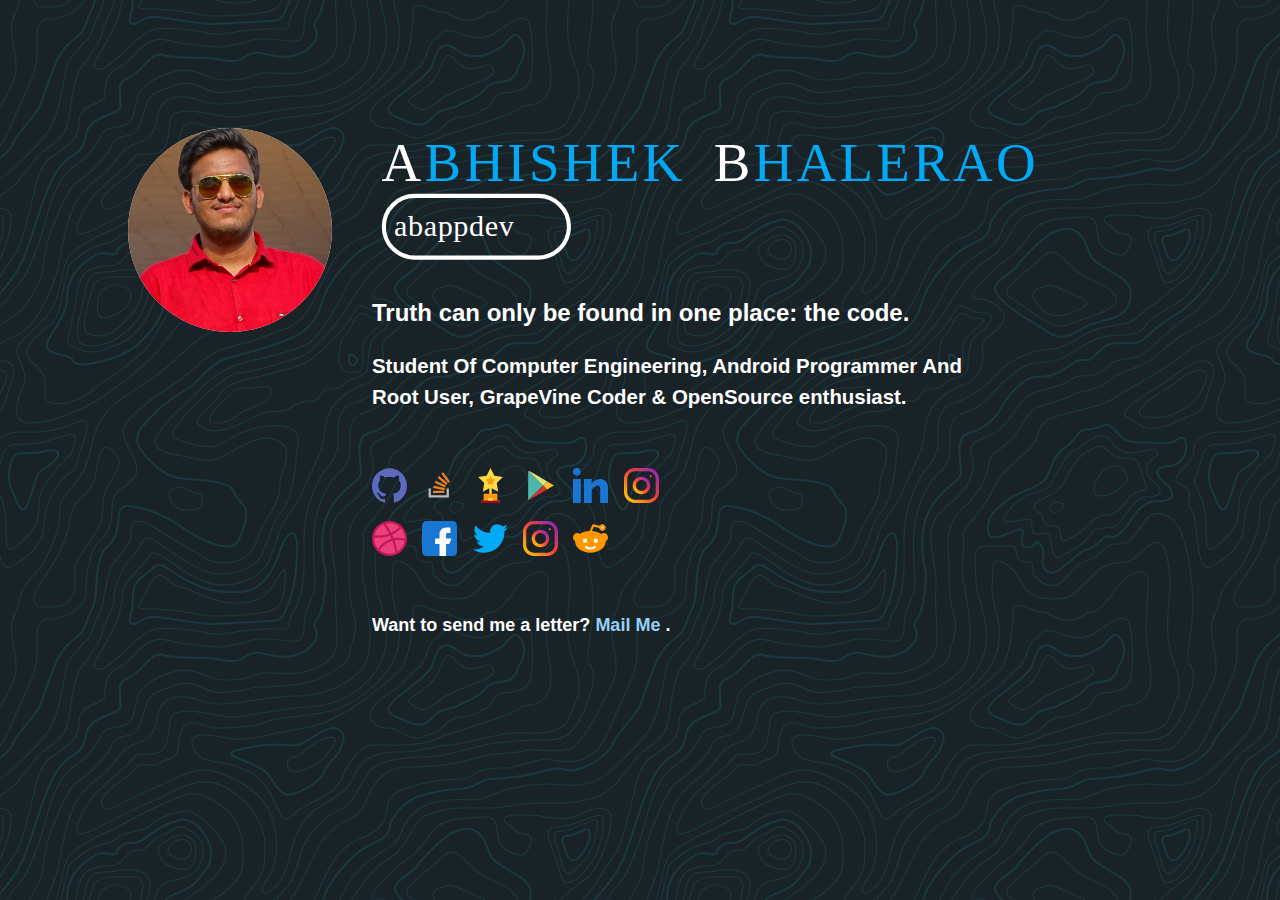
<file: index.html>
<!DOCTYPE html>
<html lang="en">
   <head>
      <meta charset="utf-8" />
      <meta name="viewport" content="width=device-width, initial-scale=1.0" />
      <meta name="description" content="App Dev." />
      <meta name="author" content="Abhishek Bhalerao" />
      <link rel="shortcut icon" href="favicon.ico" />
      <link rel="stylesheet" href="css/style.css" />
      <link rel="stylesheet" href="css/bg-pattern.css" />
      <title>Abhishek Bhalerao</title>
      <!--[if lt IE 9]>
      <script src="http://html5shim.googlecode.com/svn/trunk/html5.js"></script>
      <![endif]-->
   </head>
   <body class="animated bounceInDown css-pattern-bg">
      <div class="avatar">
         <a
            href="https://github.com/AB-AppDev"
            target="_blank"
            rel="noopener"
            id="maincontent"
            >
         <img src="img/avatar/avatar.svg" alt="Avatar" />
         </a>
      </div>
      <div class="content">
         <a
            href="https://github.com/AB-AppDev"
            target="_blank"
            rel="noopener"
            >
         <img
            src="img/Icon.svg"
            alt="Abhishek Bhalerao"
            class="abhi_logo"
            />
         </a>
         </br>
         </br>
         <p class="sub-text">
            Truth can only be found in one place: the code.
         </p>
         <p class="status">
            Student Of Computer Engineering, Android Programmer And Root User, GrapeVine Coder &amp; OpenSource enthusiast.
         </p>
         </br>
         </br>
         <ul class="social-icons">
            <li>
               <a
                  class="github"
                  href="https://github.com/AB-AppDev"
                  target="_blank"
                  rel="noopener"
                  title="Github">Github</a>
            </li>
            <li>
               <a
                  class="stackoverflow"
                  href="https://stackoverflow.com/story/ab-appdev"
                  target="_blank"
                  rel="noopener"
                  title="Stackoverflow">Stackoverflow</a>
            </li>
            <li>
               <a
                  class="gitaward"
                  href="http://git-awards.com/users/ab-appdev"
                  target="_blank"
                  rel="noopener"
                  title="Git Award">Git Award</a>
            </li>
            <li>
               <a
                  class="play"
                  href="https://play.google.com/store/apps/dev?id=7051267846735305597"
                  target="_blank"
                  rel="noopener"
                  title="Play Store">Play Store</a>
            </li>
            <li>
               <a
                  class="linkedin"
                  href="https://www.linkedin.com/in/AB-AppDev"
                  target="_blank"
                  rel="noopener"
                  title="Linkedin">Linkedin</a>
            </li>
            
            <li>
               <a
                  class="instagram"
                  href="https://www.instagram.com/one.programmer.appdev/"
                  target="_blank"
                  rel="noopener"
                  title="Instagram">Instagram</a>
            </li>
            
            </br>

            </br>
            <li>
               <a
                  class="dribbble"
                  href="https://dribbble.com/AB-AppDev"
                  target="_blank"
                  rel="noopener"
                  title="Dribbble">Dribbble</a>
            </li>
            <li>
               <a
                  class="facebook"
                  href="https://www.facebook.com/ABAppDev"
                  target="_blank"
                  rel="noopener"
                  title="Facebook">Facebook</a>
            </li>
            <li>
               <a
                  class="twitter"
                  href="https://twitter.com/ab_appdev"
                  target="_blank"
                  rel="noopener"
                  title="Twitter">Twitter</a>
            </li>
            <li>
               <a
                  class="instagram"
                  href="https://www.instagram.com/abhishek.bhalerao/"
                  target="_blank"
                  rel="noopener"
                  title="Instagram">Instagram</a>
            </li>
            <li>
               <a
                  class="reddit"
                  href="https://www.reddit.com/user/AB-AppDev"
                  target="_blank"
                  rel="noopener"
                  title="Reddit">Reddit</a>
            </li>
         </ul>
         </br>
         </br>
         <p class="email">
            Want to send me a letter?
            <a href="mailto:ab.appdevworks@gmail.com">Mail Me </a>.
         </p>
      </div>
   </body>
</html>
</file>
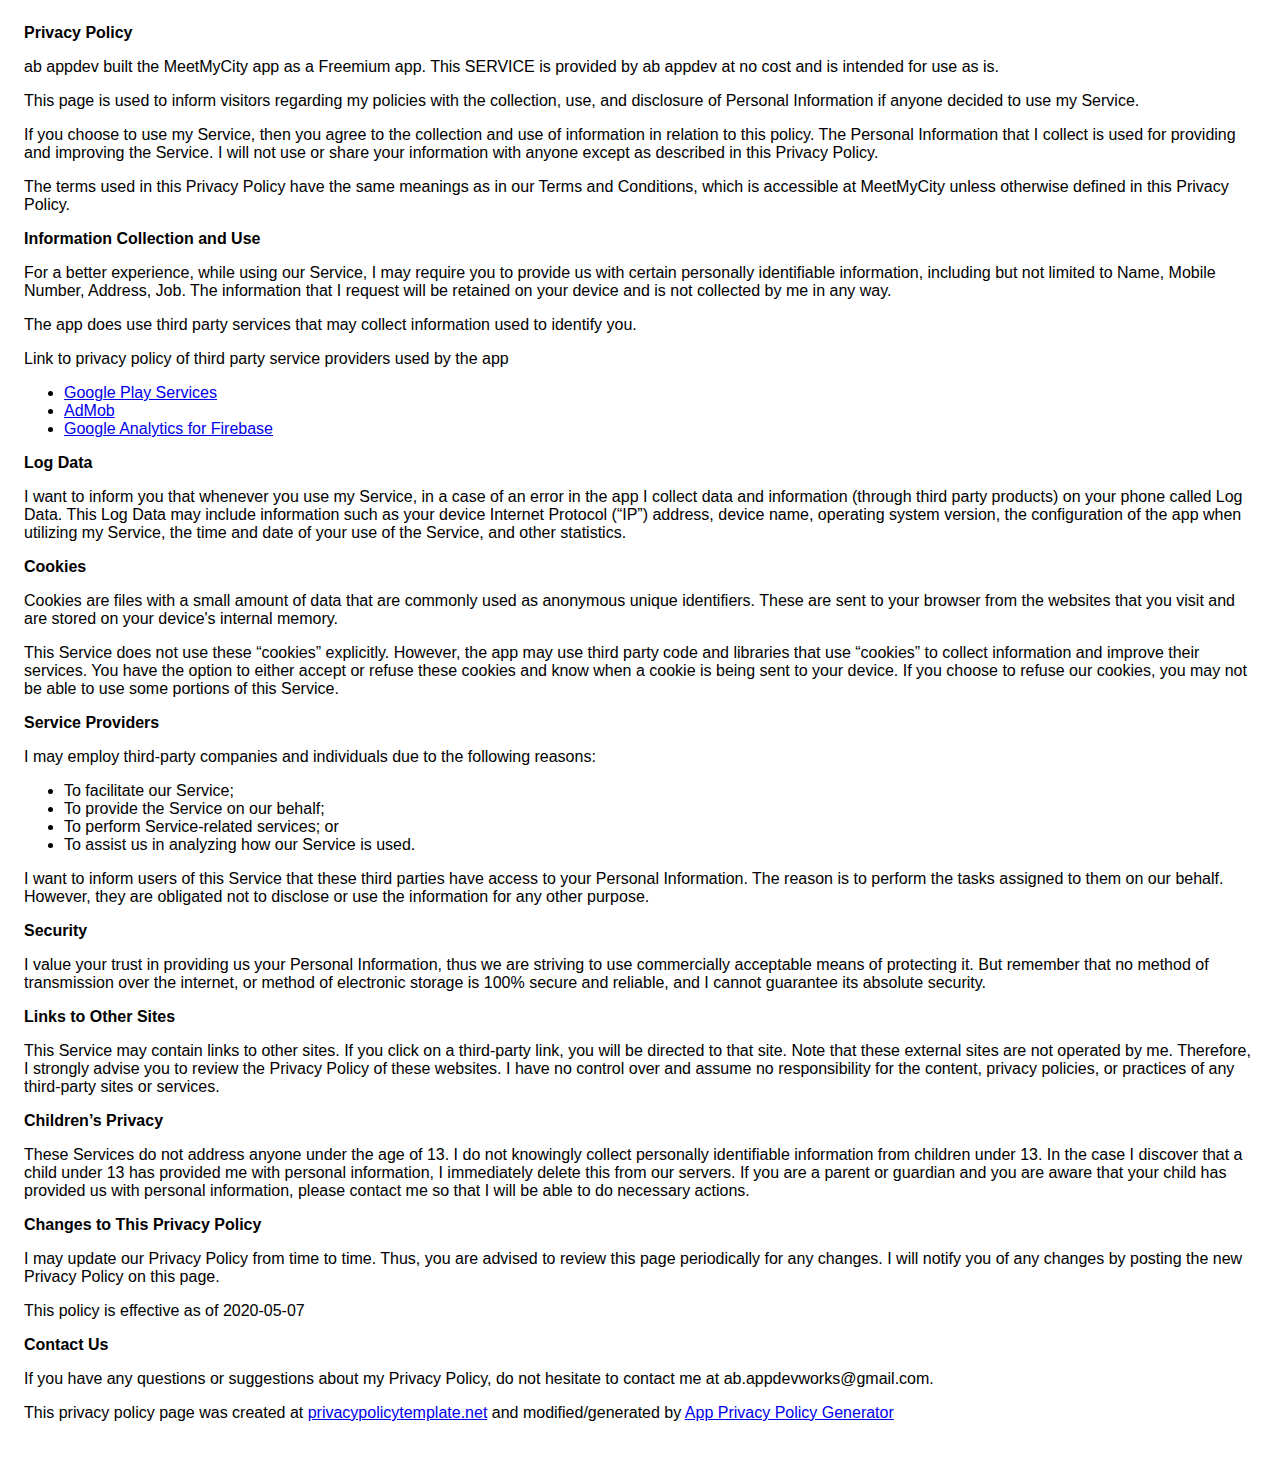
<file: abappdev_docs/privacypolicies/meetmycity.html>
<!DOCTYPE html>
<html>

<head>
    <meta charset='utf-8'>
    <meta name='viewport' content='width=device-width'>
    <title>Privacy Policy</title>
    <style>
        body {
            font-family: 'Helvetica Neue', Helvetica, Arial, sans-serif;
            padding: 1em;
        }
    </style>
</head>

<body>
    <strong>Privacy Policy</strong>
    <p>
        ab appdev built the MeetMyCity app as a Freemium app. This SERVICE is provided by ab appdev at no cost and is intended for use as is.
    </p>
    <p>
        This page is used to inform visitors regarding my policies with the collection, use, and disclosure of Personal Information if anyone decided to use my Service.
    </p>
    <p>
        If you choose to use my Service, then you agree to the collection and use of information in relation to this policy. The Personal Information that I collect is used for providing and improving the Service. I will not use or share your information with
        anyone except as described in this Privacy Policy.
    </p>
    <p>
        The terms used in this Privacy Policy have the same meanings as in our Terms and Conditions, which is accessible at MeetMyCity unless otherwise defined in this Privacy Policy.
    </p>
    <p><strong>Information Collection and Use</strong></p>
    <p>
        For a better experience, while using our Service, I may require you to provide us with certain personally identifiable information, including but not limited to Name, Mobile Number, Address, Job. The information that I request will be retained on your
        device and is not collected by me in any way.
    </p>
    <div>
        <p>
            The app does use third party services that may collect information used to identify you.
        </p>
        <p>
            Link to privacy policy of third party service providers used by the app
        </p>
        <ul>
            <li><a href="https://www.google.com/policies/privacy/" target="_blank">Google Play Services</a></li>
            <li><a href="https://support.google.com/admob/answer/6128543?hl=en" target="_blank">AdMob</a></li>
            <li><a href="https://firebase.google.com/policies/analytics" target="_blank">Google Analytics for Firebase</a></li>
            <!---->
            <!---->
            <!---->
            <!---->
            <!---->
            <!---->
            <!---->
            <!---->
            <!---->
            <!---->
            <!---->
            <!---->
            <!---->
        </ul>
    </div>
    <p><strong>Log Data</strong></p>
    <p>
        I want to inform you that whenever you use my Service, in a case of an error in the app I collect data and information (through third party products) on your phone called Log Data. This Log Data may include information such as your device Internet Protocol
        (“IP”) address, device name, operating system version, the configuration of the app when utilizing my Service, the time and date of your use of the Service, and other statistics.
    </p>
    <p><strong>Cookies</strong></p>
    <p>
        Cookies are files with a small amount of data that are commonly used as anonymous unique identifiers. These are sent to your browser from the websites that you visit and are stored on your device's internal memory.
    </p>
    <p>
        This Service does not use these “cookies” explicitly. However, the app may use third party code and libraries that use “cookies” to collect information and improve their services. You have the option to either accept or refuse these cookies and know when
        a cookie is being sent to your device. If you choose to refuse our cookies, you may not be able to use some portions of this Service.
    </p>
    <p><strong>Service Providers</strong></p>
    <p>
        I may employ third-party companies and individuals due to the following reasons:
    </p>
    <ul>
        <li>To facilitate our Service;</li>
        <li>To provide the Service on our behalf;</li>
        <li>To perform Service-related services; or</li>
        <li>To assist us in analyzing how our Service is used.</li>
    </ul>
    <p>
        I want to inform users of this Service that these third parties have access to your Personal Information. The reason is to perform the tasks assigned to them on our behalf. However, they are obligated not to disclose or use the information for any other
        purpose.
    </p>
    <p><strong>Security</strong></p>
    <p>
        I value your trust in providing us your Personal Information, thus we are striving to use commercially acceptable means of protecting it. But remember that no method of transmission over the internet, or method of electronic storage is 100% secure and
        reliable, and I cannot guarantee its absolute security.
    </p>
    <p><strong>Links to Other Sites</strong></p>
    <p>
        This Service may contain links to other sites. If you click on a third-party link, you will be directed to that site. Note that these external sites are not operated by me. Therefore, I strongly advise you to review the Privacy Policy of these websites.
        I have no control over and assume no responsibility for the content, privacy policies, or practices of any third-party sites or services.
    </p>
    <p><strong>Children’s Privacy</strong></p>
    <p>
        These Services do not address anyone under the age of 13. I do not knowingly collect personally identifiable information from children under 13. In the case I discover that a child under 13 has provided me with personal information, I immediately delete
        this from our servers. If you are a parent or guardian and you are aware that your child has provided us with personal information, please contact me so that I will be able to do necessary actions.
    </p>
    <p><strong>Changes to This Privacy Policy</strong></p>
    <p>
        I may update our Privacy Policy from time to time. Thus, you are advised to review this page periodically for any changes. I will notify you of any changes by posting the new Privacy Policy on this page.
    </p>
    <p>This policy is effective as of 2020-05-07</p>
    <p><strong>Contact Us</strong></p>
    <p>
        If you have any questions or suggestions about my Privacy Policy, do not hesitate to contact me at ab.appdevworks@gmail.com.
    </p>
    <p>
        This privacy policy page was created at
        <a href="https://privacypolicytemplate.net" target="_blank">privacypolicytemplate.net</a> and modified/generated by
        <a href="https://app-privacy-policy-generator.firebaseapp.com/" target="_blank">App Privacy Policy Generator</a></p>
</body>

</html>
</file>
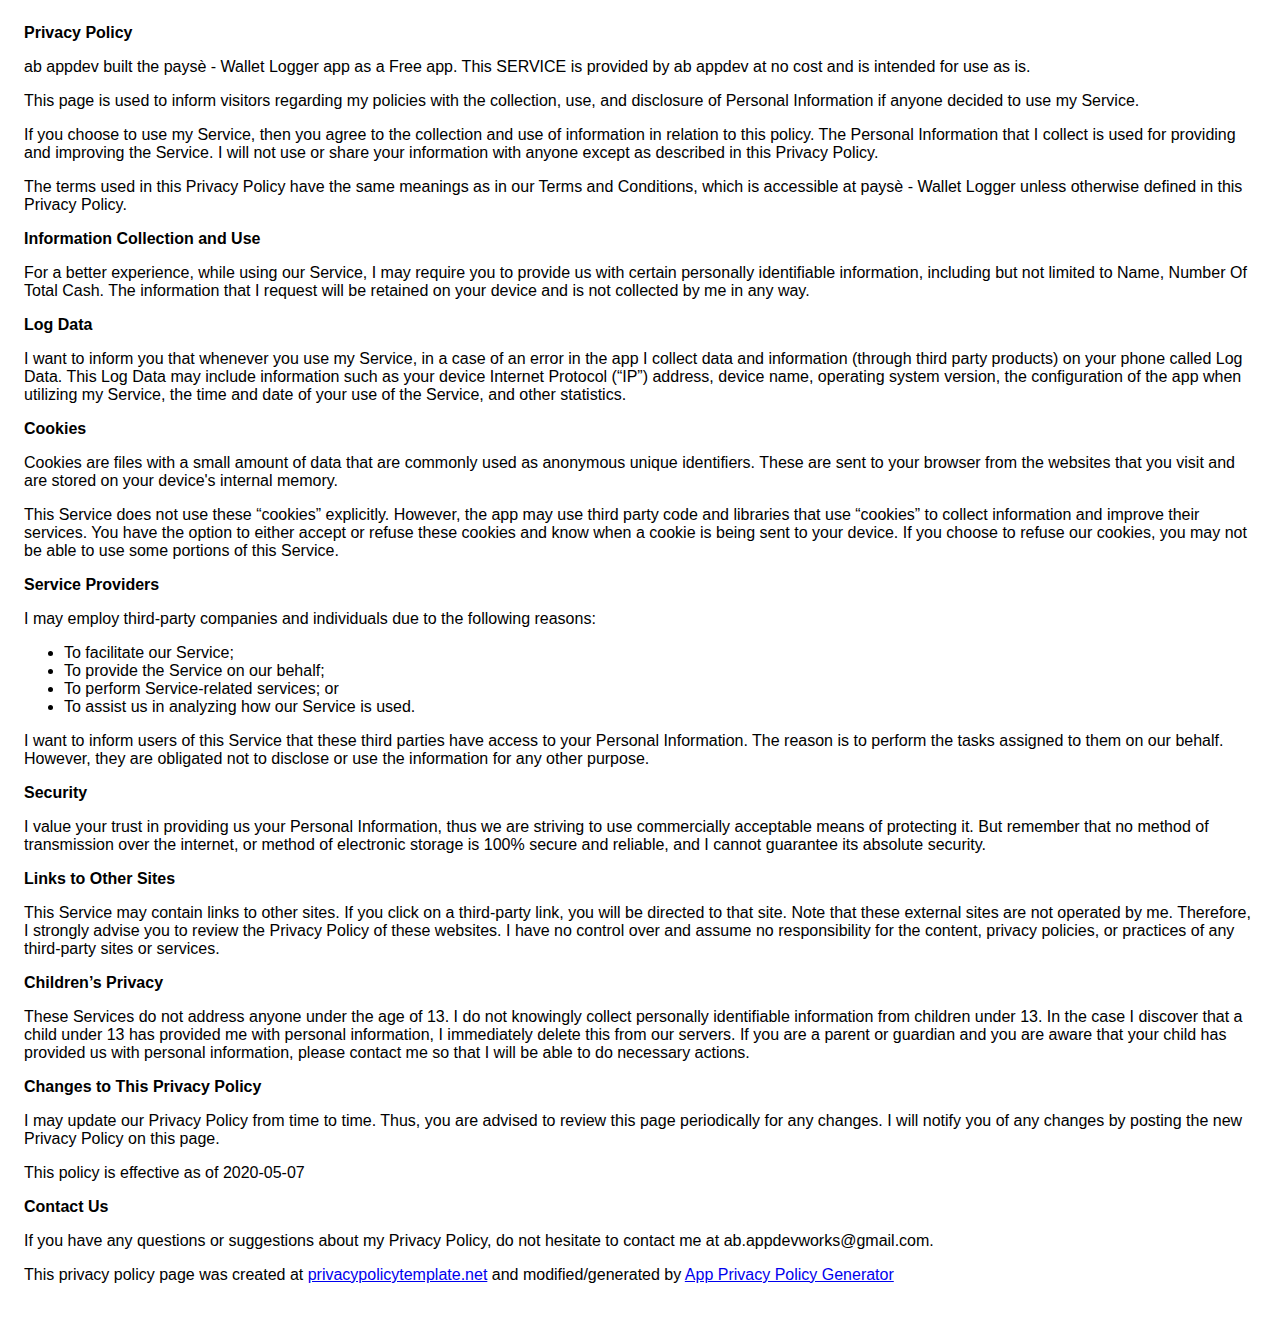
<file: abappdev_docs/privacypolicies/payse.html>
<!DOCTYPE html>
    <html>
    <head>
      <meta charset='utf-8'>
      <meta name='viewport' content='width=device-width'>
      <title>Privacy Policy</title>
      <style> body { font-family: 'Helvetica Neue', Helvetica, Arial, sans-serif; padding:1em; } </style>
    </head>
    <body>
    <strong>Privacy Policy</strong> <p>
                  ab appdev built the paysè - Wallet Logger app as
                  a Free app. This SERVICE is provided by
                  ab appdev at no cost and is intended for use as
                  is.
                </p> <p>
                  This page is used to inform visitors regarding my
                  policies with the collection, use, and disclosure of Personal
                  Information if anyone decided to use my Service.
                </p> <p>
                  If you choose to use my Service, then you agree to
                  the collection and use of information in relation to this
                  policy. The Personal Information that I collect is
                  used for providing and improving the Service. I will not use or share your information with
                  anyone except as described in this Privacy Policy.
                </p> <p>
                  The terms used in this Privacy Policy have the same meanings
                  as in our Terms and Conditions, which is accessible at
                  paysè - Wallet Logger unless otherwise defined in this Privacy Policy.
                </p> <p><strong>Information Collection and Use</strong></p> <p>
                  For a better experience, while using our Service, I
                  may require you to provide us with certain personally
                  identifiable information, including but not limited to Name, Number Of Total Cash. The information that
                  I request will be retained on your device and is not collected by me in any way.
                </p> <!----> <p><strong>Log Data</strong></p> <p>
                  I want to inform you that whenever you
                  use my Service, in a case of an error in the app
                  I collect data and information (through third party
                  products) on your phone called Log Data. This Log Data may
                  include information such as your device Internet Protocol
                  (“IP”) address, device name, operating system version, the
                  configuration of the app when utilizing my Service,
                  the time and date of your use of the Service, and other
                  statistics.
                </p> <p><strong>Cookies</strong></p> <p>
                  Cookies are files with a small amount of data that are
                  commonly used as anonymous unique identifiers. These are sent
                  to your browser from the websites that you visit and are
                  stored on your device's internal memory.
                </p> <p>
                  This Service does not use these “cookies” explicitly. However,
                  the app may use third party code and libraries that use
                  “cookies” to collect information and improve their services.
                  You have the option to either accept or refuse these cookies
                  and know when a cookie is being sent to your device. If you
                  choose to refuse our cookies, you may not be able to use some
                  portions of this Service.
                </p> <p><strong>Service Providers</strong></p> <p>
                  I may employ third-party companies and
                  individuals due to the following reasons:
                </p> <ul><li>To facilitate our Service;</li> <li>To provide the Service on our behalf;</li> <li>To perform Service-related services; or</li> <li>To assist us in analyzing how our Service is used.</li></ul> <p>
                  I want to inform users of this Service
                  that these third parties have access to your Personal
                  Information. The reason is to perform the tasks assigned to
                  them on our behalf. However, they are obligated not to
                  disclose or use the information for any other purpose.
                </p> <p><strong>Security</strong></p> <p>
                  I value your trust in providing us your
                  Personal Information, thus we are striving to use commercially
                  acceptable means of protecting it. But remember that no method
                  of transmission over the internet, or method of electronic
                  storage is 100% secure and reliable, and I cannot
                  guarantee its absolute security.
                </p> <p><strong>Links to Other Sites</strong></p> <p>
                  This Service may contain links to other sites. If you click on
                  a third-party link, you will be directed to that site. Note
                  that these external sites are not operated by me.
                  Therefore, I strongly advise you to review the
                  Privacy Policy of these websites. I have
                  no control over and assume no responsibility for the content,
                  privacy policies, or practices of any third-party sites or
                  services.
                </p> <p><strong>Children’s Privacy</strong></p> <p>
                  These Services do not address anyone under the age of 13.
                  I do not knowingly collect personally
                  identifiable information from children under 13. In the case
                  I discover that a child under 13 has provided
                  me with personal information, I immediately
                  delete this from our servers. If you are a parent or guardian
                  and you are aware that your child has provided us with
                  personal information, please contact me so that
                  I will be able to do necessary actions.
                </p> <p><strong>Changes to This Privacy Policy</strong></p> <p>
                  I may update our Privacy Policy from
                  time to time. Thus, you are advised to review this page
                  periodically for any changes. I will
                  notify you of any changes by posting the new Privacy Policy on
                  this page.
                </p> <p>This policy is effective as of 2020-05-07</p> <p><strong>Contact Us</strong></p> <p>
                  If you have any questions or suggestions about my
                  Privacy Policy, do not hesitate to contact me at ab.appdevworks@gmail.com.
                </p> <p>
                  This privacy policy page was created at
                  <a href="https://privacypolicytemplate.net" target="_blank">privacypolicytemplate.net</a>
                  and modified/generated by
                  <a href="https://app-privacy-policy-generator.firebaseapp.com/" target="_blank">App Privacy Policy Generator</a></p>
    </body>
    </html>
</file>
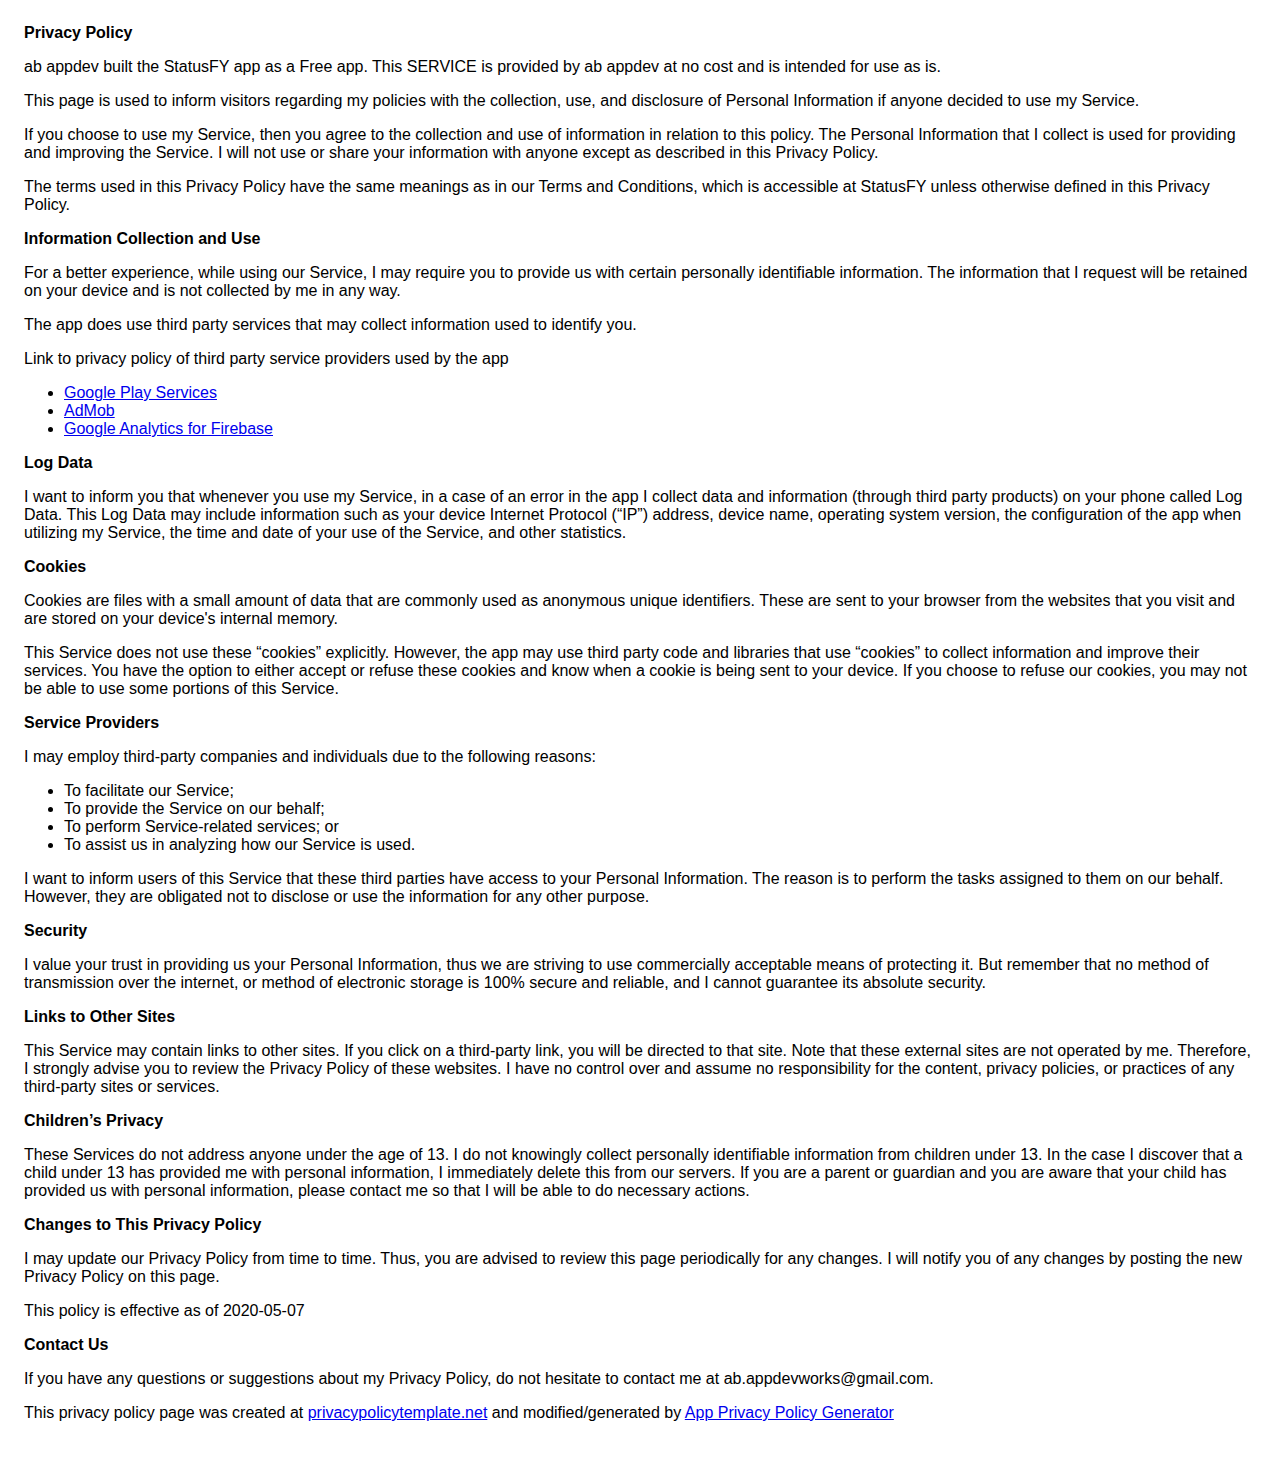
<file: abappdev_docs/privacypolicies/statusfy.html>
<!DOCTYPE html>
<html>

<head>
    <meta charset='utf-8'>
    <meta name='viewport' content='width=device-width'>
    <title>Privacy Policy</title>
    <style>
        body {
            font-family: 'Helvetica Neue', Helvetica, Arial, sans-serif;
            padding: 1em;
        }
    </style>
</head>

<body>
    <strong>Privacy Policy</strong>
    <p>
        ab appdev built the StatusFY app as a Free app. This SERVICE is provided by ab appdev at no cost and is intended for use as is.
    </p>
    <p>
        This page is used to inform visitors regarding my policies with the collection, use, and disclosure of Personal Information if anyone decided to use my Service.
    </p>
    <p>
        If you choose to use my Service, then you agree to the collection and use of information in relation to this policy. The Personal Information that I collect is used for providing and improving the Service. I will not use or share your information with
        anyone except as described in this Privacy Policy.
    </p>
    <p>
        The terms used in this Privacy Policy have the same meanings as in our Terms and Conditions, which is accessible at StatusFY unless otherwise defined in this Privacy Policy.
    </p>
    <p><strong>Information Collection and Use</strong></p>
    <p>
        For a better experience, while using our Service, I may require you to provide us with certain personally identifiable information. The information that I request will be retained on your device and is not collected by me in any way.
    </p>
    <div>
        <p>
            The app does use third party services that may collect information used to identify you.
        </p>
        <p>
            Link to privacy policy of third party service providers used by the app
        </p>
        <ul>
            <li><a href="https://www.google.com/policies/privacy/" target="_blank">Google Play Services</a></li>
            <li><a href="https://support.google.com/admob/answer/6128543?hl=en" target="_blank">AdMob</a></li>
            <li><a href="https://firebase.google.com/policies/analytics" target="_blank">Google Analytics for Firebase</a></li>
            <!---->
            <!---->
            <!---->
            <!---->
            <!---->
            <!---->
            <!---->
            <!---->
            <!---->
            <!---->
            <!---->
            <!---->
            <!---->
        </ul>
    </div>
    <p><strong>Log Data</strong></p>
    <p>
        I want to inform you that whenever you use my Service, in a case of an error in the app I collect data and information (through third party products) on your phone called Log Data. This Log Data may include information such as your device Internet Protocol
        (“IP”) address, device name, operating system version, the configuration of the app when utilizing my Service, the time and date of your use of the Service, and other statistics.
    </p>
    <p><strong>Cookies</strong></p>
    <p>
        Cookies are files with a small amount of data that are commonly used as anonymous unique identifiers. These are sent to your browser from the websites that you visit and are stored on your device's internal memory.
    </p>
    <p>
        This Service does not use these “cookies” explicitly. However, the app may use third party code and libraries that use “cookies” to collect information and improve their services. You have the option to either accept or refuse these cookies and know when
        a cookie is being sent to your device. If you choose to refuse our cookies, you may not be able to use some portions of this Service.
    </p>
    <p><strong>Service Providers</strong></p>
    <p>
        I may employ third-party companies and individuals due to the following reasons:
    </p>
    <ul>
        <li>To facilitate our Service;</li>
        <li>To provide the Service on our behalf;</li>
        <li>To perform Service-related services; or</li>
        <li>To assist us in analyzing how our Service is used.</li>
    </ul>
    <p>
        I want to inform users of this Service that these third parties have access to your Personal Information. The reason is to perform the tasks assigned to them on our behalf. However, they are obligated not to disclose or use the information for any other
        purpose.
    </p>
    <p><strong>Security</strong></p>
    <p>
        I value your trust in providing us your Personal Information, thus we are striving to use commercially acceptable means of protecting it. But remember that no method of transmission over the internet, or method of electronic storage is 100% secure and
        reliable, and I cannot guarantee its absolute security.
    </p>
    <p><strong>Links to Other Sites</strong></p>
    <p>
        This Service may contain links to other sites. If you click on a third-party link, you will be directed to that site. Note that these external sites are not operated by me. Therefore, I strongly advise you to review the Privacy Policy of these websites.
        I have no control over and assume no responsibility for the content, privacy policies, or practices of any third-party sites or services.
    </p>
    <p><strong>Children’s Privacy</strong></p>
    <p>
        These Services do not address anyone under the age of 13. I do not knowingly collect personally identifiable information from children under 13. In the case I discover that a child under 13 has provided me with personal information, I immediately delete
        this from our servers. If you are a parent or guardian and you are aware that your child has provided us with personal information, please contact me so that I will be able to do necessary actions.
    </p>
    <p><strong>Changes to This Privacy Policy</strong></p>
    <p>
        I may update our Privacy Policy from time to time. Thus, you are advised to review this page periodically for any changes. I will notify you of any changes by posting the new Privacy Policy on this page.
    </p>
    <p>This policy is effective as of 2020-05-07</p>
    <p><strong>Contact Us</strong></p>
    <p>
        If you have any questions or suggestions about my Privacy Policy, do not hesitate to contact me at ab.appdevworks@gmail.com.
    </p>
    <p>
        This privacy policy page was created at
        <a href="https://privacypolicytemplate.net" target="_blank">privacypolicytemplate.net</a> and modified/generated by
        <a href="https://app-privacy-policy-generator.firebaseapp.com/" target="_blank">App Privacy Policy Generator</a></p>
</body>

</html>
</file>
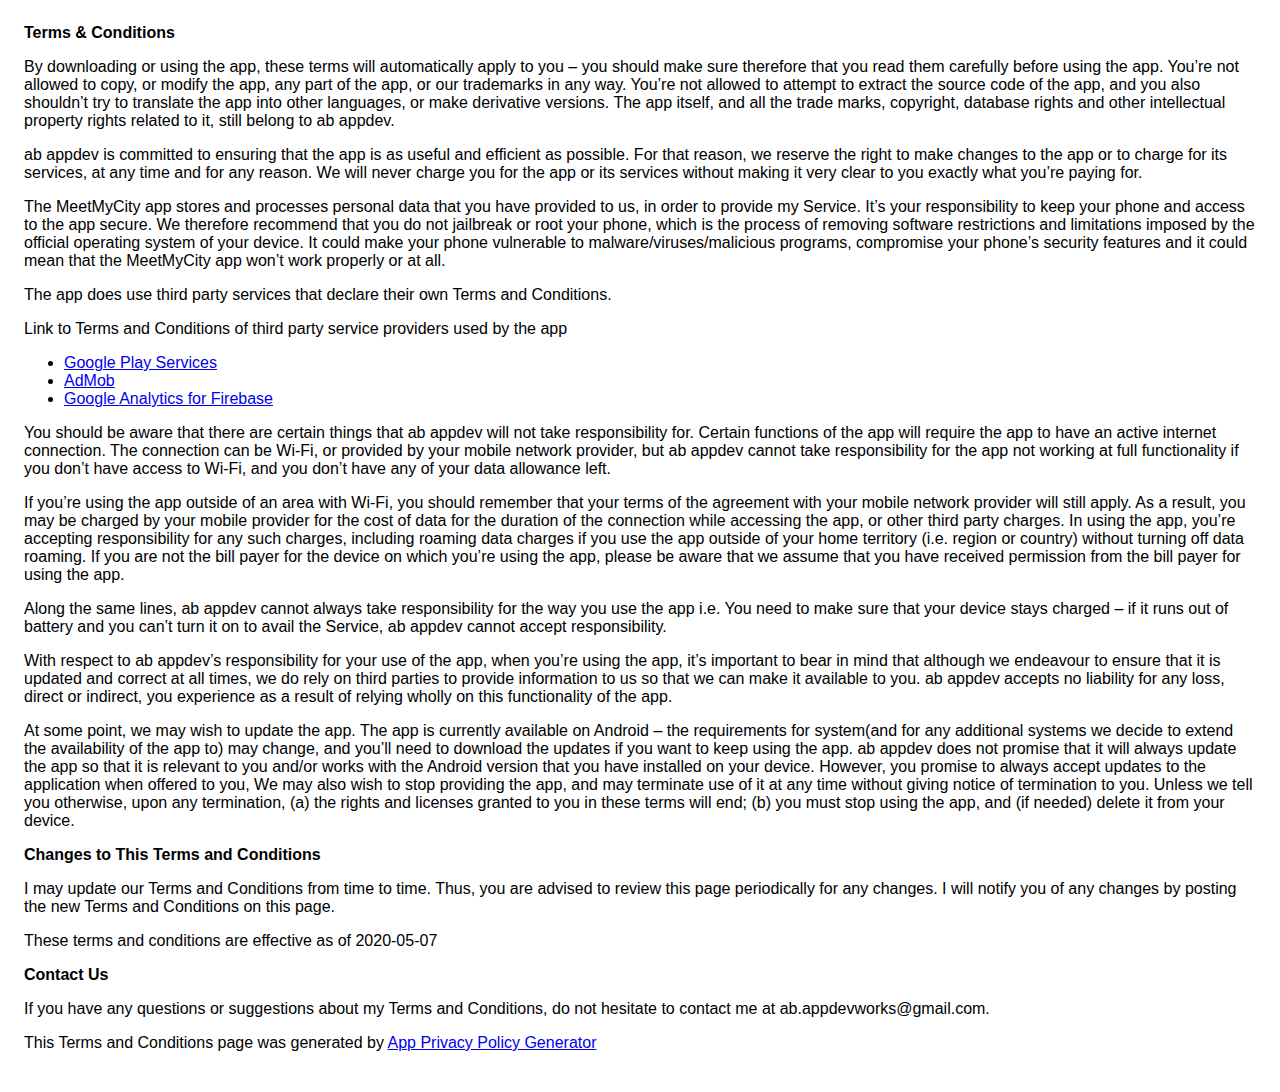
<file: abappdev_docs/tncs/meetmycity.html>
<!DOCTYPE html>
<html>

<head>
    <meta charset='utf-8'>
    <meta name='viewport' content='width=device-width'>
    <title>Terms &amp; Conditions</title>
    <style>
        body {
            font-family: 'Helvetica Neue', Helvetica, Arial, sans-serif;
            padding: 1em;
        }
    </style>
</head>

<body>
    <strong>Terms &amp; Conditions</strong>
    <p>
        By downloading or using the app, these terms will automatically apply to you – you should make sure therefore that you read them carefully before using the app. You’re not allowed to copy, or modify the app, any part of the app, or our trademarks in any
        way. You’re not allowed to attempt to extract the source code of the app, and you also shouldn’t try to translate the app into other languages, or make derivative versions. The app itself, and all the trade marks, copyright, database rights and
        other intellectual property rights related to it, still belong to ab appdev.
    </p>
    <p>
        ab appdev is committed to ensuring that the app is as useful and efficient as possible. For that reason, we reserve the right to make changes to the app or to charge for its services, at any time and for any reason. We will never charge you for the app
        or its services without making it very clear to you exactly what you’re paying for.
    </p>
    <p>
        The MeetMyCity app stores and processes personal data that you have provided to us, in order to provide my Service. It’s your responsibility to keep your phone and access to the app secure. We therefore recommend that you do not jailbreak or root your
        phone, which is the process of removing software restrictions and limitations imposed by the official operating system of your device. It could make your phone vulnerable to malware/viruses/malicious programs, compromise your phone’s security
        features and it could mean that the MeetMyCity app won’t work properly or at all.
    </p>
    <div>
        <p>
            The app does use third party services that declare their own Terms and Conditions.
        </p>
        <p>
            Link to Terms and Conditions of third party service providers used by the app
        </p>
        <ul>
            <li><a href="https://policies.google.com/terms" target="_blank">Google Play Services</a></li>
            <li><a href="https://developers.google.com/admob/terms" target="_blank">AdMob</a></li>
            <li><a href="https://firebase.google.com/terms/analytics" target="_blank">Google Analytics for Firebase</a></li>
            <!---->
            <!---->
            <!---->
            <!---->
            <!---->
            <!---->
            <!---->
            <!---->
            <!---->
            <!---->
            <!---->
            <!---->
            <!---->
        </ul>
    </div>
    <p>
        You should be aware that there are certain things that ab appdev will not take responsibility for. Certain functions of the app will require the app to have an active internet connection. The connection can be Wi-Fi, or provided by your mobile network
        provider, but ab appdev cannot take responsibility for the app not working at full functionality if you don’t have access to Wi-Fi, and you don’t have any of your data allowance left.
    </p>
    <p></p>
    <p>
        If you’re using the app outside of an area with Wi-Fi, you should remember that your terms of the agreement with your mobile network provider will still apply. As a result, you may be charged by your mobile provider for the cost of data for the duration
        of the connection while accessing the app, or other third party charges. In using the app, you’re accepting responsibility for any such charges, including roaming data charges if you use the app outside of your home territory (i.e. region or country)
        without turning off data roaming. If you are not the bill payer for the device on which you’re using the app, please be aware that we assume that you have received permission from the bill payer for using the app.
    </p>
    <p>
        Along the same lines, ab appdev cannot always take responsibility for the way you use the app i.e. You need to make sure that your device stays charged – if it runs out of battery and you can’t turn it on to avail the Service, ab appdev cannot accept
        responsibility.
    </p>
    <p>
        With respect to ab appdev’s responsibility for your use of the app, when you’re using the app, it’s important to bear in mind that although we endeavour to ensure that it is updated and correct at all times, we do rely on third parties to provide information
        to us so that we can make it available to you. ab appdev accepts no liability for any loss, direct or indirect, you experience as a result of relying wholly on this functionality of the app.
    </p>
    <p>
        At some point, we may wish to update the app. The app is currently available on Android – the requirements for system(and for any additional systems we decide to extend the availability of the app to) may change, and you’ll need to download the updates
        if you want to keep using the app. ab appdev does not promise that it will always update the app so that it is relevant to you and/or works with the Android version that you have installed on your device. However, you promise to always accept
        updates to the application when offered to you, We may also wish to stop providing the app, and may terminate use of it at any time without giving notice of termination to you. Unless we tell you otherwise, upon any termination, (a) the rights
        and licenses granted to you in these terms will end; (b) you must stop using the app, and (if needed) delete it from your device.
    </p>
    <p><strong>Changes to This Terms and Conditions</strong></p>
    <p>
        I may update our Terms and Conditions from time to time. Thus, you are advised to review this page periodically for any changes. I will notify you of any changes by posting the new Terms and Conditions on this page.
    </p>
    <p>
        These terms and conditions are effective as of 2020-05-07
    </p>
    <p><strong>Contact Us</strong></p>
    <p>
        If you have any questions or suggestions about my Terms and Conditions, do not hesitate to contact me at ab.appdevworks@gmail.com.
    </p>
    <p>
        This Terms and Conditions page was generated by
        <a href="https://app-privacy-policy-generator.firebaseapp.com/" target="_blank">App Privacy Policy Generator</a></p>
</body>

</html>
</file>
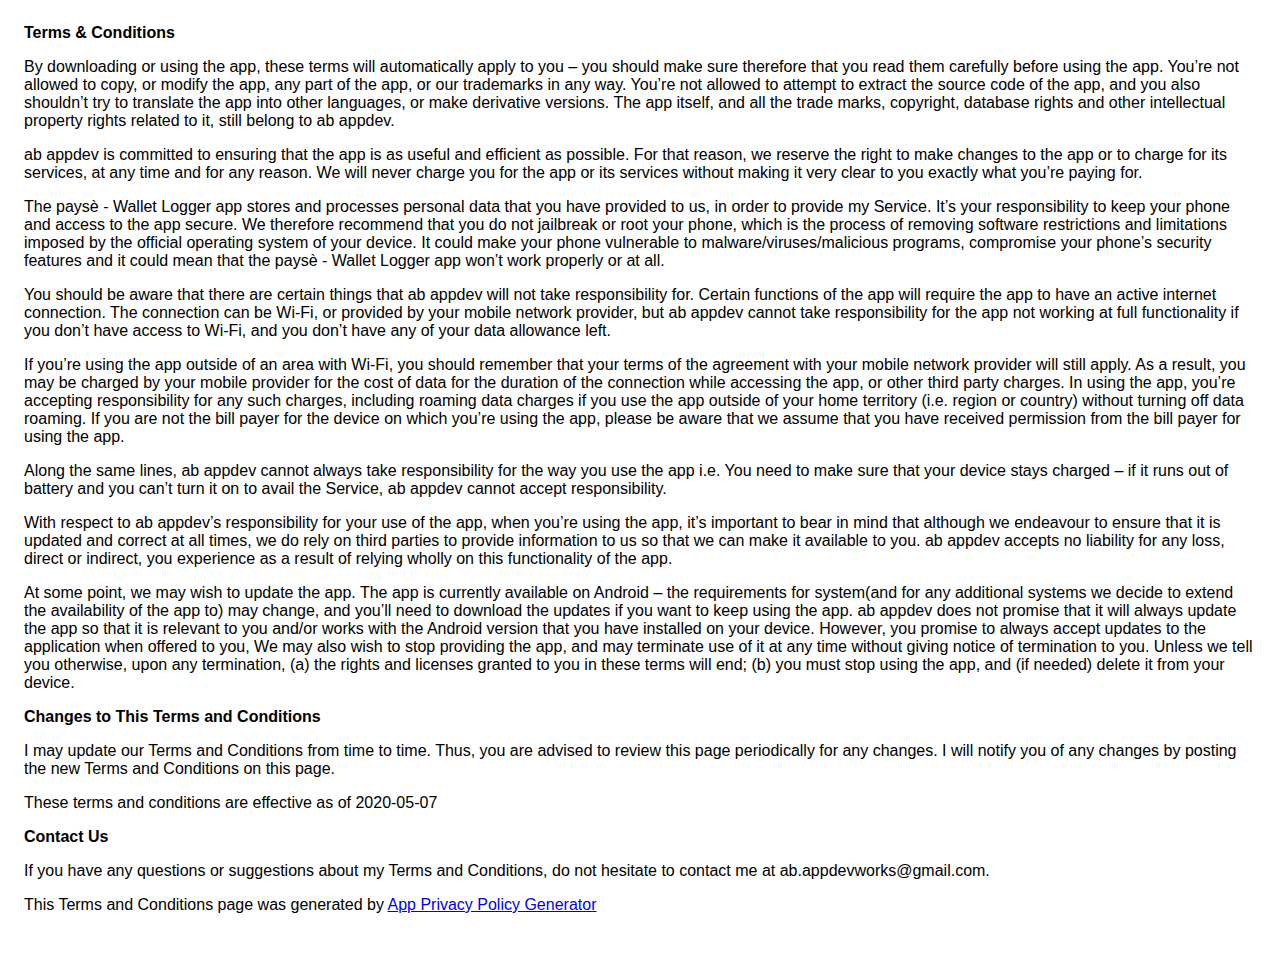
<file: abappdev_docs/tncs/payse.html>
<!DOCTYPE html>
    <html>
    <head>
      <meta charset='utf-8'>
      <meta name='viewport' content='width=device-width'>
      <title>Terms &amp; Conditions</title>
      <style> body { font-family: 'Helvetica Neue', Helvetica, Arial, sans-serif; padding:1em; } </style>
    </head>
    <body>
    <strong>Terms &amp; Conditions</strong> <p>
                  By downloading or using the app, these terms will
                  automatically apply to you – you should make sure therefore
                  that you read them carefully before using the app. You’re not
                  allowed to copy, or modify the app, any part of the app, or
                  our trademarks in any way. You’re not allowed to attempt to
                  extract the source code of the app, and you also shouldn’t try
                  to translate the app into other languages, or make derivative
                  versions. The app itself, and all the trade marks, copyright,
                  database rights and other intellectual property rights related
                  to it, still belong to ab appdev.
                </p> <p>
                  ab appdev is committed to ensuring that the app is
                  as useful and efficient as possible. For that reason, we
                  reserve the right to make changes to the app or to charge for
                  its services, at any time and for any reason. We will never
                  charge you for the app or its services without making it very
                  clear to you exactly what you’re paying for.
                </p> <p>
                  The paysè - Wallet Logger app stores and processes personal data that
                  you have provided to us, in order to provide my
                  Service. It’s your responsibility to keep your phone and
                  access to the app secure. We therefore recommend that you do
                  not jailbreak or root your phone, which is the process of
                  removing software restrictions and limitations imposed by the
                  official operating system of your device. It could make your
                  phone vulnerable to malware/viruses/malicious programs,
                  compromise your phone’s security features and it could mean
                  that the paysè - Wallet Logger app won’t work properly or at all.
                </p> <!----> <p>
                  You should be aware that there are certain things that
                  ab appdev will not take responsibility for. Certain
                  functions of the app will require the app to have an active
                  internet connection. The connection can be Wi-Fi, or provided
                  by your mobile network provider, but ab appdev
                  cannot take responsibility for the app not working at full
                  functionality if you don’t have access to Wi-Fi, and you don’t
                  have any of your data allowance left.
                </p> <p></p> <p>
                  If you’re using the app outside of an area with Wi-Fi, you
                  should remember that your terms of the agreement with your
                  mobile network provider will still apply. As a result, you may
                  be charged by your mobile provider for the cost of data for
                  the duration of the connection while accessing the app, or
                  other third party charges. In using the app, you’re accepting
                  responsibility for any such charges, including roaming data
                  charges if you use the app outside of your home territory
                  (i.e. region or country) without turning off data roaming. If
                  you are not the bill payer for the device on which you’re
                  using the app, please be aware that we assume that you have
                  received permission from the bill payer for using the app.
                </p> <p>
                  Along the same lines, ab appdev cannot always take
                  responsibility for the way you use the app i.e. You need to
                  make sure that your device stays charged – if it runs out of
                  battery and you can’t turn it on to avail the Service,
                  ab appdev cannot accept responsibility.
                </p> <p>
                  With respect to ab appdev’s responsibility for your
                  use of the app, when you’re using the app, it’s important to
                  bear in mind that although we endeavour to ensure that it is
                  updated and correct at all times, we do rely on third parties
                  to provide information to us so that we can make it available
                  to you. ab appdev accepts no liability for any
                  loss, direct or indirect, you experience as a result of
                  relying wholly on this functionality of the app.
                </p> <p>
                  At some point, we may wish to update the app. The app is
                  currently available on Android – the requirements for
                  system(and for any additional systems we
                  decide to extend the availability of the app to) may change,
                  and you’ll need to download the updates if you want to keep
                  using the app. ab appdev does not promise that it
                  will always update the app so that it is relevant to you
                  and/or works with the Android version that you have
                  installed on your device. However, you promise to always
                  accept updates to the application when offered to you, We may
                  also wish to stop providing the app, and may terminate use of
                  it at any time without giving notice of termination to you.
                  Unless we tell you otherwise, upon any termination, (a) the
                  rights and licenses granted to you in these terms will end;
                  (b) you must stop using the app, and (if needed) delete it
                  from your device.
                </p> <p><strong>Changes to This Terms and Conditions</strong></p> <p>
                  I may update our Terms and Conditions
                  from time to time. Thus, you are advised to review this page
                  periodically for any changes. I will
                  notify you of any changes by posting the new Terms and
                  Conditions on this page.
                </p> <p>
                  These terms and conditions are effective as of 2020-05-07
                </p> <p><strong>Contact Us</strong></p> <p>
                  If you have any questions or suggestions about my
                  Terms and Conditions, do not hesitate to contact me
                  at ab.appdevworks@gmail.com.
                </p> <p>
                  This Terms and Conditions page was generated by
                  <a href="https://app-privacy-policy-generator.firebaseapp.com/" target="_blank">App Privacy Policy Generator</a></p>
    </body>
    </html>
</file>
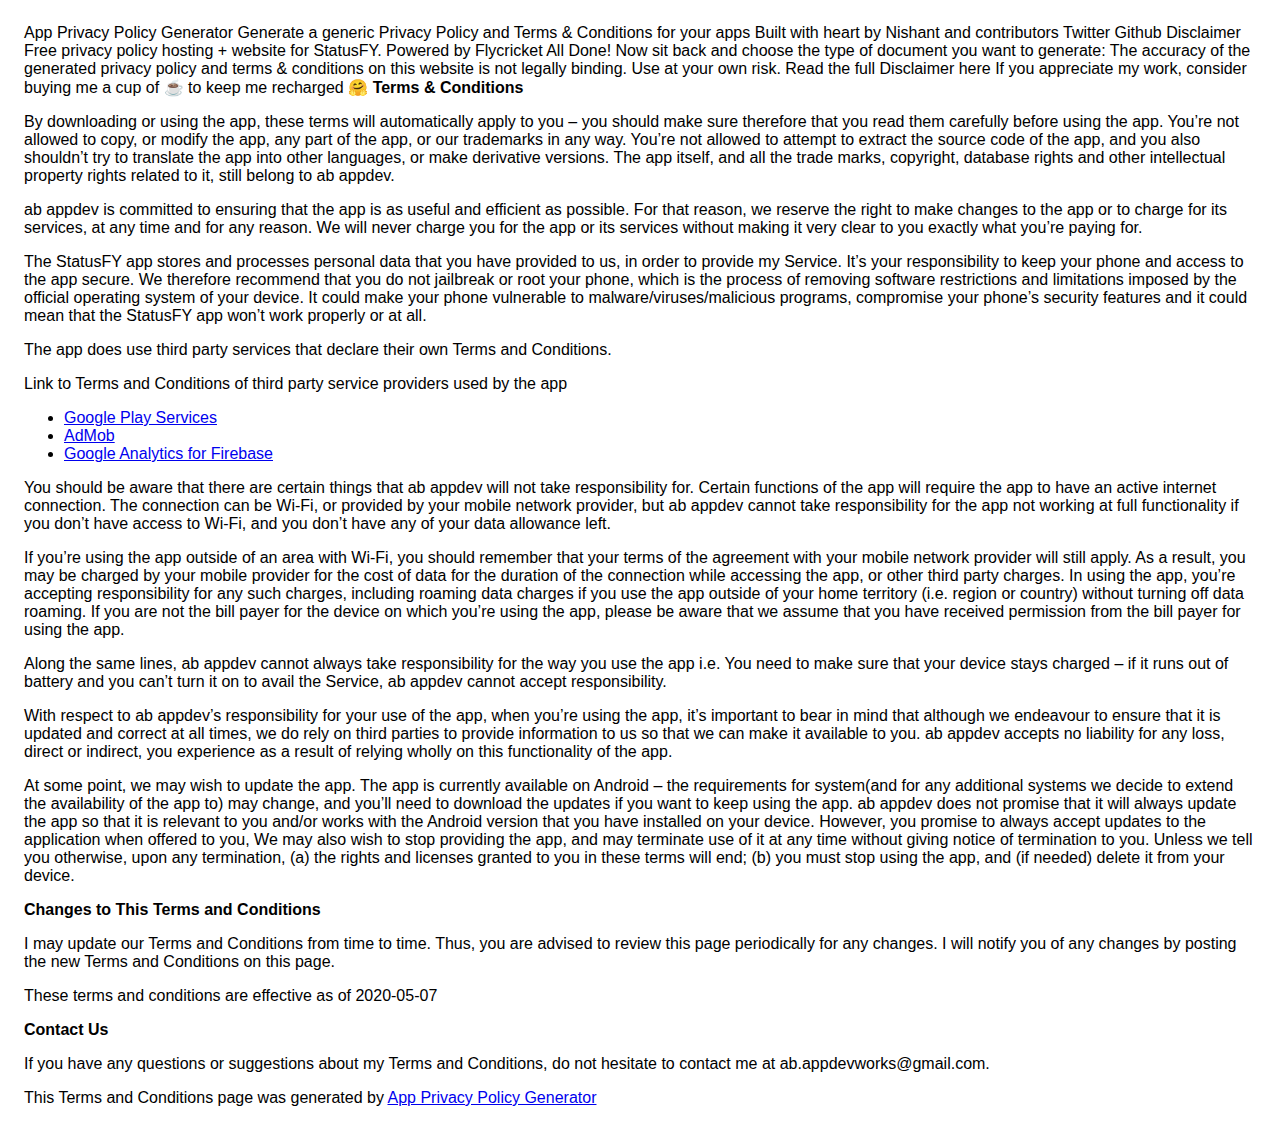
<file: abappdev_docs/tncs/statusfy.html>
App Privacy Policy Generator Generate a generic Privacy Policy and Terms & Conditions for your apps Built with heart by Nishant and contributors Twitter Github Disclaimer Free privacy policy hosting + website for StatusFY. Powered by Flycricket All Done!
Now sit back and choose the type of document you want to generate: The accuracy of the generated privacy policy and terms & conditions on this website is not legally binding. Use at your own risk. Read the full Disclaimer here If you appreciate my work,
consider buying me a cup of ☕ to keep me recharged 🤗


<!DOCTYPE html>
<html>

<head>
    <meta charset='utf-8'>
    <meta name='viewport' content='width=device-width'>
    <title>Terms &amp; Conditions</title>
    <style>
        body {
            font-family: 'Helvetica Neue', Helvetica, Arial, sans-serif;
            padding: 1em;
        }
    </style>
</head>

<body>
    <strong>Terms &amp; Conditions</strong>
    <p>
        By downloading or using the app, these terms will automatically apply to you – you should make sure therefore that you read them carefully before using the app. You’re not allowed to copy, or modify the app, any part of the app, or our trademarks in any
        way. You’re not allowed to attempt to extract the source code of the app, and you also shouldn’t try to translate the app into other languages, or make derivative versions. The app itself, and all the trade marks, copyright, database rights and
        other intellectual property rights related to it, still belong to ab appdev.
    </p>
    <p>
        ab appdev is committed to ensuring that the app is as useful and efficient as possible. For that reason, we reserve the right to make changes to the app or to charge for its services, at any time and for any reason. We will never charge you for the app
        or its services without making it very clear to you exactly what you’re paying for.
    </p>
    <p>
        The StatusFY app stores and processes personal data that you have provided to us, in order to provide my Service. It’s your responsibility to keep your phone and access to the app secure. We therefore recommend that you do not jailbreak or root your phone,
        which is the process of removing software restrictions and limitations imposed by the official operating system of your device. It could make your phone vulnerable to malware/viruses/malicious programs, compromise your phone’s security features
        and it could mean that the StatusFY app won’t work properly or at all.
    </p>
    <div>
        <p>
            The app does use third party services that declare their own Terms and Conditions.
        </p>
        <p>
            Link to Terms and Conditions of third party service providers used by the app
        </p>
        <ul>
            <li><a href="https://policies.google.com/terms" target="_blank">Google Play Services</a></li>
            <li><a href="https://developers.google.com/admob/terms" target="_blank">AdMob</a></li>
            <li><a href="https://firebase.google.com/terms/analytics" target="_blank">Google Analytics for Firebase</a></li>
            <!---->
            <!---->
            <!---->
            <!---->
            <!---->
            <!---->
            <!---->
            <!---->
            <!---->
            <!---->
            <!---->
            <!---->
            <!---->
        </ul>
    </div>
    <p>
        You should be aware that there are certain things that ab appdev will not take responsibility for. Certain functions of the app will require the app to have an active internet connection. The connection can be Wi-Fi, or provided by your mobile network
        provider, but ab appdev cannot take responsibility for the app not working at full functionality if you don’t have access to Wi-Fi, and you don’t have any of your data allowance left.
    </p>
    <p></p>
    <p>
        If you’re using the app outside of an area with Wi-Fi, you should remember that your terms of the agreement with your mobile network provider will still apply. As a result, you may be charged by your mobile provider for the cost of data for the duration
        of the connection while accessing the app, or other third party charges. In using the app, you’re accepting responsibility for any such charges, including roaming data charges if you use the app outside of your home territory (i.e. region or country)
        without turning off data roaming. If you are not the bill payer for the device on which you’re using the app, please be aware that we assume that you have received permission from the bill payer for using the app.
    </p>
    <p>
        Along the same lines, ab appdev cannot always take responsibility for the way you use the app i.e. You need to make sure that your device stays charged – if it runs out of battery and you can’t turn it on to avail the Service, ab appdev cannot accept
        responsibility.
    </p>
    <p>
        With respect to ab appdev’s responsibility for your use of the app, when you’re using the app, it’s important to bear in mind that although we endeavour to ensure that it is updated and correct at all times, we do rely on third parties to provide information
        to us so that we can make it available to you. ab appdev accepts no liability for any loss, direct or indirect, you experience as a result of relying wholly on this functionality of the app.
    </p>
    <p>
        At some point, we may wish to update the app. The app is currently available on Android – the requirements for system(and for any additional systems we decide to extend the availability of the app to) may change, and you’ll need to download the updates
        if you want to keep using the app. ab appdev does not promise that it will always update the app so that it is relevant to you and/or works with the Android version that you have installed on your device. However, you promise to always accept
        updates to the application when offered to you, We may also wish to stop providing the app, and may terminate use of it at any time without giving notice of termination to you. Unless we tell you otherwise, upon any termination, (a) the rights
        and licenses granted to you in these terms will end; (b) you must stop using the app, and (if needed) delete it from your device.
    </p>
    <p><strong>Changes to This Terms and Conditions</strong></p>
    <p>
        I may update our Terms and Conditions from time to time. Thus, you are advised to review this page periodically for any changes. I will notify you of any changes by posting the new Terms and Conditions on this page.
    </p>
    <p>
        These terms and conditions are effective as of 2020-05-07
    </p>
    <p><strong>Contact Us</strong></p>
    <p>
        If you have any questions or suggestions about my Terms and Conditions, do not hesitate to contact me at ab.appdevworks@gmail.com.
    </p>
    <p>
        This Terms and Conditions page was generated by
        <a href="https://app-privacy-policy-generator.firebaseapp.com/" target="_blank">App Privacy Policy Generator</a></p>
</body>

</html>
</file>
<file: css/bg-pattern.css>
.css-pattern-bg {
  background-color: #192226;
  background-image: url("data:image/svg+xml,%3Csvg xmlns='http://www.w3.org/2000/svg' width='600' height='600' viewBox='0 0 600 600'%3E%3Cpath fill='%231ec9e3' fill-opacity='0.13' d='M600 325.1v-1.17c-6.5 3.83-13.06 7.64-14.68 8.64-10.6 6.56-18.57 12.56-24.68 19.09-5.58 5.95-12.44 10.06-22.42 14.15-1.45.6-2.96 1.2-4.83 1.9l-4.75 1.82c-9.78 3.75-14.8 6.27-18.98 10.1-4.23 3.88-9.65 6.6-16.77 8.84-1.95.6-3.99 1.17-6.47 1.8l-6.14 1.53c-5.29 1.35-8.3 2.37-10.54 3.78-3.08 1.92-6.63 3.26-12.74 5.03a384.1 384.1 0 0 1-4.82 1.36c-2.04.58-3.6 1.04-5.17 1.52a110.03 110.03 0 0 0-11.2 4.05c-2.7 1.15-5.5 3.93-8.78 8.4a157.68 157.68 0 0 0-6.15 9.2c-5.75 9.07-7.58 11.74-10.24 14.51a50.97 50.97 0 0 1-4.6 4.22c-2.33 1.9-10.39 7.54-11.81 8.74a14.68 14.68 0 0 0-3.67 4.15c-1.24 2.3-1.9 4.57-2.78 8.87-2.17 10.61-3.52 14.81-8.2 22.1-4.07 6.33-6.8 9.88-9.83 12.99-.47.48-.95.96-1.5 1.48l-3.75 3.56c-1.67 1.6-3.18 3.12-4.86 4.9a42.44 42.44 0 0 0-9.89 16.94c-2.5 8.13-2.72 15.47-1.76 27.22.47 5.82.51 6.36.51 8.18 0 10.51.12 17.53.63 25.78.24 4.05.56 7.8.97 11.22h.9c-1.13-9.58-1.5-21.83-1.5-37 0-1.86-.04-2.4-.52-8.26-.94-11.63-.72-18.87 1.73-26.85a41.44 41.44 0 0 1 9.65-16.55c1.67-1.76 3.18-3.27 4.83-4.85.63-.6 3.13-2.96 3.75-3.57a71.6 71.6 0 0 0 1.52-1.5c3.09-3.16 5.86-6.76 9.96-13.15 4.77-7.42 6.15-11.71 8.34-22.44.86-4.21 1.5-6.4 2.68-8.6.68-1.25 1.79-2.48 3.43-3.86 1.38-1.15 9.43-6.8 11.8-8.72 1.71-1.4 3.26-2.81 4.7-4.3 2.72-2.85 4.56-5.54 10.36-14.67a156.9 156.9 0 0 1 6.1-9.15c3.2-4.33 5.9-7.01 8.37-8.07 3.5-1.5 7.06-2.77 11.1-4.02a233.84 233.84 0 0 1 7.6-2.2l2.38-.67c6.19-1.79 9.81-3.16 12.98-5.15 2.14-1.33 5.08-2.33 10.27-3.65l6.14-1.53c2.5-.63 4.55-1.2 6.52-1.82 7.24-2.27 12.79-5.06 17.15-9.05 4.05-3.72 9-6.2 18.66-9.9l4.75-1.82c1.87-.72 3.39-1.31 4.85-1.91 10.1-4.15 17.07-8.32 22.76-14.4 6.05-6.45 13.95-12.4 24.49-18.92 1.56-.96 7.82-4.6 14.15-8.33v-64.58c-4 8.15-8.52 14.85-12.7 17.9-2.51 1.82-5.38 4.02-9.04 6.92a1063.87 1063.87 0 0 0-6.23 4.98l-1.27 1.02a2309.25 2309.25 0 0 1-4.87 3.9c-7.55 6-12.9 10.05-17.61 13.19-3.1 2.06-3.86 2.78-8.06 7.13-5.84 6.07-11.72 8.62-29.15 10.95-11.3 1.5-20.04 4.91-30.75 11.07-1.65.94-7.27 4.27-6.97 4.1-2.7 1.58-4.69 2.69-6.64 3.66-5.63 2.8-10.47 4.17-15.71 4.17-17.13 0-41.44 11.51-51.63 22.83-12.05 13.4-31.42 27.7-45.25 31.16-7.4 1.85-11.85 7.05-14.04 14.69-1.26 4.4-1.58 8.28-1.58 13.82 0 .82.01.98.24 3.63.45 5.18.35 8.72-.77 13.26-1.53 6.2-4.89 12.6-10.59 19.43-13.87 16.65-22.88 46.58-22.88 71.68 0 2.39.02 4.26.06 8.75.12 10.8.1 15.8-.22 21.95-.56 11.18-2.09 20.73-5 29.3h-1.05c2.94-8.56 4.49-18.12 5.05-29.35.31-6.13.34-11.1.22-21.9-.04-4.48-.06-6.36-.06-8.75 0-25.32 9.07-55.47 23.12-72.32 5.6-6.72 8.88-12.99 10.38-19.03 1.09-4.4 1.18-7.85.74-12.93-.23-2.7-.24-2.86-.24-3.72 0-5.62.32-9.57 1.62-14.1 2.28-7.95 6.97-13.44 14.76-15.39 13.6-3.4 32.82-17.59 44.75-30.84C409 360.14 433.58 348.5 451 348.5c5.07 0 9.77-1.33 15.26-4.07 1.93-.96 3.9-2.05 6.58-3.62-.3.18 5.33-3.16 6.98-4.11 10.82-6.21 19.66-9.67 31.11-11.2 17.23-2.3 22.9-4.75 28.57-10.64 4.25-4.41 5.04-5.16 8.22-7.28 4.68-3.11 10.01-7.14 17.55-13.14a1113.33 1113.33 0 0 0 4.86-3.89l1.28-1.02a4668.54 4668.54 0 0 1 6.23-4.98c3.67-2.9 6.55-5.12 9.07-6.95 4.37-3.19 9.16-10.56 13.29-19.4v66.9zm0-116.23c-.62.01-1.27.06-1.95.13-6.13.63-13.83 3.45-21.83 7.45-3.64 1.82-8.46 2.67-14.17 2.71-4.7.04-9.72-.47-14.73-1.33-1.7-.3-3.26-.61-4.67-.93a31.55 31.55 0 0 0-3.55-.57 273.4 273.4 0 0 0-16.66-.88c-10.42-.16-17.2.74-17.97 2.73-.38.97.6 2.55 3.03 4.87 1.01.97 2.22 2.03 4.04 3.55a1746.07 1746.07 0 0 0 4.79 4.02c1.39 1.2 3.1 1.92 5.5 2.5.7.16.86.2 2.64.54 3.53.7 5.03 1.25 6.15 2.63 1.41 1.76 1.4 4.54-.15 8.88-2.44 6.83-5.72 10.05-10.19 10.33-3.63.23-7.6-1.29-14.52-5.06-4.53-2.47-6.82-7.3-8.32-15.26-.17-.87-.32-1.78-.5-2.86l-.43-2.76c-1.05-6.58-1.9-9.2-3.73-10.11-.81-.4-1.59-.74-2.36-1-2.27-.77-4.6-1.02-8.1-.92-2.29.07-14.7 1-13.77.93-20.55 1.37-28.8 5.05-37.09 14.99a133.07 133.07 0 0 0-4.25 5.44l-2.3 3.09-2.51 3.32c-4.1 5.36-7.06 8.48-10.39 11.12-.65.52-1.33 1.04-2.13 1.62l-4.11 2.94a106.8 106.8 0 0 0-5.16 3.99c-4.55 3.74-9.74 8.6-16.25 15.38-8.25 8.58-11.78 13.54-11.7 15.95.07 1.65 1.64 2.11 6.79 2.38 1.61.09 2.15.12 2.98.2 2.95.24 5.09.73 6.81 1.68 7.48 4.15 11.63 7.26 13.95 11.58 3.3 6.15.8 12.88-8.89 20.26-8.28 6.3-11.1 10.37-11.31 14.96-.06 1.17 0 1.93.26 4.43.69 6.47.25 10.65-2.8 17.42a44.23 44.23 0 0 1-4.16 7.53c-2.82 3.97-5.47 5.74-10.6 7.69-.43.16-3.34 1.23-4.27 1.59-1.8.68-3.38 1.36-5.01 2.14-4.18 2-8.4 4.6-13.1 8.24-8.44 6.51-13.23 14.56-15.98 25.06-1.1 4.2-1.55 6.81-2.8 15.21-1.26 8.6-2.17 12.64-4.08 16.55-2.1 4.28-11.93 26.59-12.97 28.88a382.7 382.7 0 0 1-6.37 13.41c-4.07 8.11-7.61 14.07-10.73 17.81-5.38 6.46-8.98 14.37-13.77 28.42a810.14 810.14 0 0 0-1.89 5.6c-1.8 5.35-2.96 8.6-4.26 11.85-6.13 15.32-25.43 26.31-46.46 26.31-11.2 0-20.58-2.74-31.02-8.55-5.6-3.13-4.55-2.42-22.26-14.54-14.33-9.8-17.7-10.73-20.47-6.9-.37.5-1.81 2.74-1.83 2.77a52.24 52.24 0 0 1-4.94 5.9c-.73.79-5.52 5.87-6.97 7.45-2.38 2.6-4.3 4.81-5.98 6.93a45.6 45.6 0 0 0-5.08 7.66c-1.29 2.57-1.9 5.25-2.66 10.6a997.6 997.6 0 0 1-.46 3.18h-1l.47-3.32c.77-5.45 1.4-8.2 2.75-10.9a46.54 46.54 0 0 1 5.2-7.84c1.7-2.14 3.63-4.38 6.03-6.98 1.45-1.59 6.24-6.68 6.96-7.46a51.58 51.58 0 0 0 4.84-5.78s1.47-2.26 1.86-2.8c3.25-4.5 7.08-3.44 21.84 6.67 17.67 12.08 16.62 11.38 22.19 14.48 10.3 5.73 19.5 8.43 30.53 8.43 20.65 0 39.57-10.77 45.54-25.69a219.7 219.7 0 0 0 4.24-11.8 6752.32 6752.32 0 0 0 1.88-5.6c4.83-14.16 8.47-22.14 13.96-28.73 3.05-3.66 6.56-9.57 10.6-17.61 1.97-3.93 4.04-8.31 6.35-13.38 1.03-2.28 10.88-24.61 12.98-28.91 1.85-3.79 2.75-7.76 4-16.25 1.24-8.44 1.7-11.07 2.81-15.32 2.8-10.7 7.71-18.94 16.33-25.6a73.18 73.18 0 0 1 13.29-8.35c1.66-.8 3.27-1.48 5.08-2.18.94-.36 3.86-1.43 4.28-1.59 4.95-1.88 7.44-3.55 10.14-7.33 1.35-1.9 2.68-4.3 4.06-7.37 2.97-6.58 3.39-10.59 2.72-16.9a27.13 27.13 0 0 1-.27-4.58c.22-4.94 3.21-9.24 11.7-15.7 9.33-7.11 11.66-13.34 8.62-19-2.2-4.09-6.25-7.12-13.55-11.17-1.57-.88-3.6-1.33-6.42-1.57-.8-.07-1.34-.1-2.95-.19-5.77-.3-7.63-.85-7.72-3.34-.1-2.81 3.5-7.87 11.97-16.69 6.53-6.8 11.75-11.69 16.33-15.45 1.79-1.47 3.42-2.72 5.2-4.03l4.12-2.94c.79-.58 1.46-1.08 2.1-1.59 3.26-2.6 6.16-5.65 10.21-10.94a383.2 383.2 0 0 0 2.5-3.32l2.31-3.09c1.8-2.39 3.04-4 4.29-5.48 8.47-10.17 16.98-13.96 37.27-15.3-.44.02 12-.9 14.32-.98 3.62-.1 6.05.16 8.46.98.8.27 1.62.62 2.47 1.04 2.27 1.14 3.17 3.87 4.27 10.85l.44 2.76c.17 1.07.33 1.97.5 2.83 1.44 7.69 3.62 12.29 7.8 14.57 6.76 3.68 10.6 5.15 13.99 4.94 4-.25 6.99-3.17 9.3-9.67 1.45-4.04 1.46-6.49.32-7.92-.9-1.12-2.28-1.62-5.57-2.27a55.8 55.8 0 0 1-2.67-.55c-2.54-.6-4.39-1.4-5.93-2.71a252.63 252.63 0 0 0-4.78-4.01 84.35 84.35 0 0 1-4.08-3.6c-2.73-2.6-3.86-4.43-3.28-5.95 1.02-2.64 7.82-3.54 18.93-3.37a230.56 230.56 0 0 1 16.73.88c2.76.39 3.2.49 3.68.6 1.4.3 2.95.62 4.62.91a82.9 82.9 0 0 0 14.56 1.32c5.56-.04 10.24-.86 13.73-2.6 8.1-4.05 15.89-6.9 22.17-7.56.7-.07 1.4-.11 2.05-.13v1zm0-100.94v1.5c-8.62 16.05-17.27 29.55-23.65 35.92-3.19 3.2-7.62 4.9-13.54 5.56-4.45.48-8.28.4-19.18-.2-9.91-.55-15.32-.44-20.52.78a84.05 84.05 0 0 1-15 2.11l-2.25.14c-12.49.75-19.37 1.78-32.72 5.74-4.5 1.33-9.27 2.49-14.3 3.48a246.27 246.27 0 0 1-32.6 3.97c-7.56.45-13.21.57-20.24.57-5.4 0-11.9 1.61-18 5.18-8.3 4.87-15.06 12.87-19.53 24.5a68.57 68.57 0 0 1-4.56 9.8c-3.6 6.2-6.92 8.99-13.38 12.18l-4.03 1.96a64.48 64.48 0 0 0-15.16 10.25c-8.2 7.33-13.72 16.63-22.54 35.6l-2.08 4.49c-7.3 15.7-11.5 23.3-17.35 29.87-7.7 8.66-20.25 14.42-40.31 20.08-4.37 1.23-19.04 5.08-19.24 5.13-6.92 1.87-11.68 3.34-15.63 4.92-10.55 4.22-18.71 10.52-36.38 26.52l-1.7 1.54c-8.58 7.76-13.41 11.9-18.81 15.88-3.95 2.9-8 5.67-12.97 8.91-2.06 1.34-10.3 6.6-12.33 7.94-11.52 7.5-18.53 13.04-24.62 20.08a62.01 62.01 0 0 0-6.44 8.85c-4.13 6.91-6.27 13.15-9.2 25.11l-1.54 6.26c-.6 2.45-1.15 4.54-1.72 6.58-2.97 10.7-6.9 17.36-14.78 26.91L69.6 491a148.51 148.51 0 0 0-4.19 5.3 23.9 23.9 0 0 0-3.44 6.28c-1.16 3.23-1.52 5.9-1.87 11.94-.58 10.05-1.42 15.04-4.63 22.67-1.57 3.72-5.66 14.02-6.41 15.8a73.46 73.46 0 0 1-3.57 7.4c-2.88 5.14-6.71 10.12-13.12 16.95-5.96 6.36-8.87 10.9-10.61 16a56.88 56.88 0 0 0-1.38 4.82l-.46 1.84h-1.03l.52-2.08c.52-2.09.92-3.49 1.4-4.9 1.8-5.25 4.78-9.9 10.84-16.36 6.35-6.78 10.13-11.7 12.97-16.77a72.5 72.5 0 0 0 3.52-7.29c.75-1.76 4.84-12.06 6.4-15.8 3.17-7.5 3.99-12.4 4.56-22.33.35-6.14.72-8.88 1.93-12.23a24.9 24.9 0 0 1 3.58-6.54c1.27-1.7 2.6-3.37 4.22-5.34l4.11-4.95c7.8-9.46 11.66-16 14.59-26.54.56-2.04 1.1-4.12 1.71-6.56l1.53-6.26c2.96-12.04 5.13-18.36 9.32-25.39 1.84-3.08 4-6.05 6.54-8.99 6.17-7.12 13.24-12.7 24.83-20.26 2.05-1.33 10.28-6.6 12.33-7.94 4.96-3.22 9-5.98 12.92-8.87 5.37-3.95 10.19-8.08 18.74-15.82l1.7-1.54c17.76-16.09 25.98-22.43 36.67-26.7 4-1.6 8.8-3.09 15.75-4.96.21-.06 14.87-3.9 19.22-5.13 19.9-5.61 32.32-11.31 39.85-19.78 5.76-6.48 9.93-14.02 17.18-29.64l2.09-4.5c8.87-19.07 14.44-28.46 22.77-35.9a65.48 65.48 0 0 1 15.38-10.4l4.04-1.97c6.3-3.1 9.47-5.77 12.96-11.77a67.6 67.6 0 0 0 4.48-9.67c4.56-11.84 11.47-20.02 19.97-25 6.25-3.66 12.93-5.32 18.5-5.32 7.01 0 12.65-.12 20.17-.57a245.3 245.3 0 0 0 32.47-3.96c5-.98 9.75-2.13 14.22-3.45 13.43-3.98 20.38-5.02 32.94-5.78l2.24-.14c5.76-.37 9.8-.9 14.85-2.09 5.31-1.25 10.79-1.35 22.6-.7 9.04.5 12.84.58 17.21.1 5.71-.62 9.94-2.26 12.95-5.26 6.44-6.45 15.3-20.37 24.35-36.72zm0 450.21c-1.28-4.6-2.2-10.55-3.33-20.25l-.24-2.04-.23-2.03c-1.82-15.7-3.07-21.98-5.55-24.47-2.46-2.46-3.04-5.03-2.52-8.64.1-.6.18-1.1.39-2.15.69-3.54.77-5.04.08-6.84-.91-2.38-3.31-4.41-7.79-6.26-5.08-2.09-6.52-4.84-4.89-8.44.66-1.45 1.79-3.02 3.52-5.01 1.04-1.2 5.48-5.96 5.08-5.53 6.15-6.7 8.98-11.34 8.98-16.48a15.2 15.2 0 0 1 6.5-12.89v1.26a14.17 14.17 0 0 0-5.5 11.63c0 5.47-2.93 10.29-9.24 17.16.38-.42-4.04 4.33-5.07 5.5-1.67 1.93-2.75 3.43-3.36 4.77-1.37 3.04-.23 5.22 4.36 7.1 4.71 1.95 7.32 4.16 8.34 6.83.78 2.04.7 3.67-.03 7.4-.2 1.03-.3 1.51-.38 2.09-.48 3.33.03 5.59 2.23 7.8 2.74 2.74 3.98 8.96 5.84 25.06l.24 2.03.23 2.04c.82 7.01 1.53 12.06 2.34 16.03v4.33zm0-62.16c-1.4-3.13-4.43-9.9-4.95-11.17-1.02-2.53-1.25-3.8-.91-5.18.2-.84 2.05-4.68 2.32-5.33a70.79 70.79 0 0 0 3.54-11.2v3.99a62.82 62.82 0 0 1-2.62 7.6c-.31.75-2.09 4.46-2.27 5.18-.28 1.12-.08 2.22.87 4.57.41 1.02 2.5 5.7 4.02 9.09v2.45zm0-85.09c-1.65 1.66-3.66 2.9-6.4 4.13-.25.1-13.97 5.47-20.4 8.43-9.35 4.32-16.7 5.9-23.03 5.25-5.08-.53-9.02-2.25-14.77-5.92l-3.2-2.07a77.4 77.4 0 0 0-5.44-3.27c-4.05-2.18-3.25-5.8 1.47-10.47 3.71-3.68 9.6-7.93 18.73-13.8l4.46-2.82c17.95-11.33 18.22-11.5 22.27-14.74 11.25-9 19.69-14.02 26.31-15.1v1.02c-6.37 1.1-14.62 6-25.69 14.86-4.1 3.28-4.34 3.44-22.36 14.8a652.4 652.4 0 0 0-4.45 2.83c-9.07 5.83-14.92 10.05-18.57 13.66-4.31 4.28-4.95 7.13-1.7 8.88 1.7.91 3.29 1.88 5.5 3.3l3.2 2.08c5.64 3.59 9.45 5.25 14.34 5.76 6.13.64 13.32-.9 22.52-5.15 6.46-2.98 20.18-8.35 20.4-8.44 3.04-1.37 5.1-2.71 6.81-4.69v1.47zm0-41.37v1c-6.56.26-12.11 3.13-19.71 9.08l-4.63 3.68a51.87 51.87 0 0 1-4.4 3.14c-.82.52-5.51 3.33-6.22 3.76-3.31 2-6.15 3.8-8.87 5.6a112.61 112.61 0 0 0-8.16 5.92c-4.61 3.72-7.4 6.9-7.97 9.35-.63 2.67 1.48 4.53 7.05 5.46 10.7 1.78 20.92-.05 30.45-4.65a61.96 61.96 0 0 0 17.1-12.2 41.8 41.8 0 0 0 5.36-7.42v1.92a38.94 38.94 0 0 1-4.64 6.19 62.95 62.95 0 0 1-17.39 12.41c-9.7 4.68-20.13 6.55-31.05 4.73-6.06-1-8.65-3.29-7.85-6.67.64-2.74 3.53-6.05 8.31-9.9 2.35-1.9 5.1-3.88 8.24-5.97 2.73-1.82 5.58-3.61 8.9-5.62.72-.44 5.4-3.24 6.22-3.75 1.26-.8 2.6-1.76 4.3-3.09.8-.62 3.9-3.1 4.63-3.67 7.77-6.1 13.49-9.04 20.33-9.3zm0-154.6v1c-1.75-.24-4.3.23-7.82 1.55-10.01 3.75-13.8 5.07-19.15 6.76-1.78.56-2.63.83-3.87 1.24-1.48.5-3.16.76-6.74 1.16a1550.34 1550.34 0 0 0-2.64.3c-7.8.94-11.28 2.47-11.28 6.07 0 4.45 2.89 13.18 7.96 25.81a57.34 57.34 0 0 1 2.33 7.6 258.32 258.32 0 0 1 .84 3.46c1.86 7.62 3.17 10.71 5.56 11.67 2.21.88 4.7.6 7.47-.72 3.48-1.69 7.22-4.94 11.2-9.47 1.52-1.7 2.97-3.49 4.59-5.57l3.16-4.1c2.59-3.23 6.07-12.21 8.39-20.23v3.45c-2.29 7.2-5.27 14.5-7.61 17.41-.44.55-2.67 3.46-3.15 4.09-1.63 2.1-3.1 3.9-4.62 5.62-4.08 4.61-7.9 7.94-11.53 9.7-2.99 1.44-5.77 1.75-8.28.74-2.84-1.13-4.2-4.34-6.15-12.35a2097.48 2097.48 0 0 1-.84-3.46c-.8-3.2-1.47-5.45-2.28-7.46-5.14-12.8-8.04-21.55-8.04-26.19 0-4.37 3.84-6.06 12.16-7.07a160.9 160.9 0 0 1 2.65-.3c3.5-.39 5.15-.64 6.53-1.1 1.26-.42 2.1-.7 3.88-1.26 5.34-1.68 9.11-3 19.1-6.74 3.53-1.32 6.22-1.84 8.18-1.61zM0 292c10.13-11.31 18.13-23.2 23.07-35.39 3.3-8.14 6.09-16.12 10.81-30.55l1.59-4.84c6.53-19.94 10.11-29.82 14.77-39.56 6.07-12.72 12.55-21.18 20.27-25.54 6.66-3.76 10.2-7.86 12.22-13.15a46.6 46.6 0 0 0 1.86-6.58c1.23-5.2 2.05-7.59 3.93-10.36 2.45-3.62 6.27-6.53 12.1-8.96 15.78-6.58 16.73-7.04 18.05-9.01.65-.98.83-2.15.74-4.51-.03-.73-.23-3.82-.24-4A93.8 93.8 0 0 1 119 94c0-10.04.18-11.37 2.37-13.15.52-.42 1.13-.8 2.07-1.3.27-.14 2.18-1.12 2.84-1.48a68.4 68.4 0 0 0 9.12-5.87c2.06-1.54 2.64-2.14 8.01-7.93 3.78-4.09 6.21-6.36 8.96-8.12 3.64-2.33 7.2-3.12 10.9-2.11 4.4 1.2 10.81 2 18.78 2.46 6.9.4 12.9.5 21.95.5 4.87 0 8.97.47 15.4 1.57 7.77 1.33 9.3 1.54 12.38 1.54 4.05 0 7.43-.88 10.68-2.95 5.06-3.22 8.11-4.67 11.2-5.2 3.62-.64 4.77-.46 16.55 2.06 17.26 3.7 30.85 1.36 41.06-9.7 5.1-5.53 5.48-8.9 3.48-14.8-.83-2.42-1.03-3.1-1.17-4.3-.29-2.52.5-4.71 2.71-6.93 2.65-2.65 4.72-9.17 6.22-18.29h2.03c-1.56 9.71-3.77 16.65-6.83 19.7-1.79 1.8-2.36 3.39-2.14 5.28.11 1 .3 1.63 1.07 3.9 2.22 6.53 1.76 10.66-3.9 16.8-10.77 11.66-25.07 14.13-42.95 10.3-11.42-2.45-12.55-2.62-15.78-2.06-2.77.48-5.62 1.84-10.47 4.92a20.93 20.93 0 0 1-11.76 3.27c-3.25 0-4.81-.22-12.73-1.57C212.74 59.46 208.73 59 204 59c-9.1 0-15.11-.1-22.07-.5-8.09-.47-14.62-1.29-19.2-2.54-5.62-1.53-10.17 1.38-17.85 9.66-5.5 5.94-6.08 6.53-8.28 8.18a70.38 70.38 0 0 1-9.38 6.03c-.68.37-2.58 1.35-2.84 1.49-.84.44-1.35.76-1.75 1.08C121.16 83.6 121 84.8 121 94c0 1.85.06 3.54.17 5.44 0 .17.2 3.28.24 4.03.1 2.75-.13 4.29-1.08 5.71-1.67 2.5-2.27 2.8-18.95 9.74-5.48 2.29-8.99 4.96-11.2 8.24-1.71 2.51-2.47 4.73-3.64 9.7-.83 3.5-1.21 4.92-1.94 6.83-2.18 5.73-6.05 10.19-13.1 14.18-7.3 4.12-13.55 12.28-19.46 24.66-4.6 9.64-8.17 19.46-14.67 39.32l-1.58 4.84c-4.75 14.47-7.54 22.48-10.86 30.69-5.28 13.01-13.95 25.65-24.93 37.6v-2.97zm0 78v-.5l1-.01c6.32 0 7.47 5.2 4.6 13.36a60.36 60.36 0 0 1-5.6 11.3v-1.92a57.76 57.76 0 0 0 4.65-9.72c2.69-7.6 1.71-12.02-3.65-12.02-.34 0-.67 0-1 .02v-46.59a340.96 340.96 0 0 0 13.71-8.34c13.66-9.46 29.79-37.6 29.79-53.59 0-18.1 21.57-72.64 32.23-79.42 12.71-8.09 32.24-27.96 35.8-37.75 1.93-5.3 5.5-7.27 14.42-9.37 6.15-1.44 8.64-2.42 10.67-4.79 1.5-1.74 2.72-4.79 4.33-10.3.23-.78 1.9-6.68 2.43-8.46 3.62-12.08 7.3-18.49 13.47-20.39 2.5-.76 3.03-.98 9.74-3.7 7.49-3.03 11.97-4.43 17.12-4.92 6.75-.65 13.13.75 19.55 4.67 5.43 3.32 12.19 4.72 20.17 4.56 6.03-.12 12.2-1.07 19.83-2.8 1.82-.4 7.38-1.74 8.26-1.94 2.69-.6 4.34-.89 5.48-.89 4.97 0 8.93-.05 14.2-.27 7.9-.32 15.56-.92 22.75-1.88 8.5-1.14 15.9-2.73 21.88-4.82 18.9-6.62 32.64-18.3 33.67-27.59.29-2.56.4-2.96 2.79-11.11 2.33-7.95 3.21-12.93 2.72-18.23-.2-2.24-.69-4.38-1.48-6.42-1.5-3.92-2.63-9.4-3.43-16.18h.9c.77 6.47 1.89 11.72 3.47 15.82a24.93 24.93 0 0 1 1.54 6.69c.5 5.46-.4 10.54-2.77 18.6-2.36 8.06-2.47 8.47-2.74 10.95-1.09 9.75-15.1 21.68-34.33 28.41-6.06 2.12-13.52 3.72-22.09 4.87-7.22.96-14.92 1.57-22.83 1.89-5.3.21-9.27.27-14.25.27-1.04 0-2.64.27-5.26.87-.87.2-6.43 1.53-8.26 1.94-7.68 1.73-13.92 2.7-20.03 2.82-8.15.17-15.1-1.27-20.71-4.7-6.23-3.81-12.4-5.16-18.93-4.54-5.04.48-9.44 1.86-16.84 4.86-6.75 2.74-7.29 2.95-9.82 3.73-5.73 1.76-9.28 7.96-12.81 19.72-.53 1.77-2.2 7.66-2.43 8.46-1.66 5.65-2.91 8.78-4.53 10.67-2.22 2.58-4.84 3.62-12.01 5.3-7.8 1.83-11.13 3.66-12.9 8.54-3.65 10.04-23.32 30.06-36.2 38.25C65.94 190 44.5 244.2 44.5 262c0 16.34-16.3 44.78-30.22 54.41-2.14 1.48-8.24 5.12-14.28 8.68v-1.16 46.09zm0-173.7v-1.11c7.42-3.82 14.55-10.23 21.84-18.98 3.8-4.56 14.21-18.78 15.79-20.55 1.8-2.04 4.06-3.96 7.42-6.45 1.08-.8 4.92-3.57 5.49-3.99 9.36-6.85 14-11.96 15.98-19.36.8-2.98 1.54-6.78 2.46-12.3.23-1.44 2-12.46 2.56-15.79 2.87-16.77 5.73-26.79 10.07-32.1C92.46 52.43 101.5 38.13 101.5 33c0-2.54.34-3.35 6.05-15.71.68-1.49 1.25-2.74 1.77-3.93 2.5-5.75 3.9-10.04 4.14-13.36h1c-.23 3.48-1.66 7.87-4.23 13.76-.52 1.2-1.09 2.45-1.78 3.95-5.54 12.01-5.95 12.99-5.95 15.29 0 5.47-9.09 19.84-20.11 33.31-4.2 5.12-7.03 15.06-9.86 31.64-.57 3.33-2.33 14.33-2.57 15.78-.92 5.56-1.67 9.38-2.48 12.4-2.05 7.68-6.82 12.93-16.35 19.91l-5.49 3.98c-3.3 2.45-5.51 4.34-7.27 6.31-1.53 1.73-11.94 15.93-15.76 20.53-7.52 9.02-14.88 15.6-22.61 19.46zm0 361.83v-4.33c.48 2.36 1 4.35 1.6 6.15 2 6.03 4.6 8.26 8.19 6.59C28.76 557.69 43.5 542.4 43.5 527c0-16.2 6.37-31.99 17.1-46.3 1.88-2.5 3.66-4.4 5.53-6 .73-.62 1.45-1.18 2.3-1.8l2-1.43c3.68-2.68 5.32-5.28 7.08-12.59.75-3.07 1.38-5.02 4.2-13.26l.63-1.88c3.24-9.58 4.56-14.97 4.17-18.65-.48-4.43-3.8-5.23-11.3-1.64a81.12 81.12 0 0 1-9.15 3.7c-13.89 4.67-26.96 5.8-42.66 5.42l-1.95-.05-1.45-.02a39.8 39.8 0 0 0-15.05 2.96A21.81 21.81 0 0 0 0 438.37v-1.26a23.55 23.55 0 0 1 4.55-2.57 40.77 40.77 0 0 1 16.92-3.02l1.95.05c15.6.38 28.57-.75 42.32-5.37a80.12 80.12 0 0 0 9.04-3.65c8.04-3.84 12.16-2.85 12.72 2.43.42 3.89-.92 9.34-4.21 19.08l-.64 1.88c-2.8 8.2-3.43 10.15-4.16 13.18-1.82 7.52-3.59 10.34-7.47 13.16l-2 1.43c-.84.6-1.54 1.15-2.25 1.75a35.45 35.45 0 0 0-5.37 5.84c-10.61 14.15-16.9 29.74-16.9 45.7 0 15.88-15 31.45-34.29 40.45-4.3 2.01-7.39-.66-9.56-7.18-.23-.68-.44-1.39-.65-2.13zm0-62.16v-2.45l1.46 3.27c2.1 4.8 3.46 10.33 4.26 16.77.66 5.3.84 9.3 1.04 18.5.2 9.32.5 12.75 1.63 15.05 1.28 2.6 3.67 2.35 8.29-1.5 17.14-14.3 21.82-22.9 21.82-38.62 0-7.17 1.1-12.39 3.7-17.68 2.27-4.67 3.65-6.62 13.4-19.62a69.8 69.8 0 0 1 7.6-8.79 44.76 44.76 0 0 1 3.54-3.06c.38-.3.64-.52.89-.74a10.47 10.47 0 0 0 2.63-3.32 35.78 35.78 0 0 0 2.26-5.94l.37-1.2.36-1.15c.29-.91.48-1.55.66-2.16.45-1.53.74-2.68.91-3.66.38-2.2.12-3.49-.85-4.15-2.35-1.61-9.28-.24-23.8 4.94-9.54 3.4-16.12 4.17-27.85 4.26-7.71.06-10.43.4-13.25 2.12-3.48 2.12-5.84 6.4-7.58 14.26-.5 2.2-.99 4.19-1.49 5.98v-3.98l.51-2.22c1.8-8.1 4.28-12.6 8.04-14.9 3.04-1.85 5.86-2.2 13.77-2.26 11.61-.09 18.1-.84 27.51-4.2 14.93-5.32 21.95-6.71 24.7-4.83 1.38.94 1.71 2.6 1.28 5.15a33.69 33.69 0 0 1-.94 3.78l-.66 2.17-.36 1.15-.37 1.2a36.64 36.64 0 0 1-2.33 6.1c-.8 1.53-1.61 2.52-2.86 3.61l-.92.77-1.02.83c-.9.74-1.65 1.4-2.47 2.18a68.84 68.84 0 0 0-7.48 8.66c-9.7 12.93-11.07 14.87-13.31 19.46-2.52 5.15-3.59 10.22-3.59 17.24 0 16.04-4.82 24.91-22.18 39.38-5.04 4.2-8.18 4.55-9.83 1.18-1.22-2.5-1.52-5.94-1.73-15.47-.2-9.16-.38-13.15-1.03-18.4-.79-6.34-2.12-11.8-4.19-16.49L0 495.98zM379.27 0h1.04l1.5 5.26c3.28 11.56 4.89 19.33 5.26 27.8.49 11.01-1.52 21.26-6.63 31.17-7.8 15.13-20.47 26.5-36.22 34.1-12.38 5.96-26.12 9.17-36.22 9.17-6.84 0-17.24 1.38-37.27 4.62l-2.27.37c-24.5 3.99-31.65 5-37.46 5-3.49 0-4.08-.08-19.54-2.8-3.56-.64-6.32-1.1-9-1.5-20.23-2.96-31-1.2-31.96 7.86-.1.85-.18 1.72-.29 2.81l-.27 2.73c-1.1 10.9-2.02 15.73-4.31 19.96-2.9 5.34-7.77 7.95-15.63 7.95-10.2 0-12.92.6-15.5 3.17.52-.51-5.03 5.85-8.16 8.7-2.75 2.5-14.32 12.55-15.77 13.83a341.27 341.27 0 0 0-6.54 5.92c-6.97 6.49-11.81 11.76-14.6 16.15-5.92 9.3-10.48 18.04-11.69 24.08-1.66 8.3 3.67 9.54 19.02 1.21a626.23 626.23 0 0 1 44.54-21.9c3.5-1.56 14.04-6.2 15.68-6.95 5.05-2.25 8.3-3.8 10.78-5.15l1.95-1.07 2.18-1.18c1.76-.94 3.38-1.76 5-2.55 18.1-8.72 34.48-10.46 50.33-1.2 22.89 13.34 38.28 37.02 38.28 56.44 0 19.12-.73 25.13-5.18 33.2a45.32 45.32 0 0 1-4.94 7.12c-6.47 7.77-11.81 16.2-12.76 21.27-1.2 6.34 4.69 7.03 20.17-.05 13.31-6.08 22.4-14.95 28.5-26.32a80.51 80.51 0 0 0 6.1-15.13c.9-2.98 3.17-11.65 3.41-12.48a29.02 29.02 0 0 1 1.75-4.83c7.47-14.93 21.09-30.5 36.25-37.24 7.61-3.38 13-9.65 19.4-20.79.84-1.48 4.26-7.64 5.14-9.17 3.52-6.1 6.22-9.7 9.37-11.98 10.15-7.4 28.7-11.1 50.29-11.1 7.52 0 16.54-1.24 27.51-3.58a420.1 420.1 0 0 0 14.96-3.52c-1.3.33 15.54-3.98 19.42-4.89 14.15-3.33 41.07-5.01 64.11-5.01 17.36 0 27.82-9.23 38.53-38.67 6.62-18.21 6.62-26.37 2.69-34.35l-1.18-2.37A13.36 13.36 0 0 1 587.5 58c0-4.03 0-4.01 2.5-24.56.46-3.73.8-6.74 1.12-9.64.9-8.45 1.38-15.2 1.38-20.8 0-.94-.02-1.94-.04-3h1c.03 1.06.04 2.06.04 3 0 5.65-.48 12.43-1.39 20.9-.3 2.91-.66 5.93-1.11 9.66-2.5 20.45-2.5 20.47-2.5 24.44 0 1.97.45 3.57 1.45 5.68.24.51 1.16 2.35 1.17 2.36 4.06 8.24 4.06 16.68-2.65 35.13-10.84 29.8-21.63 39.33-39.47 39.33-22.96 0-49.83 1.68-63.89 4.99-3.86.9-20.69 5.2-19.4 4.88a421.05 421.05 0 0 1-14.99 3.53c-11.04 2.35-20.11 3.6-27.72 3.6-21.4 0-39.76 3.67-49.7 10.9-3 2.19-5.64 5.7-9.1 11.68-.87 1.52-4.29 7.68-5.14 9.17-6.49 11.3-12 17.71-19.86 21.2-14.9 6.63-28.38 22.03-35.75 36.77a28.17 28.17 0 0 0-1.69 4.67c-.23.8-2.5 9.49-3.4 12.5a81.48 81.48 0 0 1-6.19 15.3c-6.2 11.56-15.44 20.58-28.96 26.76-16.1 7.36-23 6.55-21.58-1.04 1-5.29 6.4-13.83 12.99-21.73a44.33 44.33 0 0 0 4.82-6.96c4.35-7.88 5.06-13.77 5.06-32.72 0-19.04-15.19-42.4-37.72-55.55-15.57-9.08-31.62-7.38-49.45 1.21a132.9 132.9 0 0 0-7.14 3.71l-1.95 1.07a158.83 158.83 0 0 1-10.85 5.19c-1.65.74-12.18 5.38-15.69 6.95a625.25 625.25 0 0 0-44.46 21.86c-15.95 8.66-22.37 7.16-20.48-2.29 1.24-6.2 5.83-15.02 11.82-24.42 2.85-4.48 7.74-9.8 14.77-16.34 1.98-1.85 4.12-3.79 6.56-5.94 1.46-1.29 13.02-11.33 15.75-13.82 3.09-2.8 8.6-9.14 8.14-8.67 2.82-2.82 5.75-3.46 16.2-3.46 7.5 0 12.04-2.43 14.75-7.42 2.2-4.07 3.11-8.84 4.2-19.59l.26-2.73.3-2.81c.56-5.42 4.47-8.5 11.23-9.6 5.44-.88 12.51-.51 21.86.86 2.7.4 5.47.86 9.04 1.49 15.33 2.7 15.96 2.8 19.36 2.8 5.73 0 12.9-1.03 37.3-5l2.27-.36c20.1-3.26 30.52-4.64 37.43-4.64 9.95 0 23.54-3.18 35.78-9.08 15.57-7.5 28.09-18.73 35.78-33.65 5.02-9.75 7-19.82 6.51-30.67-.37-8.37-1.96-16.08-5.23-27.57L379.27 0zm13.68 0h1.02c.78 3.9 1.92 8.7 3.51 14.88 3.63 14.05 3.06 27.03-.75 38.77a61 61 0 0 1-11.35 20.68 138.36 138.36 0 0 1-19.32 18.77c-11.32 9.02-23.36 15.49-35.95 18.39a258.63 258.63 0 0 1-22.57 4.07c-3.17.44-6.36.85-10.3 1.32l-9.39 1.12c-11.53 1.41-17.45 2.55-21.64 4.46-9.28 4.21-28.35 6.04-49.21 6.04-1.37 0-2.8-.12-4.3-.35-2.62-.41-5-1.03-9.14-2.29-7.34-2.21-9.63-2.75-12.63-2.56-3.9.23-6.63 2.29-8.47 6.89-1.86 4.66-2.42 7.53-3.34 14.98-1.1 8.98-2.87 12.12-9.97 14.3a40.12 40.12 0 0 0-6.8 2.66c-.63.33-1.16.64-1.76 1.02l-1.34.86c-1.9 1.14-3.86 1.49-9.25 1.49-3.2 0-8.83-.55-9.51-.39-1.22.28-.75-.14-7.14 6.24-1.5 1.5-3.49 3.18-6.32 5.37-1.52 1.18-7.16 5.43-7.94 6.03-4.96 3.78-8.33 6.6-11.06 9.38-4.88 4.98-6.85 9.15-5.56 12.7 1.34 3.67 4.07 4.42 8.9 2.82a55.72 55.72 0 0 0 7.77-3.48c1.5-.77 7.78-4.13 9.37-4.96a116.8 116.8 0 0 1 12.31-5.68 162.2 162.2 0 0 0 11.04-4.84c2.04-.97 10.74-5.16 13-6.22 4.41-2.1 8.1-3.78 11.65-5.29 17.14-7.3 29.32-9.9 37.67-6.65l5.43 2.1c2.3.88 4.17 1.62 6.02 2.38a150.9 150.9 0 0 1 13.07 6c18.34 9.63 30.35 22.13 34.79 39.87 6.96 27.85 3.6 45.53-8.08 62.4-3.97 5.75-3.52 9.2.06 8.97 4.14-.28 10.21-4.95 15.11-12.52 3.1-4.8 5.1-10.45 8.05-21.53l1.69-6.35c.66-2.47 1.24-4.52 1.83-6.5 4.93-16.56 11-27.28 21.56-34.76 7.15-5.06 23.73-15.5 25.48-16.75 6.74-4.81 10.53-9.44 14.34-18 7.74-17.44 21.09-24.34 44.47-24.34 9.36 0 17.91-1.13 29.53-3.49a624.86 624.86 0 0 0 6.2-1.28c2.4-.5 4.07-.84 5.66-1.13 4.03-.74 7.04-1.1 9.61-1.1 4.44 0 9.39-1 31.39-5.99l2.95-.66c16.34-3.67 25.64-5.35 31.66-5.35 1.54 0 2.4.01 6.4.1 7.8.15 12.27.13 17.33-.2 16.41-1.06 26.73-5.36 29.8-14.56a87.1 87.1 0 0 1 3.55-8.83c-.15.31 2.29-4.96 2.9-6.38 5.38-12.3 5.57-21.92-1.44-39.44a86.4 86.4 0 0 1-5.26-20.72c-1.61-11.98-1.38-23.14.1-40.35l.2-2.12h1l-.2 2.2c-1.48 17.15-1.7 28.24-.11 40.14a85.4 85.4 0 0 0 5.2 20.47c7.1 17.78 6.91 27.67 1.43 40.22-.62 1.43-3.06 6.72-2.91 6.4a86.17 86.17 0 0 0-3.52 8.73c-3.23 9.72-13.9 14.15-30.68 15.24-5.1.33-9.58.35-17.42.2-3.98-.09-4.84-.1-6.37-.1-5.91 0-15.18 1.67-31.44 5.32l-2.95.67c-22.16 5.02-27.05 6.01-31.61 6.01-2.5 0-5.45.36-9.43 1.09-1.58.29-3.25.62-5.64 1.11a4894.21 4894.21 0 0 0-6.2 1.29c-11.68 2.37-20.3 3.51-29.73 3.51-23.02 0-36 6.71-43.53 23.66-3.9 8.8-7.82 13.58-14.7 18.5-1.78 1.27-18.36 11.7-25.48 16.75-10.34 7.32-16.3 17.87-21.19 34.23-.58 1.96-1.15 4-1.82 6.47l-1.69 6.35c-2.98 11.18-5 16.9-8.17 21.81-5.05 7.81-11.37 12.68-15.89 12.98-4.7.31-5.3-4.23-.94-10.53 11.52-16.64 14.82-34.03 7.92-61.6-4.35-17.42-16.16-29.72-34.27-39.22-4-2.1-8.2-4-12.99-5.97-1.84-.75-3.7-1.49-6-2.38l-5.43-2.08c-8.03-3.12-20.02-.58-36.92 6.63-3.52 1.5-7.21 3.19-11.61 5.27l-13 6.22c-4.71 2.22-8.16 3.75-11.11 4.88a115.87 115.87 0 0 0-12.21 5.63c-1.58.83-7.86 4.18-9.37 4.96a56.55 56.55 0 0 1-7.9 3.54c-5.3 1.75-8.62.85-10.17-3.43-1.46-4.02.66-8.5 5.8-13.74 2.75-2.82 6.16-5.66 11.15-9.48.79-.6 6.43-4.85 7.94-6.02a66.96 66.96 0 0 0 6.23-5.28c6.74-6.74 6.1-6.16 7.61-6.51.87-.2 6.69.36 9.74.36 5.22 0 7.03-.32 8.74-1.35l1.31-.84c.62-.4 1.18-.72 1.84-1.07a41.07 41.07 0 0 1 6.96-2.72c6.64-2.04 8.22-4.84 9.28-13.47.93-7.53 1.5-10.47 3.4-15.24 1.99-4.95 5.04-7.26 9.34-7.51 3.17-.2 5.5.35 12.97 2.6a63.54 63.54 0 0 0 9.02 2.26c1.45.22 2.83.34 4.14.34 20.71 0 39.7-1.82 48.8-5.96 4.32-1.96 10.29-3.1 21.93-4.53l9.4-1.12c3.92-.48 7.11-.88 10.27-1.32 8.16-1.14 15.4-2.43 22.49-4.06 12.42-2.86 24.33-9.26 35.55-18.2a137.4 137.4 0 0 0 19.18-18.64 60.02 60.02 0 0 0 11.15-20.32c3.76-11.57 4.32-24.36.75-38.23A284.86 284.86 0 0 1 392.95 0zM506.7 0h1.26c-.5.66-.9 1.18-1.17 1.51-3.95 4.96-6.9 7.92-9.82 9.57A10.02 10.02 0 0 1 492 12.5c-2.38 0-4.24.67-6.71 2.21l-2.65 1.71c-4.38 2.8-8.01 4.08-13.64 4.08-5.6 0-9.99-1.26-16.08-4.05a202.63 202.63 0 0 1-2.3-1.06l-2.18-.98c-1.6-.7-2.92-1.17-4.17-1.48a13.42 13.42 0 0 0-3.27-.43c-2.3 0-4.3-.68-11-3.37l-1.56-.62c-5-1.97-8.1-2.82-10.52-2.66-2.93.2-4.42 2.03-4.42 6.15 0 20.76-5.21 50.42-12.15 57.35-7.58 7.59-26.55 23.7-34.06 29.06-13.16 9.4-31.17 20.2-44.11 25.06a106.87 106.87 0 0 1-13.32 4.03c-3.28.78-6.6 1.43-11.25 2.24-.53.1-8.8 1.5-11.5 1.99-4.86.87-9.3 1.74-14 2.76-20.62 4.48-25.07 5.01-38.11 5.01-2.49 0-2.9-.07-14.05-2-2.42-.42-4.31-.73-6.15-1-8.11-1.19-13.83-1.36-17.64-.2-4.54 1.4-5.93 4.65-3.7 10.52 2.02 5.28 4.84 8.61 8.84 10.74 3.26 1.74 6.75 2.6 13.82 3.71 9.42 1.48 10.94 1.75 15.5 2.92a78.2 78.2 0 0 1 18.62 7.37c8.3 4.58 14.58 11.5 19.98 20.89 2.73 4.73 9.46 19.33 10.54 21.19 3.4 5.85 6.26 6.63 10.89 2 4.95-4.94 10.35-8.37 21.13-14.06.47-.25 2.06-1.1 2.12-1.12 7.98-4.21 11.92-6.51 15.87-9.54 5.11-3.9 8.66-8.1 10.77-13.11 8.52-20.24 20.75-33.31 32.46-33.31l5.5.03c10.53.08 17.35.02 24.9-.31 13.66-.62 23.78-2.09 29.39-4.67 5.85-2.7 13.42-5.49 24.18-9.02 3.46-1.14 6.29-2.05 12.7-4.1 7.7-2.45 11.08-3.54 15.17-4.9a1059.43 1059.43 0 0 1 11.33-3.72c3.67-1.2 5.96-2 8.03-2.78a59.88 59.88 0 0 0 6.66-2.94c1.87-.98 3.76-2.1 5.86-3.5 3.48-2.33 6.15-3.13 12.04-4.13l1.15-.2c5.71-1.01 9-2.3 12.76-5.63 7.82-6.96 8.58-23.18 3.84-44.52-1.7-7.67-2.1-19.28-1.57-35.47A837.22 837.22 0 0 1 546.76 0h1l-.15 3.06c-.32 6.42-.53 11.02-.68 15.62-.51 16.1-.12 27.65 1.56 35.21 4.82 21.68 4.04 38.2-4.16 45.48-3.91 3.48-7.37 4.84-13.24 5.87l-1.16.2c-5.76.99-8.32 1.75-11.65 3.98a63.73 63.73 0 0 1-5.96 3.56 60.86 60.86 0 0 1-6.77 2.99c-2.09.79-4.39 1.58-8.07 2.79a5398.31 5398.31 0 0 1-11.32 3.71c-4.1 1.37-7.48 2.46-15.18 4.92-6.42 2.04-9.24 2.95-12.7 4.08-10.73 3.53-18.27 6.3-24.07 8.98-5.76 2.66-15.97 4.14-29.77 4.77-7.56.33-14.4.39-24.95.31l-5.49-.03c-11.19 0-23.16 12.79-31.54 32.7-2.19 5.19-5.84 9.52-11.08 13.52-4.02 3.07-7.99 5.39-16.01 9.62l-2.12 1.12c-10.7 5.65-16.04 9.04-20.9 13.9-5.14 5.14-8.75 4.15-12.45-2.22-1.12-1.92-7.85-16.5-10.54-21.2-5.33-9.24-11.48-16.02-19.6-20.5a77.2 77.2 0 0 0-18.4-7.28c-4.5-1.17-6.02-1.43-15.4-2.9-7.17-1.12-10.74-2-14.13-3.81-4.22-2.25-7.2-5.77-9.3-11.27-2.43-6.39-.78-10.26 4.34-11.83 4-1.22 9.82-1.05 18.08.17 1.84.27 3.74.58 6.17 1 11.02 1.9 11.48 1.98 13.88 1.98 12.96 0 17.35-.52 37.9-4.99 4.71-1.02 9.16-1.9 14.03-2.77 2.71-.48 10.98-1.9 11.5-1.98 4.64-.81 7.95-1.46 11.2-2.23 4.55-1.07 8.76-2.34 13.2-4 12.83-4.81 30.79-15.59 43.88-24.94 7.47-5.33 26.4-21.4 33.94-28.94C407.3 61.98 412.5 32.49 412.5 12c0-4.61 1.86-6.9 5.35-7.15 2.63-.18 5.8.7 10.96 2.73l1.56.62c6.53 2.62 8.53 3.3 10.63 3.3 1.14 0 2.3.16 3.5.46 1.32.33 2.68.82 4.34 1.53a90.97 90.97 0 0 1 3.34 1.52l1.15.54c5.98 2.73 10.23 3.95 15.67 3.95 5.41 0 8.87-1.21 13.1-3.92.2-.13 2.1-1.38 2.66-1.72 2.62-1.63 4.64-2.36 7.24-2.36 1.47 0 2.94-.43 4.47-1.3 2.78-1.56 5.67-4.45 9.54-9.31l.7-.89zM324.54 600h-2.03c.49-2.96.91-6.2 1.28-9.66.44-4.1.76-8.25.98-12.21.08-1.39.14-2.65-.35-7.29-.47-1.94-.93-4.14-1.36-6.54-2.01-11.26-2.66-22.9-1.14-33.78a60.76 60.76 0 0 1 5.18-17.95 70.78 70.78 0 0 1 12.6-18.22c3.38-3.6 5.53-5.5 11.83-10.79 4.5-3.78 6.35-5.56 7.52-7.5.64-1.07.95-2.06.95-3.06 0-1.75 0-1.74-.75-9.23-.36-3.7-.57-6.3-.68-8.96-.5-12.1 1.62-19.6 8.11-21.76 15.9-5.3 25.89-12.1 33.45-25.54C409.6 390.65 425.85 376 436 376c12.36 0 20-1.96 29.41-8.8 6.76-4.92 9.5-6.6 12.47-7.46 2.22-.64 3.8-.74 9.12-.74 1.86 0 3.53-.83 5.57-2.62 1.08-.96 5.11-5.12 5.6-5.6 6.04-5.85 11.98-8.78 20.83-8.78 2.45 0 4.54.04 7.32.12 7.51.23 8.87.17 11.27-.7 3.03-1.1 5.53-3.03 14.75-11.17 8-7.06 10.72-8.92 22.87-16.47 1.44-.9 2.59-1.63 3.69-2.37a69.45 69.45 0 0 0 9.46-7.5c4.12-3.88 8.02-7.85 11.64-11.9v2.98a201.58 201.58 0 0 1-10.27 10.38c-3.18 3-6.2 5.35-9.72 7.7-1.12.76-2.28 1.5-3.75 2.4-12.05 7.5-14.71 9.32-22.6 16.28-9.46 8.35-12.01 10.32-15.39 11.55-2.74 1-4.19 1.06-12.01.82-2.76-.08-4.83-.12-7.26-.12-8.27 0-13.75 2.7-19.43 8.22-.44.43-4.52 4.64-5.68 5.66-2.37 2.09-4.46 3.12-6.89 3.12-5.1 0-6.6.1-8.56.66-2.67.78-5.29 2.37-11.85 7.15-9.8 7.13-17.85 9.19-30.59 9.19-9.22 0-24.96 14.2-34.13 30.49-7.84 13.94-18.24 21.02-34.55 26.46-5.31 1.77-7.21 8.51-6.75 19.78.1 2.6.31 5.19.68 8.84.75 7.62.75 7.58.75 9.43 0 1.38-.42 2.73-1.24 4.09-1.33 2.2-3.26 4.07-7.94 8-6.25 5.24-8.36 7.12-11.67 10.63a68.8 68.8 0 0 0-12.25 17.71 58.8 58.8 0 0 0-5 17.36c-1.49 10.66-.85 22.09 1.13 33.15.43 2.37.88 4.53 1.33 6.44.16.66.3 1.25.6 4.06a249.3 249.3 0 0 1-1.17 16.12c-.37 3.37-.78 6.53-1.25 9.44zm-13.4 0h-1.05l.12-.28c3.07-7.16 4.29-11.83 4.29-18.72 0-3.57-.07-4.93-.76-15.65-.77-12.04-1-19.64-.55-28.3.58-11.5 2.4-22.1 5.81-32.16 1.3-3.8 2.8-7.5 4.55-11.1 3.46-7.14 6.83-12.39 10.42-16.6a59.02 59.02 0 0 1 4.35-4.56c.43-.4 3-2.8 3.67-3.45 5.72-5.6 7.51-11.52 7.51-29.18 0-18.84 2.9-23.77 15.82-28.24 1.09-.37 1.92-.67 2.77-.98a51.3 51.3 0 0 0 6.1-2.7c4.95-2.6 9.64-6.22 14.44-11.42 25.5-27.63 37.15-35.16 56.37-35.16 8.28 0 14.54-1.95 22-6.3 1.78-1.03 13.82-8.82 18.16-11.27 2.83-1.59 5.66-3.03 8.63-4.39 7.92-3.6 13.97-4.45 26.6-4.8 7.53-.2 10.7-.49 14.26-1.58 4.55-1.4 8.06-4 10.93-8.43 2.2-3.41 6.85-7.08 14.66-12.06 1.61-1.03 3.27-2.05 5.65-3.5 9.53-5.85 11.56-7.13 14.81-9.57 5.34-4 9.3-8.37 13.68-14.77a204.2 204.2 0 0 0 5.62-8.75v1.9c-1.97 3.17-3.4 5.38-4.8 7.42-4.42 6.48-8.46 10.92-13.9 15-3.29 2.46-5.32 3.75-14.89 9.61a375.06 375.06 0 0 0-5.63 3.5c-7.7 4.9-12.26 8.52-14.36 11.76-3 4.63-6.7 7.39-11.48 8.85-3.68 1.12-6.9 1.42-14.53 1.63-12.5.34-18.44 1.18-26.2 4.7a111.08 111.08 0 0 0-8.56 4.35c-4.3 2.43-16.34 10.22-18.15 11.27-7.6 4.43-14.03 6.43-22.5 6.43-18.87 0-30.3 7.4-55.63 34.84-4.88 5.28-9.67 8.97-14.7 11.62-2 1.05-4 1.92-6.23 2.75-.86.32-1.7.62-5.37 1.87-5.08 1.76-7.44 3.25-9.28 6.37-2.23 3.78-3.29 9.94-3.29 20.05 0 17.9-1.87 24.07-7.8 29.89-.69.67-3.27 3.06-3.69 3.46a58.04 58.04 0 0 0-4.28 4.49c-3.53 4.14-6.86 9.32-10.28 16.38a95.19 95.19 0 0 0-4.5 10.99c-3.38 9.97-5.18 20.48-5.76 31.9-.44 8.6-.22 16.17.55 28.17.69 10.76.76 12.12.76 15.72 0 6.35-1.02 10.87-4.35 19zm25.08 0h-1c-.04-4.73.06-9.39.28-15.02.26-6.41-.4-11.79-2.53-24.37l-.31-1.86c-2.12-12.55-2.76-19.35-1.97-26.47 1.03-9.25 4.75-16.68 12-22.67 22.04-18.2 29.81-30.18 29.81-44.61 0-2.6-.3-4.81-.98-8.17-.97-4.79-1.1-5.68-.97-7.57.2-2.56 1.27-4.7 3.56-6.72 2.67-2.35 7.05-4.6 13.72-7.01 9.72-3.5 15.52-9.18 24.3-21.57l1.78-2.5c4.48-6.33 7.1-9.63 10.43-12.78 4.31-4.07 8.98-6.77 14.54-8.17 13.3-3.32 20.37-5.47 25.34-7.64a49.5 49.5 0 0 0 5.28-2.7c1.1-.65 1.75-1.04 4.24-2.6 2.7-1.68 5.22-2.08 11.38-2.28 5.44-.18 7.9-.43 10.97-1.41a21.47 21.47 0 0 0 9.54-6.22c4.87-5.3 10.03-7.61 17.79-8.9 1.07-.18 1.88-.3 3.86-.58 6.9-.97 9.94-1.69 13.48-3.62 4.5-2.45 6.79-4.44 23.46-19.68l3.14-2.85c9.65-8.71 16.12-13.83 21.42-16.48 4.25-2.12 7.6-4.69 11.22-8.6v1.45c-3.42 3.57-6.69 6-10.78 8.05-5.18 2.59-11.61 7.67-21.2 16.32l-3.12 2.85c-16.8 15.35-19.05 17.3-23.66 19.82-3.68 2-6.8 2.75-13.82 3.73-1.97.28-2.78.4-3.84.57-7.56 1.26-12.52 3.48-17.21 8.6a22.47 22.47 0 0 1-9.97 6.5c-3.2 1-5.72 1.27-11.25 1.45-5.98.2-8.39.57-10.89 2.13a144 144 0 0 1-4.25 2.61 50.48 50.48 0 0 1-5.39 2.75c-5.04 2.2-12.15 4.37-25.5 7.7-9.74 2.44-15.26 7.65-24.4 20.56l-1.77 2.5c-8.9 12.54-14.82 18.34-24.78 21.93-6.57 2.36-10.85 4.57-13.4 6.82-2.1 1.86-3.05 3.74-3.22 6.04-.13 1.76 0 2.63.95 7.3.7 3.42 1 5.7 1 8.37 0 14.79-7.93 27-30.18 45.39-7.03 5.8-10.64 13-11.64 22-.78 7-.14 13.73 1.96 26.2l.32 1.85c2.15 12.65 2.8 18.07 2.54 24.58-.22 5.57-.32 10.2-.28 14.98zM95.9 600h-2.04c.68-3.82 1.14-8.8 1.61-15.98.2-3.11.27-4.06.39-5.6 1.3-17.54 4.04-27.14 11.5-33.2 4.65-3.77 7.22-8.92 8.67-16 .51-2.52.7-3.87 1.33-9.17.66-5.5 1.16-8.06 2.24-10.36 1.45-3.09 3.82-4.69 7.39-4.69 14.28 0 38.48 9.12 53.6 20.2 8.66 6.35 21.26 13.32 31.74 17.11 13.03 4.71 21.89 4.41 24.75-1.73 1.7-3.64 1.92-4.11 2.65-5.77 2.93-6.67 4.69-12.2 5.25-17.5.23-2.17.24-4.23.02-6.2-.32-2.75-1.42-4.55-4.08-7.35l-1.32-1.37a30.59 30.59 0 0 1-2.41-2.79 30.37 30.37 0 0 1-2.5-4.07l-1.13-2.14c-1.62-3.1-2.68-4.6-4.12-5.56-5.26-3.5-14.8-5.5-28.55-6.83a272.42 272.42 0 0 0-9.04-.71l-2.18-.17c-9.57-.73-15.12-1.56-19.06-3.2C156.57 471.07 136 450.5 136 440c0-5.34 1.74-9.53 5.47-14.13 1.98-2.44 11.12-11.71 12.79-13.54 4.52-4.97 10.16-9.54 17.68-14.66 2.8-1.9 14.78-9.6 17.49-11.49a50.54 50.54 0 0 0 6.34-5.43c1.53-1.5 6.96-7.13 7.12-7.3 7.18-7.3 12.7-11.56 19.74-14.38 3.36-1.34 8.13-2.79 17.45-5.38a9577.18 9577.18 0 0 1 11.78-3.28 602.6 602.6 0 0 0 12.67-3.7c20.4-6.24 34-12.08 40.79-18.44 8.74-8.2 11.78-13.84 15.73-26.02 2.02-6.22 3.09-9.04 5.07-12.72 9.54-17.71 28.71-39.37 43.5-45.45C383.77 238.25 389 232.34 389 226c0-2.89 2.73-8.4 6.83-13.73 4.76-6.2 10.65-11.36 16.75-14.18 12.5-5.77 33.5-10.09 47.42-10.09 5.32 0 9.83-1.5 16.42-4.89 9.2-4.71 10.1-5.11 13.58-5.11 10.42 0 32.06-2.55 45.76-5.97l3.88-.98 3.47-.89c2.6-.66 4.33-1.08 5.93-1.43 3.9-.86 6.76-1.23 9.58-1.17 2.74.06 5.47.52 8.67 1.48 4.56 1.37 13.71-.9 22.87-5.68a68.07 68.07 0 0 0 9.84-6.2v2.4c-11.09 8.14-25.76 13.66-33.29 11.4a29.72 29.72 0 0 0-8.13-1.4c-2.63-.05-5.36.3-9.11 1.12a238 238 0 0 0-9.33 2.3l-3.9.99C522.38 177.43 500.58 180 490 180c-2.99 0-3.91.4-12.67 4.89-6.85 3.51-11.61 5.11-17.33 5.11-13.65 0-34.35 4.26-46.58 9.9-5.78 2.67-11.42 7.62-16 13.58-3.85 5.02-6.42 10.2-6.42 12.52 0 7.27-5.8 13.82-20.62 19.92-14.27 5.88-33.16 27.21-42.5 44.55-1.9 3.55-2.95 6.28-4.93 12.4-4.05 12.47-7.23 18.39-16.27 26.86-7.08 6.64-20.87 12.57-41.57 18.89a604.52 604.52 0 0 1-12.7 3.71 1495.1 1495.1 0 0 1-11.8 3.28c-9.24 2.58-13.97 4.01-17.24 5.32-6.73 2.69-12.05 6.8-19.05 13.92-.15.15-5.6 5.8-7.15 7.32a52.4 52.4 0 0 1-6.6 5.65c-2.74 1.92-14.75 9.63-17.5 11.5-7.4 5.04-12.94 9.52-17.33 14.35-1.72 1.9-10.8 11.11-12.71 13.46-3.47 4.26-5.03 8.03-5.03 12.87 0 9.5 20 29.5 33.38 35.08 3.67 1.53 9.1 2.34 18.45 3.05a586.23 586.23 0 0 0 4.34.32c3.24.23 5.07.37 6.93.55 14.08 1.37 23.82 3.4 29.45 7.17 1.82 1.2 3.02 2.91 4.8 6.29l1.11 2.13a28.55 28.55 0 0 0 2.34 3.81c.62.83 1.3 1.6 2.26 2.61.23.24 1.1 1.16 1.32 1.37 2.93 3.09 4.24 5.23 4.61 8.5.24 2.12.23 4.33-.01 6.64-.59 5.55-2.4 11.25-5.41 18.1-.74 1.67-.96 2.15-2.66 5.8-3.49 7.47-13.33 7.8-27.25 2.77-10.67-3.86-23.43-10.92-32.25-17.38C164.62 515.96 140.82 507 127 507c-5 0-6.4 3.02-7.64 13.29a99.03 99.03 0 0 1-1.36 9.33c-1.53 7.5-4.3 13.04-9.37 17.16-6.87 5.58-9.5 14.78-10.77 31.8-.11 1.52-.18 2.47-.38 5.57-.46 7.01-.91 11.99-1.57 15.85zm8.05 0h-1.02c.29-1.41.58-2.94.9-4.59l1.05-5.62c2.5-13.3 4.2-19.92 6.68-24.05 1.7-2.84 3.68-5.5 8.05-11.03 8.21-10.36 10.88-14.55 10.88-18.71l-.02-1.69c-.02-1.78-.02-2.7.02-3.77.21-5.05 1.47-8.2 4.64-9.4 3.92-1.5 10.39.44 20.12 6.43 9.56 5.88 17.53 10.7 25.91 15.66 1.31.78 14.27 8.41 17.67 10.45a714.21 714.21 0 0 1 6.42 3.9c13.82 8.5 38.94 5.05 46.3-7.83 3.6-6.28 4.54-8.52 7.78-17.32a82.3 82.3 0 0 1 1.18-3.07 42.27 42.27 0 0 1 4.06-7.64c9.33-13.98 14.92-26.1 14.92-36.72 0-3.66.75-6.62 3.36-14.85.52-1.64.83-2.66 1.15-3.73 3.64-12.23 3.04-19.12-4.29-24a23.1 23.1 0 0 0-9.98-3.78c-7.2-.93-14.49 1.17-23.91 5.88-1.55.78-6.64 3.44-7.6 3.93a62.6 62.6 0 0 0-4.14 2.3l-4.4 2.66c-11.62 6.92-20.4 9.18-32.81 6.08-3.32-.84-6.24-1.4-13.1-2.64-13.25-2.39-18.7-3.75-23.33-6.46-6.23-3.67-7.46-9.02-2.88-16.65A93.1 93.1 0 0 1 172 415.42a157 157 0 0 1 8.32-7.66c-.07.05 6.16-5.3 7.82-6.77a85.12 85.12 0 0 0 6.5-6.33c7.7-8.46 12.78-13.36 20.08-18.57 9.94-7.1 21.4-12.36 35.18-15.58 37.03-8.64 51-12.7 58.83-17.93 8.6-5.73 21.3-24.77 36.84-54.81 5.22-10.1 12.27-18.4 21.13-25.71 5.13-4.24 9.56-7.25 17.55-12.23 7.42-4.62 9.62-6.14 11.38-8.16a21.15 21.15 0 0 0 2.95-4.87c.61-1.3 2.87-6.47 3-6.77 1.36-3 2.56-5.4 3.95-7.73 6.53-10.97 16.03-18 31.4-20.8 12.73-2.3 19.85-2.7 29.68-2.3 3.25.13 4.13.16 5.6.14 5.15-.07 9.71-1.04 16.61-3.8 20.74-8.3 38.75-12.04 59.19-12.04 3.05 0 6.03.15 10.48.48l2.09.16c12.45.96 18.08.96 25.34-.63a49.65 49.65 0 0 0 14.09-5.45v1.15a50.52 50.52 0 0 1-13.88 5.28c-7.38 1.61-13.08 1.61-25.63.65l-2.08-.16c-4.43-.33-7.39-.48-10.41-.48-20.3 0-38.2 3.72-58.81 11.96-7.01 2.8-11.7 3.8-16.97 3.88-1.5.02-2.39-.01-5.66-.14-9.76-.4-16.8-.01-29.47 2.3-15.06 2.73-24.32 9.58-30.71 20.31a72.8 72.8 0 0 0-3.9 7.63c-.12.28-2.39 5.47-3.01 6.79a22 22 0 0 1-3.1 5.1c-1.86 2.13-4.07 3.66-11.6 8.35-7.95 4.96-12.35 7.95-17.44 12.15-8.76 7.23-15.73 15.43-20.89 25.4-15.61 30.2-28.36 49.32-37.16 55.19-7.98 5.32-21.97 9.39-59.17 18.07-13.65 3.18-24.98 8.39-34.82 15.42-7.22 5.16-12.27 10.01-19.92 18.43a86.07 86.07 0 0 1-6.57 6.4c-1.67 1.48-7.91 6.83-7.84 6.77-3.27 2.84-5.8 5.16-8.26 7.62a92.1 92.1 0 0 0-14.27 18.13c-4.3 7.16-3.22 11.89 2.53 15.26 4.47 2.63 9.88 3.99 23.24 6.39a185.7 185.7 0 0 1 12.92 2.6c12.11 3.03 20.64.84 32.06-5.96l4.4-2.65c1.66-1 2.96-1.73 4.2-2.35.95-.48 6.04-3.14 7.6-3.92 9.59-4.8 17.04-6.94 24.49-5.98a24.1 24.1 0 0 1 10.4 3.93c7.82 5.21 8.45 12.52 4.7 25.13-.32 1.07-.64 2.1-1.16 3.74-2.57 8.12-3.31 11.04-3.31 14.55 0 10.88-5.66 23.14-15.08 37.28a41.28 41.28 0 0 0-3.97 7.46c-.37.9-.73 1.82-1.18 3.04-3.25 8.85-4.21 11.13-7.84 17.47-7.67 13.42-33.43 16.95-47.7 8.18a578.4 578.4 0 0 0-6.4-3.89c-3.4-2.04-16.36-9.67-17.67-10.45-8.38-4.97-16.36-9.78-25.92-15.66-9.5-5.85-15.7-7.7-19.24-6.36-2.68 1.02-3.8 3.82-4 8.51a61.12 61.12 0 0 0-.02 3.72l.02 1.7c0 4.5-2.69 8.73-11.52 19.87-3.92 4.95-5.87 7.59-7.55 10.39-2.39 3.97-4.08 10.56-6.56 23.72l-1.05 5.62-.86 4.4zm10.5 0h-1c.03-.34.04-.68.04-1 0-12.39 8.48-33.57 19.16-43.37a26.18 26.18 0 0 0 3.67-4.17 35.8 35.8 0 0 0 2.88-4.9c.36-.72 1.75-3.66 2.1-4.36 3.22-6.29 6.84-6.54 16.97.39 1.34.9 6.07 4.16 6.4 4.38 2.62 1.8 4.67 3.2 6.7 4.56 5.03 3.39 9.37 6.2 13.51 8.7 14.33 8.67 25.49 13.27 34.11 13.27 16.86 0 32.71-5.95 39.6-14.8 1.59-2.04 3.2-5.17 5.06-9.63.8-1.92 1.64-4.06 2.67-6.8l2.74-7.33c4.66-12.44 7.76-19.06 11.56-23.27 7.9-8.79 14.87-36 14.87-52.67 0-1.9.17-3.11 1.02-8.27.37-2.2.58-3.6.74-5.07.63-5.51.21-9.46-1.68-12.39-4.6-7.1-19.7-9.23-38.46-4.78a100.57 100.57 0 0 0-18.94 6.3c-5.17 2.37-17.11 9.74-16.5 9.4-6.72 3.64-12.97 4.15-24.8 1.3-29.55-7.14-30.43-8.62-15.26-26.81 17.44-20.93 47.12-46.18 56.38-46.18 9.92 0 53.84-11.98 65.78-17.95 9.46-4.73 24.32-21.18 36.82-37.85.71-.95 13.5-21.6 19.2-29.6 9.35-13.13 18.22-22.55 26.95-27.53 7.29-4.17 13.16-10.28 18.8-18.73 1.93-2.9 10.52-17.65 12.73-20.41 1.54-1.93 3-3.21 4.52-3.89 14.07-6.25 24.22-9.04 39.2-9.04h29c4.05 0 7.36-.4 22.93-2.5l4.3-.57c9.92-1.3 16.57-1.93 21.77-1.93 1.66 0 2.95.01 6.03.04 18.61.19 28.55-.48 44.86-4.03 3.1-.67 6.13-1.78 9.11-3.31v1.12a37.96 37.96 0 0 1-8.9 3.17c-16.4 3.56-26.4 4.24-45.08 4.05-3.08-.03-4.36-.04-6.02-.04-5.15 0-11.76.63-21.64 1.92l-4.3.58c-15.64 2.11-18.94 2.5-23.06 2.5h-29c-14.81 0-24.84 2.75-38.8 8.96-1.34.6-2.69 1.78-4.14 3.6-2.16 2.68-10.72 17.39-12.68 20.33-5.72 8.57-11.7 14.8-19.13 19.04-8.57 4.9-17.36 14.23-26.63 27.24-5.68 7.97-18.47 28.64-19.22 29.63-12.6 16.8-27.52 33.32-37.18 38.15-12.06 6.03-56.14 18.05-66.22 18.05-8.82 0-38.39 25.15-55.62 45.82-14.6 17.52-14.19 18.21 14.74 25.2 11.6 2.8 17.6 2.3 24.09-1.2-.67.35 11.31-7.03 16.56-9.44 5.41-2.48 11.6-4.59 19.11-6.37 19.13-4.53 34.65-2.35 39.54 5.22 2.05 3.17 2.48 7.32 1.84 13.04a96.34 96.34 0 0 1-.75 5.13c-.84 5.08-1.01 6.29-1.01 8.1 0 16.9-7.03 44.33-15.13 53.33-3.68 4.09-6.76 10.65-11.37 22.96-.35.93-2.2 5.94-2.73 7.33-1.04 2.76-1.88 4.9-2.68 6.84-1.9 4.53-3.55 7.73-5.2 9.85-7.1 9.13-23.25 15.19-40.39 15.19-8.86 0-20.15-4.65-34.63-13.42-4.15-2.51-8.5-5.32-13.55-8.72a861.54 861.54 0 0 1-6.71-4.56l-6.4-4.39c-9.68-6.63-12.61-6.42-15.5-.75-.35.68-1.74 3.62-2.1 4.35a36.77 36.77 0 0 1-2.96 5.03c-1.12 1.57-2.37 3-3.81 4.33-10.47 9.6-18.84 30.51-18.84 42.63l-.03 1zm-29.65 0h-1.1c1.17-2.52 1.79-5.2 1.79-8 0-20 4.83-42.04 12.15-49.35 5.17-5.18 7.77-8.38 9.9-12.74 2.64-5.41 3.95-12 3.95-20.91 0-6.82 1.14-11.59 3.37-15.07 1.74-2.7 3.6-4.21 8.91-7.52a31.64 31.64 0 0 0 3.9-2.79c4.61-3.96 6.58-6.2 7.72-9.41 1.43-4.02.93-9.04-1.86-16.02a68.98 68.98 0 0 0-3.99-8.07l-.93-1.7a75.47 75.47 0 0 1-2.64-5c-5.16-10.71-3.77-18.9 7.68-29.78a204 204 0 0 1 26.81-21.55c3.96-2.69 16.8-10.8 19.24-12.5 1.99-1.4 4.33-3.3 7.77-6.3-.02 0 7.23-6.39 9.47-8.3 4.97-4.26 9.09-7.5 13.05-10.15 4.72-3.15 8.97-5.28 12.87-6.32 12.78-3.41 15.6-4.18 21.77-5.97 12.55-3.64 21.96-6.9 28.14-10a45.47 45.47 0 0 1 7.47-2.79c8.66-2.66 12.02-4.1 16.97-8.1 6.78-5.46 13.07-14.25 19.33-27.87 15.97-34.77 19.08-39.39 32.15-49.19 3.14-2.36 6.37-4.1 11.43-6.4l2.33-1.04c11.93-5.35 16.87-8.93 21.1-17.38 1.88-3.77 2.48-6.29 3.37-12.27.78-5.19 1.48-7.56 3.53-10.25 2.57-3.4 7.03-6.27 14.36-9.01 3.37-1.26 7.36-2.5 12.05-3.73 16.33-4.3 25.28-5.36 39.6-5.81 6.9-.22 9.5-.56 12.66-2 1.19-.54 2.36-1.23 3.58-2.11 3.7-2.7 8.14-4.54 13.24-5.67 5.71-1.27 10.69-1.54 18.7-1.45l2.35.02c2.82 0 6.8-1 19.7-4.69 10.83-3.08 15.95-4.31 19.3-4.31.82 0 1.9.13 3.55.41l5.01.9c9.82 1.68 17.44 1.89 25.15-.21 7.98-2.18 14.8-6.77 20.29-14.24V147c-5.47 7.04-12.21 11.42-20.03 13.55-7.88 2.15-15.63 1.94-25.58.23l-5-.9c-1.6-.26-2.64-.39-3.39-.39-3.2 0-8.32 1.22-19.74 4.48-12.35 3.53-16.3 4.52-19.26 4.52l-2.36-.02c-7.94-.1-12.85.17-18.47 1.42-4.97 1.11-9.3 2.9-12.88 5.5a21.4 21.4 0 0 1-3.75 2.22c-3.32 1.5-6 1.87-13.04 2.09-14.25.44-23.13 1.5-39.37 5.77a125.56 125.56 0 0 0-11.95 3.7c-7.17 2.7-11.49 5.46-13.93 8.68-1.9 2.52-2.58 4.76-3.33 9.8-.9 6.08-1.53 8.68-3.47 12.56a30.6 30.6 0 0 1-9.66 11.45c-3.12 2.26-5.95 3.73-11.93 6.4l-2.31 1.04c-5.01 2.27-8.18 3.99-11.25 6.29-12.9 9.68-15.93 14.17-31.85 48.8-6.31 13.76-12.7 22.68-19.6 28.25-5.08 4.1-8.53 5.57-17.3 8.27a44.64 44.64 0 0 0-7.33 2.73c-6.24 3.12-15.7 6.4-28.3 10.06a867.4 867.4 0 0 1-21.8 5.97c-3.77 1.01-7.93 3.1-12.56 6.19a137.35 137.35 0 0 0-12.95 10.07c-2.24 1.92-9.48 8.3-9.48 8.3a98.2 98.2 0 0 1-7.84 6.37c-2.46 1.72-15.32 9.83-19.26 12.5a203 203 0 0 0-26.69 21.45c-11.13 10.58-12.43 18.3-7.47 28.63a74.52 74.52 0 0 0 2.62 4.95l.94 1.7a69.84 69.84 0 0 1 4.03 8.17c2.88 7.2 3.4 12.46 1.89 16.73-1.22 3.43-3.28 5.77-8.02 9.84-1.14.97-2.32 1.8-5.3 3.67-3.92 2.45-5.69 3.89-7.31 6.42-2.13 3.3-3.22 7.89-3.22 14.53 0 9.05-1.34 15.79-4.05 21.34-2.19 4.49-4.85 7.77-10.1 13.01-7.07 7.07-11.85 28.9-11.85 48.65 0 2.8-.58 5.48-1.7 8zm282.54 0h-1.01l-1.1-5.8c-3.08-16.26-4.05-26.2-2.74-37.26.7-5.8.77-9.68.55-15.3-.18-4.45-.17-5.68.19-7.63.78-4.3 3.44-8.53 10.39-16.34 9.07-10.2 12.26-15.41 19.8-30.15 1.35-2.64 2.33-4.47 3.38-6.3.9-1.58 1.82-3.06 2.77-4.5 3.14-4.7 7.03-8.42 16.84-16.81 11.22-9.6 15.5-13.86 18.13-19.13.7-1.4 1.3-2.8 1.93-4.4a206 206 0 0 0 1.49-4.05c3.63-9.94 8.01-13.93 22.9-17.81 4.99-1.3 20.55-5.13 21.38-5.34 16.19-4.1 25.33-7.36 33.48-12.6 5.86-3.77 5.84-3.76 27.66-16.53l2.6-1.52c10.23-6 17.1-10.2 22.73-13.95a149.3 149.3 0 0 0 8.8-6.3 723.7 723.7 0 0 0 6.37-5.08A87.74 87.74 0 0 1 600 342.95v1.12a85.76 85.76 0 0 0-15.49 9.9c.18-.14-4.76 3.84-6.38 5.1a150.3 150.3 0 0 1-8.85 6.35c-5.65 3.76-12.53 7.96-22.78 13.97l-2.6 1.53c-21.8 12.75-21.78 12.74-27.63 16.5-8.27 5.32-17.49 8.61-33.78 12.73-.83.21-16.39 4.04-21.36 5.33-8.03 2.1-13.15 4.5-16.45 7.5-2.66 2.42-4 4.86-5.77 9.7l-1.5 4.07a51.12 51.12 0 0 1-1.96 4.47c-2.72 5.45-7.04 9.75-18.38 19.45-9.73 8.32-13.6 12.02-16.65 16.6a77.18 77.18 0 0 0-2.74 4.45c-1.05 1.81-2.01 3.63-3.35 6.25-7.58 14.81-10.82 20.08-19.96 30.36-6.83 7.7-9.4 11.78-10.15 15.86-.34 1.85-.34 3.04-.17 7.4.22 5.68.14 9.6-.55 15.47-1.3 10.92-.34 20.79 2.73 36.95l1.12 5.99zm-76.59 0h-2.1l1.39-4.3c1.04-3.3 1.93-6.78 2.68-10.4 2.65-12.73 3.27-23.63 3.27-41.3 0-5.71-1.86-9.75-4.13-9.75-2.94 0-6.96 5.61-10.93 17.08C271.14 579.68 258.3 593 238 593c-22.42 0-29.26-1.35-48.42-10.09a87.69 87.69 0 0 1-9.42-5.04c-2.95-1.8-12.78-8.57-14.84-9.72-4.2-2.36-7-2.71-9.72-.99-.63.4-1.26.91-1.9 1.55a57.69 57.69 0 0 1-4.31 3.86 147.88 147.88 0 0 1-3.06 2.44l-1 .8C137.01 582.43 134 587.18 134 597c0 1.02-.02 2.01-.07 3h-2c.05-.99.07-1.98.07-3 0-10.52 3.33-15.78 12.09-22.76a265.61 265.61 0 0 1 2-1.6c.83-.64 1.43-1.13 2.03-1.61a55.76 55.76 0 0 0 4.17-3.74c.74-.73 1.48-1.34 2.24-1.82 3.47-2.2 7-1.75 11.77.93 2.15 1.21 12.03 8 14.9 9.76a85.7 85.7 0 0 0 9.22 4.93C209.29 589.7 215.85 591 238 591c19.25 0 31.49-12.7 41.06-40.33 4.24-12.25 8.66-18.42 12.81-18.42 3.8 0 6.13 5.06 6.13 11.75 0 17.8-.63 28.8-3.3 41.7-.77 3.7-1.68 7.23-2.75 10.6-.4 1.3-.8 2.53-1.19 3.7zm-149.25 0l.5-.94a160.1 160.1 0 0 0 6.53-13.26c2.73-6.29 5.78-9.64 9.24-10.52 3.74-.95 7.15.74 12.56 5.13 5.43 4.4 6.07 4.86 7.73 5.1 1.6.22 4.28 1.14 8.86 2.95 1.3.5 10.78 4.35 13.85 5.55 3.07 1.2 5.85 2.25 8.49 3.18 3.1 1.1 5.98 2.04 8.65 2.81h-3.45c-1.76-.56-3.6-1.18-5.54-1.87a281.2 281.2 0 0 1-8.51-3.19c-3.08-1.2-12.57-5.04-13.86-5.55-4.5-1.78-7.15-2.68-8.63-2.9-1.94-.27-2.53-.7-8.22-5.3-5.17-4.2-8.36-5.78-11.69-4.94-3.1.78-5.94 3.92-8.56 9.95a161 161 0 0 1-6.82 13.8h-1.13zm112.89 0a30.34 30.34 0 0 0 11.27-6.27c1.55-1.36 3.32-3.46 5.34-6.29 1.05-1.46 2.15-3.1 3.41-5.04a349.73 349.73 0 0 0 2.5-3.9l.47-.75.93-1.47a89.17 89.17 0 0 1 3.25-4.86c1.05-1.43 1.82-2.23 2.44-2.46 1.02-.37 1.49.48 1.49 2.04l.01 2.11c.05 6.91-.08 11.32-.7 16.33a48.4 48.4 0 0 1-2.38 10.56h-1.07a46.47 46.47 0 0 0 2.45-10.68c.62-4.96.75-9.33.7-16.2l-.01-2.12c0-.97-.08-1.12-.15-1.1-.36.14-1.05.85-1.97 2.1a88.44 88.44 0 0 0-3.22 4.82l-.92 1.46-.48.75a1268.1 1268.1 0 0 1-2.5 3.92c-1.26 1.95-2.38 3.6-3.44 5.08-2.06 2.88-3.87 5.04-5.5 6.45a30.87 30.87 0 0 1-8.94 5.52h-2.98zm-183.72 0H69.3c3.37-3.43 5.19-8.33 5.19-15 0-18.6-.04-17.35 1.02-20.77.6-1.93 1.5-3.74 3.27-6.63.42-.7 4.92-7.8 6.78-10.86 3.04-4.97 11.04-16.5 12.21-18.56 3.48-6.08 4.72-12.06 4.72-24.18 0-7.85 2.5-14.2 8.1-23.44l2.84-4.63a72.67 72.67 0 0 0 2.49-4.4c1.62-3.15 2.48-5.78 2.62-8.28.2-3.78-1.3-7.29-4.9-10.9-5.13-5.12-8.6-5.43-11.2-1.85-2.12 2.92-3.48 7.74-5.06 16.47-.2 1.03-.82 4.6-.82 4.57-.83 4.67-1.4 7.33-2.1 9.6-1.35 4.42-3.7 7.61-8.36 12.26l-3.26 3.2c-6.38 6.39-9.68 11.51-11.36 19.5l-1.16 5.52c-.87 4.1-1.56 7.04-2.33 9.94-3.67 13.74-9.65 25.97-22.59 44.72-7.68 11.14-11.05 18.87-10.92 23.72h-1c-.12-5.16 3.35-13.05 11.1-24.28 12.87-18.67 18.8-30.8 22.44-44.42.77-2.88 1.45-5.8 2.32-9.89l1.16-5.51c1.73-8.22 5.13-13.5 11.64-20 .63-.64 2.84-2.8 3.25-3.21 4.57-4.54 6.82-7.62 8.12-11.84a81.58 81.58 0 0 0 2.07-9.48l.81-4.57c1.62-8.9 3-13.8 5.24-16.89 3-4.15 7.2-3.78 12.71 1.74 3.8 3.8 5.42 7.58 5.2 11.66-.15 2.66-1.05 5.41-2.73 8.68a73.6 73.6 0 0 1-2.52 4.46l-2.84 4.63c-5.52 9.1-7.96 15.3-7.96 22.92 0 12.28-1.28 18.43-4.85 24.68-1.2 2.1-9.21 13.65-12.22 18.58-1.87 3.06-6.37 10.18-6.78 10.86-1.73 2.82-2.6 4.57-3.17 6.4-1.02 3.28-.98 2.1-.98 20.48 0 6.52-1.7 11.44-4.82 15zM310.09 0h1.06c-.37.9-.77 1.83-1.2 2.82-3.9 9.06-5.45 15.15-5.45 25.18 0 7.64-2.1 11.6-6.64 13.05-3.46 1.1-5.72.98-17.57-.43-11.55-1.36-19.17-1.58-28.16-.14-6.24 2.49-25.91 7.02-32.13 7.02-11.15 0-36.76-2.88-54.12-7.01a22.08 22.08 0 0 0-16.95 2.48c-4.05 2.33-7.09 5.03-13.9 11.97-6.28 6.39-9.53 9.23-13.8 11.5-7.09 3.79-11.22 7.65-13.4 12.27-1.82 3.85-2.33 7.84-2.33 15.29 0 4.4-2.65 6.69-9.45 9.74.1-.05-2.97 1.31-3.84 1.71-8.78 4.06-12.71 8.29-12.71 16.55 0 12.52-4.86 19.22-17.34 27.96l-4.56 3.14c-1.9 1.3-3.3 2.3-4.67 3.3-.92.68-1.79 1.34-2.62 2-7.16 5.62-11 14.54-15.56 33.28-.63 2.57-3.3 14-4.07 17.14a350.44 350.44 0 0 1-5.2 19.33c-1.37 4.5-4.5 15.07-4.96 16.53-1.05 3.4-1.64 4.94-2.46 6.32-.82 1.4-6.85 9.08-12.64 18.27L0 277.98v-1.9l4.58-7.35a270.8 270.8 0 0 1 12.61-18.23c-.3.5 1.35-2.8 2.38-6.12.45-1.44 3.58-12.01 4.95-16.53 1.83-6.03 3.44-12.09 5.19-19.27.76-3.13 3.44-14.56 4.06-17.14 4.62-18.95 8.52-28.02 15.92-33.83.84-.67 1.72-1.33 2.65-2.01 1.38-1.02 2.8-2.01 4.7-3.32l4.54-3.14C73.83 140.57 78.5 134.13 78.5 122c0-8.74 4.2-13.26 13.29-17.45.88-.41 3.96-1.77 3.85-1.73 6.46-2.9 8.86-4.97 8.86-8.82 0-7.6.53-11.7 2.42-15.71 2.29-4.84 6.57-8.85 13.84-12.73 4.15-2.21 7.35-5 14.15-11.93 6.28-6.4 9.36-9.13 13.52-11.53a23.07 23.07 0 0 1 17.69-2.59c17.27 4.12 42.8 6.99 53.88 6.99 6.1 0 25.73-4.53 31.92-7 9.12-1.46 16.83-1.25 28.49.13 11.63 1.38 13.9 1.5 17.15.47 4.06-1.3 5.94-4.85 5.94-12.1 0-10.1 1.56-16.3 6.6-28zm25.12 0h1c.05 5.62.26 11.48.65 19.4.47 9.7.64 14.57.64 21.6 0 9.81-4.68 17.46-13.1 23.16-6.53 4.43-14.94 7.46-24.33 9.33-3.74.54-9.42.56-22.68.23-6.74-.17-9.35-.22-12.39-.22-2.77 0-4.97.43-7.63 1.36-.88.3-4.55 1.74-5.58 2.11-6.55 2.35-13.59 3.53-24.79 3.53-8.1 0-13.58-1.38-22.46-4.9l-3.18-1.25c-12.55-4.87-21.27-5.15-37.18 1.12-11.15 4.39-18.13 9.2-22.28 14.81-3.15 4.26-4.33 7.8-5.94 15.8-1.22 6.09-1.93 8.74-3.5 12.13-1.65 3.53-3.97 5.81-7.07 7.22-2.33 1.07-4.35 1.5-9.32 2.19-9.04 1.27-12.77 3.09-15.61 9.58-3.71 8.48-7.72 13.87-14.22 19.76-2.4 2.18-13.14 11.02-15.91 13.42-8.2 7.1-13.85 17.37-18.7 31.97a258.81 258.81 0 0 0-3.27 10.7c-.01.05-2.26 7.97-2.88 10.1-8.49 28.85-17.88 52.95-26.13 61.2-2.8 2.8-5.06 5.64-10.4 12.96-3.4 4.68-6.23 8.25-8.95 11.1v-1.55c2.74-2.98 5.73-6.82 9.48-11.97 4.03-5.52 6.32-8.4 9.17-11.24 8.07-8.08 17.44-32.14 25.87-60.8.62-2.1 2.86-10.03 2.88-10.08 1.21-4.24 2.21-7.53 3.28-10.74 4.9-14.75 10.63-25.16 19-32.4 2.78-2.42 13.5-11.25 15.89-13.4 6.4-5.8 10.32-11.09 13.97-19.43 1.68-3.83 4.05-6.31 7.2-7.86 2.4-1.17 4.64-1.67 9.53-2.36 4.54-.63 6.5-1.05 8.7-2.06 2.89-1.31 5.03-3.42 6.58-6.73 1.53-3.3 2.23-5.9 3.43-11.9 1.64-8.14 2.85-11.79 6.11-16.2 4.28-5.79 11.41-10.7 22.73-15.16 16.15-6.36 25.13-6.07 37.9-1.11l3.19 1.26c8.77 3.47 14.13 4.82 22.09 4.82 11.09 0 18.02-1.16 24.46-3.47 1-.36 4.68-1.8 5.58-2.11A22.5 22.5 0 0 1 265 72.5c3.05 0 5.67.05 14.07.26 11.53.29 17.2.27 20.83-.25 9.25-1.85 17.54-4.83 23.94-9.17C332 57.8 336.5 50.46 336.5 41c0-7-.17-11.86-.7-22.7-.35-7.26-.55-12.83-.59-18.3zM93.87 0h2.04c-.7 4-1.61 6.82-3.03 9.47-2.33 4.38-2.85 5.75-5.26 13.03a40.46 40.46 0 0 1-1.94 5.03c-2.24 4.66-5.92 8.8-13.07 14.26-8.01 6.13-14.27 16.55-20.03 31.55-2.4 6.23-8.75 25.63-9.64 28.01-2.69 7.16-6.56 12.7-15.63 23.68l-2.68 3.24c-6.02 7.34-9.35 12.07-11.72 17.15-2.3 4.94-7.12 9.9-12.91 14.15v-2.4c5.14-3.94 9.1-8.3 11.1-12.6 2.46-5.27 5.87-10.1 11.98-17.56l2.68-3.26c8.94-10.8 12.72-16.22 15.3-23.1.88-2.33 7.24-21.74 9.65-28.03 5.89-15.31 12.3-26 20.68-32.41 6.92-5.3 10.4-9.2 12.48-13.55.65-1.35 1.16-2.7 1.85-4.79 2.45-7.4 3-8.83 5.4-13.34A27.68 27.68 0 0 0 93.87 0zm9.07 0h1.02c-1.66 8.3-2.91 12.67-4.54 15.26a59.14 59.14 0 0 0-4.1 8.21c-1.27 3-2.44 6.2-3.5 9.4-.38 1.12-.7 2.16-2.41 5.39a251.48 251.48 0 0 0-12.81 13.3c-3.48 3.96-5.95 7.27-7.15 9.66-.95 1.9-2.06 5.99-3.61 12.97-.64 2.9-3.65 17.15-4.51 21.07-3.63 16.45-6.63 26.69-9.9 32-7.66 12.45-10.64 15.71-37.08 41.1A69.78 69.78 0 0 1 0 179.21v-1.15a69.39 69.39 0 0 0 13.65-10.42c26.4-25.33 29.32-28.55 36.92-40.9 3.2-5.18 6.18-15.37 9.78-31.7.86-3.91 3.87-18.16 4.51-21.06 1.57-7.09 2.7-11.2 3.7-13.2 1.24-2.5 3.76-5.86 7.29-9.89.9-1.03 1.86-2.1 2.86-3.18 2.4-2.6 4.96-5.22 7.53-7.76.9-.88 1.73-1.7 3.37-3.4a129.02 129.02 0 0 1 4.78-13.46 60.07 60.07 0 0 1 4.19-8.35c1.52-2.44 2.74-6.71 4.36-14.74zM83.71 0h1.1c-2.09 4.74-6.03 8.92-11.42 12.3-7.2 4.52-16.5 7.2-24.39 7.2-8.9 0-11.8 7-11.74 21.52 0 1.7.04 3.17.12 5.99.1 3.3.12 4.45.12 5.99 0 5.73-.76 11.3-2.01 16.5a66.67 66.67 0 0 1-2.15 6.97 2597.76 2597.76 0 0 1-7 15.86A4270.8 4270.8 0 0 1 6.44 136.2 54.64 54.64 0 0 1 0 147v-1.65a54.87 54.87 0 0 0 5.55-9.57A4269.82 4269.82 0 0 0 30.7 79.97c.53-1.2.99-2.23 2.44-5.9A69.23 69.23 0 0 0 36.5 53c0-1.52-.03-2.66-.12-5.95-.08-2.83-.12-4.31-.12-6.01-.03-6.79.53-11.62 2.07-15.34 1.94-4.68 5.39-7.19 10.67-7.19 7.7 0 16.81-2.63 23.86-7.05C77.93 8.27 81.66 4.38 83.7 0zm282.63 0h1.01c1.86 10.02 2.18 12.67 2.32 18.3a123.43 123.43 0 0 1 .37 27.83c-.96 8.78-3.1 16.01-6.63 21.15-11.34 16.5-39.8 29.22-66.41 29.22-5.09 0-10.47.28-16.31.83a413.8 413.8 0 0 0-24.37 3.16c-21.56 3.26-27.66 4.01-36.32 4.01-6.92 0-12.2-1.05-21.69-3.9l-2.78-.83c-1.39-.41-2.54-.74-3.65-1.02-8-2.05-14.22-2.04-21.7.72a16.32 16.32 0 0 0-9.17 8.18c-1.6 3.05-2.5 6.06-4.02 12.83-1.5 6.64-2.34 9.52-3.99 12.64a16.16 16.16 0 0 1-9.85 8.36 104.8 104.8 0 0 0-9.5 3.42c-6.55 2.8-10.1 5.57-13.8 10.47-1.33 1.75-1.03 1.3-5.43 7.9-1.98 2.97-4.66 5.8-8.48 9.14-2.01 1.76-10.71 8.83-12.88 10.7-7.37 6.35-12.58 12.14-16.63 19.14-4.22 7.3-7.8 18.3-11.28 33.26-.87 3.73-1.72 7.64-2.64 12.14l-1.18 5.8-1.09 5.45c-1.8 8.96-2.77 13.28-3.77 16.26-6.8 20.44-17.26 42.16-27.13 51.2-5.11 4.7-8.1 7.07-11.1 8.86-.9.54-1.84 1.04-2.92 1.57-.44.22-9.6 4.4-14.1 6.66l-1.22.62v-1.13l.78-.39c4.52-2.26 13.67-6.44 14.1-6.65a41.19 41.19 0 0 0 2.84-1.54c2.94-1.75 5.88-4.09 10.94-8.73 9.71-8.9 20.1-30.51 26.87-50.79.97-2.92 1.94-7.22 3.73-16.13l1.1-5.46a490.5 490.5 0 0 1 3.82-17.96c3.5-15.06 7.1-26.14 11.39-33.54 4.11-7.11 9.4-12.98 16.83-19.4 2.19-1.88 10.88-8.95 12.88-10.7 3.77-3.28 6.39-6.05 8.3-8.93 4.43-6.64 4.12-6.18 5.47-7.96 3.8-5.03 7.5-7.91 14.21-10.78 2.61-1.12 5.74-2.24 9.59-3.46a15.17 15.17 0 0 0 9.27-7.86c1.59-3.02 2.42-5.85 4.03-12.99 1.41-6.27 2.32-9.33 3.98-12.48a17.31 17.31 0 0 1 9.7-8.66c7.7-2.83 14.1-2.84 22.3-.75 1.12.29 2.28.61 3.68 1.03l3.73 1.11c8.47 2.54 13.66 3.58 20.46 3.58 8.59 0 14.67-.75 36.18-4a414.64 414.64 0 0 1 24.41-3.17c5.88-.54 11.29-.83 16.41-.83 26.3 0 54.45-12.58 65.59-28.78 3.42-4.98 5.5-12.06 6.46-20.7.84-7.74.73-16.02.02-23.9a136.2 136.2 0 0 0-.57-5.12c0-4.47-.3-6.94-2.16-17zM18.88 0h1.03C18 7.57 17.15 10.18 14.46 16.2c-1.95 4.37-2.67 9.19-2.42 14.89.2 4.33.71 7.7 2.28 16.13 1.09 5.88 1.57 8.77 1.94 12.2.96 8.9.24 16.08-2.8 22.79A463.4 463.4 0 0 1 0 109.43v-2.12a465 465 0 0 0 12.54-25.52c2.97-6.52 3.67-13.53 2.72-22.27-.36-3.4-.84-6.26-1.93-12.12-1.57-8.47-2.1-11.88-2.29-16.27-.26-5.84.48-10.81 2.5-15.33 2.64-5.9 3.48-8.47 5.34-15.8zm280.47 0a70.78 70.78 0 0 1-4.91 11.24c-2.56 4.7-4.01 8.45-4.86 11.98l-.4 1.8-.28 1.45a5.28 5.28 0 0 1-.74 2.07c-.74 1.03-1.93 1.28-5.13 1.25.92 0-9.85-.29-15.03-.29-10.2 0-18.45.82-29.46 2.56-16.87 2.66-17.73 2.77-23.66 2.52a42.57 42.57 0 0 1-8-1.09c-17.7-4.16-46.18-5.86-54.72-3.01-2.72.9-5.88 2.8-9.52 5.59a112.37 112.37 0 0 0-6.54 5.48c-1.4 1.25-9.17 8.5-10.78 9.84-1.45 1.2-8.18 7.42-8.85 8.02a114.65 114.65 0 0 1-4.55 3.9c-4.99 4.03-8.9 6.2-11.92 6.2-3.52.05-4.32 0-5.14-.4-1.13-.56-1.5-1.72-1.13-3.57.74-3.63 4.47-10.84 12.84-24.8 5.69-9.48 9.42-18 11.78-26.2 1.45-5.04 1.94-7.4 2.97-14.54h1.01c-1.05 7.3-1.54 9.7-3.01 14.82-2.39 8.28-6.16 16.89-11.9 26.44-8.3 13.84-12 21.01-12.7 24.48-.3 1.45-.08 2.14.59 2.47.6.3 1.35.35 3.48.3 3.92 0 7.69-2.1 12.5-5.98 1.4-1.13 2.87-2.39 4.51-3.86.66-.59 7.41-6.83 8.88-8.05 1.59-1.33 9.34-8.55 10.75-9.82 2.4-2.15 4.55-3.96 6.6-5.53 3.72-2.85 6.97-4.8 9.81-5.74 8.76-2.92 37.41-1.22 55.27 2.99 2.57.6 5.14.95 7.81 1.06 5.84.25 6.7.14 23.47-2.51 11.05-1.75 19.36-2.57 29.6-2.57 5.2 0 15.99.3 15.05.29 2.87.03 3.84-.17 4.3-.83.23-.32.4-.8.58-1.7l.28-1.43.4-1.85c.88-3.6 2.36-7.44 4.96-12.22 1.87-3.43 3.44-7 4.73-10.76h1.06zm-8.59 0c-5.91 17.94-9.55 22-19.76 22-4.5 0-10.22.32-28.69 1.5l-1.53.1c-15.6.99-23.47 1.4-28.78 1.4-5.35 0-13.24-.96-28.86-3.28l-1.54-.23C163.18 18.75 157.47 18 153 18c-4.45 0-7.3 1.01-10.96 3.34-.1.06-1.8 1.17-2.3 1.47-2.43 1.5-4.32 2.19-6.74 2.19-2.8 0-4.11-1.46-4.11-4.22 0-1.04.16-2.29.5-4.1.16-.82.9-4.4 1.07-5.32.8-4.11 1.3-7.68 1.47-11.36h2c-.17 3.82-.68 7.5-1.5 11.75-.19.94-.92 4.5-1.07 5.31a21.04 21.04 0 0 0-.47 3.72c0 1.7.46 2.22 2.11 2.22 1.99 0 3.55-.57 5.7-1.9.47-.28 2.15-1.37 2.26-1.44C144.92 17.14 148.12 16 153 16c4.62 0 10.3.74 28.9 3.51l1.53.23C198.93 22.04 206.8 23 212 23c5.25 0 13.11-.41 28.65-1.4l1.54-.1C260.73 20.32 266.43 20 271 20c8.95 0 12.15-3.4 17.66-20h2.1zM141.51 0h1.13c-2.06 3.86-2.63 5.1-2.77 6.19-.15 1.12.42 1.64 2.32 1.96 1.8.3 3.85.35 10.81.35 6.02 0 13 .56 21.35 1.62 3.95.5 8.03 1.1 13.13 1.89 24 3.7 22.5 3.49 26.83 3.49 24.02 0 51.83-2.24 60.45-6.94 2.88-1.57 5.05-4.49 6.6-8.56h1.07c-1.64 4.47-3.98 7.69-7.2 9.44-8.83 4.82-36.67 7.06-60.92 7.06-4.41 0-2.84.22-26.98-3.5-5.1-.8-9.17-1.38-13.1-1.88-8.31-1.06-15.26-1.62-21.23-1.62-7.04 0-9.1-.05-10.97-.37-2.38-.4-3.38-1.32-3.15-3.07.16-1.22.69-2.41 2.63-6.06zm76.4 0c5.69 1.64 10.37 2.5 14.09 2.5 9.59 0 16.7-.71 22.4-2.5h2.98C251.12 2.53 243.2 3.5 232 3.5c-4.5 0-10.32-1.21-17.53-3.5h3.45zM70.69 0c-2.87 3.27-6.95 5.39-12.02 6.53-3.98.89-7.5 1.08-12.92 1A97.24 97.24 0 0 0 44 7.5c-5.37 0-8.86-1.24-10.1-4.97A8.6 8.6 0 0 1 33.5 0h.99c.02.82.14 1.56.36 2.22C35.91 5.39 39.02 6.5 44 6.5l1.76.02c5.35.09 8.8-.1 12.69-.97C62.95 4.54 66.63 2.74 69.3 0h1.37zM0 207.87c7.31-.16 11.5 3.33 11.5 11.13 0 11.41-5.05 28.35-11.5 41.5v-2.3c5.93-12.72 10.5-28.47 10.5-39.2 0-7.18-3.7-10.3-10.5-10.13v-1zm0 7.05c1.23.14 2.18.58 2.87 1.31 1.4 1.48 1.6 3.72 1.16 7.58l-.16 1.3A28.93 28.93 0 0 0 3.5 229c0 3.2-1.48 9.52-3.5 15.9v-3.45c1.49-5.13 2.5-9.87 2.5-12.45 0-.98.08-1.75.37-4.02l.16-1.29c.42-3.56.24-5.59-.88-6.77-.5-.53-1.21-.87-2.15-1v-1zM0 410.9v-1.47a21.67 21.67 0 0 0 2.97-4.7c1.32-2.7 2.68-6.28 4.56-11.89 7.85-23.55 7.83-26.6.25-30.4-2.25-1.12-4.8-1.43-7.78-.91v-1.02a13.1 13.1 0 0 1 8.22 1.04c8.24 4.12 8.26 7.6.25 31.6-1.88 5.66-3.25 9.27-4.6 12.02A20.82 20.82 0 0 1 0 410.9zM33.64 452c1.68 0 3.04-.23 8.34-1.31l2.38-.47c8.26-1.57 12.72-1.3 14.53 2.33 1.38 2.75-.47 5.86-4.75 9.68a75.6 75.6 0 0 1-5.08 4.07c-.94.7-4.89 3.59-5.79 4.27-1.86 1.4-2.97 2.37-3.47 3.03a19.08 19.08 0 0 0-2.89 5.5c.07-.2-4.02 13.65-6.96 22.22-2.7 7.85-5.56 10.72-8.82 8.59-2.11-1.4-3.66-4.24-6.6-11.03-1.98-4.62-2.5-5.76-3.4-7.4-4.55-8.18-3.9-23.9-.05-32.87a9.6 9.6 0 0 1 6.98-5.96c2.59-.66 4.86-.75 11.78-.67l3.8.02zm0 2c-1.13 0-2.09 0-3.82-.02-12.07-.13-14.83.57-16.9 5.41-3.63 8.47-4.26 23.55-.05 31.12.96 1.73 1.48 2.88 3.5 7.58 2.72 6.3 4.24 9.08 5.86 10.14 1.64 1.08 3.5-.8 5.82-7.55a682.9 682.9 0 0 0 6.97-22.24 21.03 21.03 0 0 1 3.18-6.04c.65-.87 1.85-1.9 3.86-3.43.92-.7 4.87-3.57 5.8-4.27 2.02-1.5 3.6-2.77 4.95-3.97 3.63-3.23 5.09-5.7 4.3-7.28-1.21-2.42-5.07-2.65-12.38-1.27l-2.35.47c-5.49 1.11-6.86 1.35-8.74 1.35zm345.63 146c-3.45-12.26-3.77-14.13-3.77-19 0-3.33-.13-6.27-.43-11.34-.63-10.33-.65-13.5.26-17.07 1.21-4.74 4.21-7.1 9.67-7.1h26c4.08 0 5.19 1.85 5.93 7.11.1.79.13.97.19 1.32.84 5.35 2.8 7.58 8.88 7.58 3.64 0 5.54.4 6.43 1.37.76.83.76 1.44.36 3.93-.85 5.26.5 8.85 7.5 13.8 6.32 4.45 11.63 5.36 16.55 3.37 3.8-1.54 6.73-4.16 11.92-10l1.1-1.23 1.09-1.23a75.6 75.6 0 0 1 2.7-2.86 35.81 35.81 0 0 1 9.57-6.73c1.52-.76 1.72-.86 5.66-2.63 6.1-2.73 9.01-4.5 11.74-7.62 2.63-3 4.67-4.85 6.7-6.04 3.18-1.85 5.46-2.13 13.68-2.13 5.98 0 10.56-4.32 18-14.99l2.82-4.03c1.06-1.5 1.94-2.7 2.79-3.79 7.87-10.12 19.38-10.4 30.74.96 5.54 5.53 10.17 19.43 13.64 38.51 2.5 13.75 4.18 29.46 4.47 39.84h-1c-.3-10.32-1.96-25.97-4.45-39.66-3.43-18.87-8.02-32.65-13.36-37.99-10.95-10.95-21.76-10.68-29.26-1.04-.83 1.07-1.7 2.26-2.75 3.75l-2.81 4.02c-7.65 10.95-12.38 15.42-18.83 15.42-8.04 0-10.21.26-13.17 2-1.92 1.12-3.9 2.9-6.45 5.83-2.86 3.26-5.87 5.09-12.09 7.88a103.35 103.35 0 0 0-5.62 2.6 34.84 34.84 0 0 0-9.32 6.54 74.67 74.67 0 0 0-3.75 4.05l-1.1 1.24c-5.28 5.95-8.29 8.64-12.28 10.25-5.26 2.13-10.92 1.17-17.5-3.48-7.33-5.17-8.82-9.15-7.92-14.77.34-2.12.34-2.6-.1-3.1-.64-.69-2.34-1.04-5.7-1.04-6.63 0-8.96-2.63-9.87-8.42l-.2-1.34c-.67-4.82-1.53-6.24-4.93-6.24h-26c-5 0-7.6 2.04-8.7 6.34-.88 3.43-.85 6.57-.23 16.76a177 177 0 0 1 .43 11.4c0 4.78.32 6.63 3.81 19h-1.04zm13.68 0c-1.31-6.58-1.61-10.71-1.36-14.84.04-.7.1-1.44.18-2.38l.23-2.56c.34-3.81.5-6.97.5-11.22 0-4.94 1.46-7.76 4.21-8.42 2.38-.58 5.56.54 9.2 3 6.64 4.52 13.99 13.07 16.55 19.23 4.77 11.44 14.12 15.69 33.54 15.69 8.6 0 14.32-2.35 20.67-7.88 1.45-1.26 15.06-15 21-20 7.21-6.07 11.77-7.59 20.62-8.32 5.52-.45 7.98-.9 11.44-2.36 4.58-1.95 9.36-5.48 14.9-11.29 7.43-7.76 13.25-8.92 17.47-4.3 3.32 3.63 5.46 10.58 6.82 20.24.73 5.17.94 7.74 1.58 17.38.25 3.75.17 5.32-.92 18.03h-1c1.09-12.7 1.17-14.28.92-17.97-.64-9.6-.85-12.16-1.57-17.3-1.33-9.47-3.43-16.27-6.56-19.7-3.76-4.11-8.93-3.08-16 4.32-5.65 5.9-10.54 9.5-15.25 11.5-3.58 1.53-6.13 1.99-11.6 2.44-8.8.72-13.17 2.18-20.2 8.1-5.9 4.96-19.5 18.7-21 19.99-6.52 5.68-12.47 8.12-21.32 8.12-19.78 0-29.5-4.42-34.46-16.3-2.49-5.97-9.71-14.38-16.2-18.79-3.42-2.32-6.36-3.35-8.4-2.86-2.2.53-3.44 2.92-3.44 7.45 0 4.28-.16 7.47-.5 11.31l-.23 2.56c-.09.93-.14 1.65-.19 2.35-.24 4.08.06 8.18 1.39 14.78h-1.02zm113.75 0c2.52-3.26 8.93-11.79 10.9-14.3 5.48-6.98 13.05-12.38 19.4-13.94 7.01-1.71 11.5 1.45 11.5 9.24 0 4.02-.04 5.16-.74 19h-1c.7-13.85.74-15 .74-19 0-7.12-3.86-9.83-10.26-8.26-6.11 1.5-13.5 6.77-18.85 13.57-1.86 2.36-7.65 10.07-10.43 13.69h-1.26zm-9.86-338.96c3.44 2.71 7 5.1 11.44 7.75 1.06.64 8.42 4.9 10.35 6.1 11.27 7 15 13.35 12.35 25.33-1.45 6.52-4.53 11.1-9.39 14.44-3.83 2.63-8.07 4.26-16.08 6.56-11.97 3.45-13.68 3.99-18.82 6.28a60.18 60.18 0 0 0-7.81 4.18c-11.11 7.07-19.1 7.7-27.96 3.28-3.56-1.77-17.2-11-17.2-11.01a101.77 101.77 0 0 0-5.2-3.07c-16.04-8.83-34.27-24.16-34.52-31.85-.11-3.46 1.99-6.57 6.28-10.26 1.03-.9 2.18-1.81 3.68-2.95.72-.55 3.38-2.56 3.94-3 4.47-3.4 7.18-5.79 9.32-8.45 11.12-13.82 26.55-28.68 34.36-32.28 12.06-5.54 19.84-5.77 27.37.12 3.25 2.54 5.65 6.54 8.58 13.35.29.65 2.3 5.45 2.88 6.74 1.62 3.65 2.9 5.8 4.24 6.94.72.6 1.45 1.2 2.2 1.8zm-3.49-.28c-1.63-1.39-3.03-3.74-4.77-7.65-.58-1.3-2.6-6.12-2.88-6.76-2.81-6.5-5.08-10.3-7.98-12.56-6.83-5.35-13.85-5.15-25.3.12-7.45 3.42-22.7 18.12-33.64 31.72-2.27 2.82-5.08 5.3-9.67 8.79l-3.94 2.98a79.98 79.98 0 0 0-3.59 2.88c-3.87 3.33-5.67 6-5.58 8.69.21 6.64 18.14 21.72 33.48 30.15 1.76.97 3.5 2 5.3 3.13.12.08 13.61 9.22 17.03 10.92 8.22 4.1 15.46 3.52 26-3.18a62.17 62.17 0 0 1 8.07-4.31c5.25-2.35 7-2.9 19.08-6.38 7.8-2.24 11.9-3.82 15.5-6.3 4.44-3.04 7.23-7.18 8.56-13.22 2.44-11.02-.83-16.6-11.45-23.2-1.9-1.18-9.23-5.42-10.32-6.08-4.5-2.69-8.13-5.12-11.64-7.9-.77-.6-1.52-1.21-2.26-1.84zM87.72 241.6c4.3-2.98 7.88-5 12.14-6.95.84-.4 1.73-.78 2.78-1.24l4.37-1.88a164.3 164.3 0 0 0 17.74-8.96 320.67 320.67 0 0 1 27.87-14.5c4.22-1.95 21.89-9.84 21.17-9.52 19.17-8.62 28.1-6.93 49.5 8.05 7.91 5.54 13.24 13.25 16.45 22.66 3.02 8.83 3.76 16.51 3.76 27.75 0 8.32-.66 12.95-3.68 18.97-4.18 8.36-12.3 16.14-25.58 23.47-24.45 13.49-38.83 27.55-52.83 47.84-8.83 12.8-47.76 44.21-65.16 54.15C75.04 413.55 48.89 423.5 31 423.5c-10.05 0-14.67-4.78-14.76-13.37-.07-6.32 2.06-13.73 6.3-24.32 2.95-7.37 2.02-12.9-2.16-22.29-3.19-7.17-3.88-9.14-3.88-12.52 0-3.35 1.87-6.9 5.52-11.07 2.61-3 3.5-3.83 11.9-11.5 5.09-4.66 8.08-7.6 10.7-10.75 9.46-11.36 12.62-19.47 17.9-44.78 3.12-15.05 6.63-20.28 15.12-25.25.8-.47 3.95-2.25 4.7-2.68a76.66 76.66 0 0 0 5.38-3.38zm.56.82a77.63 77.63 0 0 1-5.44 3.43l-4.7 2.67c-8.23 4.82-11.57 9.81-14.65 24.6-5.3 25.45-8.51 33.7-18.1 45.21-2.66 3.19-5.68 6.16-10.8 10.84-8.36 7.64-9.24 8.48-11.82 11.42-3.5 4.01-5.27 7.36-5.27 10.42 0 3.18.68 5.1 3.8 12.12 4.27 9.6 5.24 15.37 2.16 23.07-4.18 10.47-6.29 17.78-6.22 23.93.08 8.06 4.26 12.38 13.76 12.38 17.67 0 43.68-9.9 64.75-21.93 17.28-9.88 56.1-41.2 64.84-53.85 14.08-20.42 28.57-34.59 53.17-48.16 13.12-7.23 21.09-14.87 25.17-23.03 2.92-5.86 3.57-10.35 3.57-18.53 0-11.13-.74-18.73-3.7-27.43-3.15-9.22-8.36-16.75-16.09-22.16-21.13-14.8-29.7-16.42-48.5-7.95.7-.32-16.96 7.56-21.17 9.5-1.7.8-3.3 1.55-4.86 2.3a319.68 319.68 0 0 0-22.93 12.17 165.3 165.3 0 0 1-17.85 9.01l-4.37 1.88c-1.04.45-1.92.84-2.76 1.23a74.56 74.56 0 0 0-11.99 6.86zm-7.6 12.2c7.7-6.25 12.3-8.17 23.68-11.27 6.12-1.67 9.12-2.95 12.31-5.72 3.8-3.3 7.47-4.52 15.86-6.1 2.75-.52 3.67-.7 5.06-1.02 5.48-1.24 9.48-2.93 13.1-5.89 10.42-8.53 25.4-14.11 36.31-14.11 5.33 0 16.77 7.58 25.74 17.16 10.73 11.46 15.96 23.27 12.73 32.5-3.18 9.1-11.39 18.57-23.03 27.86-8.44 6.73-18.36 13-25.22 16.43-3.72 1.86-6.59 4.88-9.77 9.99-.69 1.1-11.1 20.25-16.03 27.83-5.62 8.65-15.4 17.36-30.23 27.96a552.58 552.58 0 0 1-9.2 6.42c-.13.09-6.81 4.65-8.6 5.89-6.47 4.46-10.35 7.35-13.05 9.83-11.64 10.67-37.14 15.54-43.7 8.98-1.96-1.96-2.2-4.06-1.95-10.52.37-9.42-.5-14.5-4.95-20.51a34.09 34.09 0 0 0-7.04-6.92c-3.93-2.95-6.07-6.11-6.56-9.49-.97-6.61 3.87-13.06 14.17-21.69 1.58-1.32 6.67-5.44 7.09-5.78a48.03 48.03 0 0 0 5.23-4.77c4.1-4.63 5.85-9.55 7.8-20.07a501.52 501.52 0 0 0 .8-4.37c.33-1.87.6-3.3.88-4.73.74-3.78 1.5-7.18 2.4-10.63 1-3.78 1.38-5.5 2.36-10.37.6-3.02.93-4.21 1.56-5.47 1.22-2.45 1.27-2.5 12.25-11.42zm.64.78c-10.77 8.74-10.88 8.84-12 11.08-.58 1.16-.88 2.3-1.47 5.22-.98 4.89-1.36 6.63-2.37 10.44-.9 3.43-1.65 6.8-2.39 10.56a339.79 339.79 0 0 0-1.29 6.95l-.39 2.15c-1.98 10.68-3.77 15.74-8.04 20.54a48.77 48.77 0 0 1-5.34 4.88c-.42.34-5.5 4.47-7.07 5.78-10.04 8.4-14.72 14.65-13.83 20.78.45 3.1 2.44 6.03 6.17 8.83 3 2.25 5.39 4.62 7.24 7.12 4.63 6.24 5.52 11.52 5.15 21.15-.25 6.14-.01 8.1 1.66 9.78 6.1 6.1 31.02 1.33 42.31-9.02 2.75-2.52 6.66-5.43 13.16-9.92l8.6-5.89c3.63-2.48 6.45-4.44 9.19-6.4 14.73-10.54 24.44-19.18 29.97-27.7 4.9-7.54 15.31-26.68 16.02-27.8 3.27-5.26 6.26-8.41 10.18-10.37 6.79-3.4 16.65-9.63 25.03-16.32 11.52-9.18 19.61-18.53 22.72-27.4 3.07-8.78-2.02-20.27-12.52-31.49-8.8-9.4-20.04-16.84-25.01-16.84-10.67 0-25.43 5.5-35.68 13.89-3.76 3.07-7.9 4.81-13.5 6.09-1.41.32-2.35.5-5.11 1.02-8.21 1.55-11.76 2.73-15.38 5.88-3.34 2.9-6.45 4.22-12.7 5.92-11.26 3.07-15.75 4.94-23.31 11.09zM212 251.85c0 7.56-.6 10.92-2.6 14.3-1.1 1.84-7.66 10.05-8.6 11.3-5.96 7.94-9.33 10.28-17.26 13.76-1.34.58-2.2 1-3.03 1.5-.55.33-1.2.66-2 1.02-.71.33-4.46 1.9-5.52 2.39-6.05 2.78-8.99 5.8-8.99 10.73 0 10.97-18.95 36.12-34.51 44.87-8.18 4.6-21.3 9.36-32.78 11.86-13.33 2.9-22.49 2.48-24.62-2.32-1.32-2.97-4.4-4.26-11.98-5.81l-.6-.12c-4.84-.99-6.94-1.55-9.03-2.64-2.92-1.5-4.48-3.7-4.48-6.84 0-2.74 1.08-5.77 3.25-9.67.85-1.53 1.82-3.13 3.23-5.35-.16.25 2.83-4.4 3.67-5.76 6.69-10.7 9.85-18.5 9.85-27.22 0-18.41 11.22-33.37 27.5-42.86 5.22-3.05 9.23-3.31 15.2-2.12 5.04 1 6.05.9 7.43-1.52 4.5-7.85 7.04-9.5 15.87-9.5 3.93 0 6.97-.98 10.47-3.16 1.56-.97 8.67-6.17 10.99-7.68 9.2-5.98 11.34-7 25.2-11.95 6.95-2.48 15.18 1.28 22.33 9.12 6.55 7.19 11.01 16.61 11.01 23.67zm-2 0c0-6.5-4.25-15.48-10.49-22.32-6.67-7.32-14.16-10.74-20.17-8.59-13.73 4.9-15.73 5.85-24.8 11.75-2.24 1.46-9.37 6.68-11.01 7.7-3.8 2.36-7.2 3.46-11.53 3.46-8.08 0-9.98 1.23-14.13 8.5-1.1 1.91-2.51 2.88-4.35 3.09-1.3.14-1.9.05-5.22-.61-5.53-1.1-9.07-.88-13.8 1.88-15.72 9.17-26.5 23.55-26.5 41.14 0 9.2-3.28 17.29-10.15 28.28l-3.68 5.77c-1.39 2.19-2.35 3.77-3.17 5.25-2.02 3.63-3 6.38-3 8.7 0 4.19 2.87 5.67 11.9 7.52l.61.12c8.27 1.7 11.7 3.13 13.4 6.95 3.17 7.14 36 0 54.6-10.46 14.98-8.43 33.49-32.99 33.49-43.13 0-5.9 3.47-9.48 10.16-12.55 1.1-.5 4.85-2.08 5.52-2.38.74-.34 1.32-.64 1.8-.93.92-.55 1.85-1 3.25-1.62 7.65-3.35 10.75-5.5 16.47-13.12 1.02-1.36 7.47-9.42 8.47-11.11 1.79-3.01 2.33-6.06 2.33-13.3zm-37.18-22.4c.15-.1 2.4-1.51 2.95-1.84.96-.57 1.7-.94 2.43-1.17 2.57-.83 5.06-.1 11.04 3.12 14.86 8 19.43 22.87 9.18 38.71-4.04 6.24-9.37 9-18.72 11.11-.85.2-1.2.27-3.13.68-6.04 1.29-8.78 2.08-11.6 3.65-3.63 2.02-6.09 4.98-7.5 9.44-7.87 24.93-19.72 43.34-36.28 50.31-16.45 6.93-21.13 8.53-27.98 8.89-4.94.25-9.8-.65-15.4-2.89a44.45 44.45 0 0 1-5.64-2.6c-4.02-2.33-5.14-4.74-4.5-9.31.3-2.13 3.77-15.53 4.84-20.65.63-3.05 1.19-6.14 1.75-9.69a464.04 464.04 0 0 0 1.35-8.9c1.42-9.41 2.5-14.27 4.49-18.65 2.46-5.43 6.13-9.03 11.72-11.13 6.59-2.47 10.54-3.1 18.03-3.53 4.75-.27 6.68-.64 9-2.05.61-.37 1.22-.81 1.82-1.33a30.61 30.61 0 0 0 3.37-3.4c.59-.69 2.38-2.9 2.63-3.19 3.36-4 6.3-5.53 12.33-5.53 3.94 0 5.9-.92 8.18-3.36-.17.18 2.75-3.14 3.85-4.22a30.95 30.95 0 0 1 6.79-5c1.5-.83 3.15-1.62 4.99-2.38a64.92 64.92 0 0 0 10.01-5.1zm-14.52 8.34a29.95 29.95 0 0 0-6.57 4.84 116.68 116.68 0 0 0-3.82 4.2c-2.46 2.63-4.68 3.67-8.91 3.67-5.72 0-8.39 1.39-11.57 5.17-.23.28-2.03 2.5-2.63 3.2a31.6 31.6 0 0 1-3.47 3.51c-.65.55-1.3 1.03-1.96 1.43-2.5 1.51-4.55 1.9-9.47 2.19-7.39.42-11.25 1.04-17.72 3.47-5.34 2-8.82 5.4-11.17 10.6-1.93 4.27-3 9.07-4.41 18.39l-.65 4.34-.7 4.57c-.57 3.56-1.12 6.67-1.76 9.73-1.08 5.18-4.54 18.53-4.83 20.59-.59 4.17.35 6.18 4.01 8.3 1.35.77 3.1 1.58 5.52 2.55 5.46 2.18 10.18 3.05 14.97 2.8 6.69-.34 11.32-1.93 27.65-8.8 16.21-6.83 27.92-25.01 35.71-49.7 1.49-4.7 4.12-7.86 7.97-10 2.93-1.63 5.74-2.45 11.87-3.76 1.92-.4 2.28-.49 3.12-.68 9.12-2.06 14.24-4.7 18.1-10.67 9.92-15.34 5.55-29.55-8.82-37.29-5.75-3.1-8.03-3.76-10.25-3.05-.65.2-1.33.54-2.23 1.08-.55.32-2.77 1.72-2.93 1.82a65.91 65.91 0 0 1-10.16 5.17c-1.8.75-3.42 1.52-4.89 2.33zm-42.39 32.72c16.15-2.87 26.36-.97 32.47 6.16 5.08 5.93 1.13 21.42-5.93 35.55-4.79 9.58-10.6 16.21-23.16 25.19-14.15 10.1-35.5 12.2-40.71 3.85-1.86-2.97-2.1-8.14-1.06-15.73.78-5.68 1.86-10.71 4.73-22.98l.12-.51c1.59-6.8 2.37-10.31 3.14-14.14 1.45-7.25 3.74-11.47 7.26-13.74 2.81-1.8 5.53-2.28 12.33-2.62 5.33-.27 7.56-.46 10.81-1.03zm.18.98c-3.3.59-5.56.78-10.94 1.05-6.62.33-9.23.78-11.84 2.46-3.25 2.1-5.42 6.09-6.82 13.1-.77 3.84-1.56 7.35-3.15 14.17l-.12.5c-2.86 12.24-3.93 17.26-4.7 22.9-1.03 7.36-.79 12.36.9 15.07 4.82 7.7 25.54 5.67 39.29-4.15 12.43-8.88 18.13-15.39 22.84-24.81 6.86-13.72 10.75-29 6.07-34.45-5.84-6.81-15.7-8.65-31.53-5.84zM132 276.5c7.12 0 10.66 3.08 11.25 8.7.42 4.02-.43 8.14-2.77 15.94-2.56 8.52-18.36 25.38-27.2 31.28-7.01 4.67-20.02 5.67-26.57.99-3.99-2.85-3.53-12.08.02-26.46.68-2.75 1.47-5.65 2.37-8.76a412.6 412.6 0 0 1 3.05-10.14l.37-1.2c1.48-4.8 5.1-7.75 10.73-9.27 4.4-1.2 9.54-1.5 17.48-1.33l3.89.1c3.87.11 5.42.15 7.38.15zm0 1c-1.97 0-3.53-.04-7.41-.15l-3.88-.1c-7.85-.17-12.92.13-17.2 1.3-5.32 1.43-8.67 4.16-10.03 8.6a1277.83 1277.83 0 0 1-1.6 5.21c-.68 2.2-1.27 4.17-1.82 6.1-.9 3.1-1.68 5.99-2.36 8.73-3.43 13.88-3.87 22.93-.4 25.4 6.17 4.42 18.73 3.45 25.42-1 8.66-5.78 24.33-22.49 26.8-30.73 2.3-7.67 3.14-11.71 2.73-15.56-.53-5.1-3.64-7.8-10.25-7.8zm-17.79 7a31.3 31.3 0 0 1 8.57 1.4c5.42 1.78 8.72 5.03 8.72 10.1 0 9.59-9.51 17.2-22.34 21.47-9.82 3.28-13.62-1.79-11.66-16.54.84-6.28 3.82-10.67 8.24-13.46a20.38 20.38 0 0 1 8.47-2.97zm-.6 1.08a19.39 19.39 0 0 0-7.34 2.73c-4.18 2.64-6.98 6.78-7.77 12.76-1.89 14.11 1.36 18.45 10.34 15.46C121.3 312.37 130.5 305 130.5 296c0-4.56-2.98-7.5-8.03-9.15a28.05 28.05 0 0 0-8.2-1.35c-.13 0-.35.03-.66.08zm80.87-23.45c-2.72 9.8-14.93 9.86-26.72 3.3-10.17-5.64-13.8-17.98-5-22.87a66.53 66.53 0 0 0 4.48-2.7l2.03-1.3a50.15 50.15 0 0 1 3.92-2.3c4.73-2.43 8.82-2.8 14-.72 9.16 3.66 10.98 13.33 7.3 26.6zm-20.83-24.98a49.26 49.26 0 0 0-3.84 2.25l-2.03 1.3c-.84.53-1.5.95-2.16 1.35-.82.5-1.6.96-2.38 1.39-7.94 4.4-4.59 15.8 5 21.12 11.31 6.29 22.8 6.23 25.28-2.7 3.57-12.83 1.85-21.97-6.7-25.4-4.9-1.95-8.69-1.62-13.17.7zm17.85 12.15c0 5.7-2.44 9-6.64 9.96-3.3.76-7.56-.05-11.08-1.81l-1.89-.94c-.67-.34-1.18-.62-1.63-.88-4.07-2.38-4.13-4.97.34-10.93 6.8-9.06 20.9-7.16 20.9 4.6zm-1 0c0-5.3-2.87-8.55-7.32-9.16-4.23-.57-8.99 1.44-11.78 5.16-4.15 5.54-4.1 7.44-.64 9.47.44.25.93.51 1.59.85l1.87.93c3.34 1.67 7.36 2.44 10.42 1.74 3.73-.86 5.86-3.74 5.86-9zM387 530.3c0-12.8 2.44-16.74 18.48-29.77a56.8 56.8 0 0 1 7.61-5.2c2.6-1.5 5.33-2.82 8.5-4.18 1.24-.53 2.48-1.05 4.1-1.7l3.92-1.57c9.4-3.83 13.74-6.7 16.62-12.05 1.2-2.22 2.21-4.4 3.23-6.83a148.57 148.57 0 0 0 1.54-3.84l.3-.74.56-1.44c3.2-8.02 6.05-12.08 12.7-16.5a35.26 35.26 0 0 0 4.96-4 46.36 46.36 0 0 0 3.88-4.29c.27-.34 2.55-3.2 3.2-3.98 3.48-4.15 6.51-5.9 11.51-5.9 3.08 0 5.62-.63 9.57-2.1 5.42-2.02 6.53-2.34 8.96-2.2 2.53.13 4.85 1.26 7.18 3.59 1.3 1.3 5.55 5.83 6.52 6.78 5.06 5 9.44 6.92 17.77 6.92a197.5 197.5 0 0 1 12.08.45c15.93.87 21.94.57 25.28-2.21 6.91-5.77 11.64-2.73 11.64 7.76 0 10.73-8.6 20-19 20-4.8 0-8.32 1.43-9.34 3.67-1.12 2.48.68 6.15 5.98 10.57 13.6 11.33 11.24 20.76-7.64 20.76a21.91 21.91 0 0 0-14.6 5.24c-3.28 2.71-5.8 5.86-9.85 11.82l-1.52 2.25c-3.1 4.57-5.01 7.1-7.32 9.4-6.21 6.21-9.3 7.64-13.05 6.89l-1-.23a10.82 10.82 0 0 0-2.66-.37c-1.6 0-2.41.67-8.18 6.22-4.85 4.67-8.07 6.78-11.82 6.78-1.33 0-3.46 1.15-6.45 3.45-1.27.98-2.68 2.14-4.5 3.7l-4.92 4.29a181.11 181.11 0 0 1-4.54 3.82c-9.33 7.56-15.63 10.2-20.21 6.52-2.7-2.15-4.14-4.51-4.63-7.26-.37-2.04-.26-3.63.29-7.3.87-5.85.65-8.42-1.83-11.6-2.32-2.98-2.96-3.22-3.77-2.39-.25.26-1.35 1.63-1.61 1.94-2.21 2.5-4.85 3.57-9 2.82-4.6-.84-5.57-4.11-4.72-10.09l.24-1.56c.6-3.66.68-4.93.25-5.8-.44-.86-1.9-.94-5.23.4l-.74.29c-13.78 5.54-15.26 6.09-19.43 6.67-6.03.84-9.31-1.6-9.31-7.9zm2 0c0 5 2.14 6.6 7.04 5.92 3.91-.55 5.43-1.1 18.95-6.55l.75-.3c4.17-1.66 6.7-1.54 7.76.58.71 1.43.62 2.76-.06 7l-.24 1.53c-.72 5.04-.06 7.27 3.09 7.84 3.43.62 5.38-.17 7.15-2.18.2-.23 1.34-1.66 1.68-2 1.9-1.96 3.82-1.25 6.78 2.55 2.9 3.74 3.17 6.77 2.22 13.12-1 6.75-.52 9.4 3.62 12.71 3.49 2.8 9.1.45 17.7-6.51 1.35-1.1 2.75-2.28 4.49-3.78l4.93-4.3c1.84-1.58 3.27-2.76 4.58-3.77 3.34-2.56 5.74-3.86 7.67-3.86 3.04 0 5.95-1.9 10.43-6.22l2.46-2.39c.94-.89 1.67-1.56 2.37-2.13 1.81-1.49 3.3-2.26 4.74-2.26 1.03 0 1.81.13 3.1.42.7.16.71.17.96.21 2.96.6 5.45-.55 11.23-6.33 2.2-2.2 4.06-4.65 7.09-9.11l1.52-2.25c4.15-6.11 6.76-9.37 10.22-12.24a23.9 23.9 0 0 1 15.88-5.7c16.87 0 18.62-7.01 6.36-17.23-5.9-4.92-8.12-9.41-6.52-12.93 1.42-3.12 5.67-4.84 11.16-4.84 9.25 0 17-8.34 17-18 0-8.94-2.88-10.79-8.36-6.23-3.94 3.28-9.98 3.59-26.67 2.68l-1.02-.06c-5.09-.27-7.99-.39-10.95-.39-8.88 0-13.76-2.14-19.18-7.5-1-.98-5.26-5.53-6.53-6.79-1.99-1.99-3.86-2.9-5.87-3-2.03-.12-3.06.18-8.15 2.07-4.15 1.55-6.9 2.22-10.27 2.22-4.33 0-6.84 1.46-9.98 5.2-.63.74-2.89 3.6-3.18 3.95a48.29 48.29 0 0 1-4.04 4.46 37.26 37.26 0 0 1-5.24 4.23c-6.26 4.17-8.9 7.91-11.95 15.58l-.57 1.43-.28.74a531.5 531.5 0 0 1-1.56 3.88 77.49 77.49 0 0 1-3.32 7c-3.16 5.88-7.82 8.97-17.63 12.96l-3.92 1.58c-1.6.64-2.84 1.15-4.05 1.67a79.2 79.2 0 0 0-8.3 4.08 54.8 54.8 0 0 0-7.35 5.02C391.12 514.78 389 518.21 389 530.31zm133.22-79.76c3.06 1.53 6.54 2.02 10.68 1.7 2.53-.2 4.91-.62 8.8-1.49 5.36-1.19 6.33-1.38 8.33-1.54 2.78-.23 4.82.17 6.29 1.4 1.58 1.31 1.96 2.72 1.26 4.22-.66 1.38-1.05 1.74-5.05 5.07-3.53 2.93-5.03 4.83-5.03 7.09 0 7.3 1.29 10.02 7.83 15.62 3.86 3.3 5.93 6.84 5.28 9.62-.75 3.25-4.96 5.02-12.61 5.02-7.18 0-12.7 4.61-20.03 14.68-.5.7-3.96 5.57-4.94 6.87a38.89 38.89 0 0 1-4.72 5.5c-1.06.98-2.09 1.7-3.1 2.15-2.85 1.26-5.05 1.57-9.83 1.74-7.66.27-10.87 1.45-14.98 7.1-1.58 2.17-3.11 4-4.68 5.6a42.87 42.87 0 0 1-8.65 6.69c-.15.08-10.69 6.19-14.8 8.83-3.76 2.42-6.45 2.04-8.22-.77-1.28-2.03-1.9-4.54-2.87-10.35-.84-5.08-1.27-7.08-2.06-8.93-.97-2.3-2.21-3.24-4.02-2.88-6.2 1.24-8.95 1.39-10.98.2-2.37-1.4-3.13-4.62-2.62-10.73.16-1.96-1.04-2.87-3.76-3.04-2.24-.13-4.9.2-9.94 1.12l-.69.12c-7.97 1.45-10.72 1.72-12.72.73-2.91-1.43-1.6-5.27 4.23-12.21 5.48-6.53 10.6-10.81 15.76-13.53 3.74-1.97 5.94-2.65 12.16-4.1 7.29-1.72 10.4-3.51 14.04-9.31 2.96-4.75 10.74-18.62 12.14-20.84 3.59-5.67 6.8-9.1 11.05-11.34 2.6-1.38 4.72-2.82 9.17-6.07l1.38-1.01c7.85-5.72 12.3-7.98 17.68-7.98 4.22 0 6.49 1.36 9.13 4.77.34.43 1.67 2.22 2 2.67.85 1.09 1.6 1.98 2.45 2.83a24.29 24.29 0 0 0 6.64 4.78zm-.44.9c-2.8-1.4-5-3.03-6.92-4.97-.87-.9-1.65-1.81-2.51-2.93-.35-.46-1.68-2.25-2.01-2.67-2.47-3.18-4.46-4.38-8.34-4.38-5.09 0-9.4 2.2-17.09 7.78l-1.38 1.01c-4.49 3.29-6.63 4.74-9.3 6.15-4.06 2.15-7.16 5.45-10.66 11-1.39 2.19-9.16 16.05-12.15 20.82-3.79 6.07-7.13 7.98-14.66 9.75-6.13 1.45-8.27 2.1-11.92 4.02-5.04 2.66-10.05 6.86-15.46 13.3-5.43 6.46-6.53 9.69-4.55 10.66 1.7.84 4.48.57 12.1-.81l.7-.13c5.12-.93 7.82-1.27 10.17-1.12 3.21.2 4.92 1.48 4.7 4.11-.48 5.76.2 8.64 2.13 9.78 1.73 1.02 4.34.88 10.27-.31 2.35-.47 4 .78 5.14 3.47.83 1.95 1.27 4 2.07 8.8l.06.36c.94 5.65 1.55 8.11 2.72 9.98 1.46 2.3 3.52 2.6 6.84.46 4.14-2.66 14.69-8.77 14.81-8.85a41.9 41.9 0 0 0 8.46-6.54 47.89 47.89 0 0 0 4.6-5.48c4.32-5.95 7.81-7.23 15.74-7.5 4.66-.17 6.76-.47 9.46-1.67.9-.4 1.85-1.06 2.84-1.96a38.03 38.03 0 0 0 4.6-5.36c.96-1.3 4.4-6.16 4.93-6.87 7.5-10.31 13.22-15.09 20.83-15.09 7.24 0 11.02-1.6 11.64-4.24.54-2.32-1.36-5.55-4.97-8.64-6.75-5.79-8.17-8.79-8.17-16.38 0-2.67 1.64-4.74 5.39-7.86 3.8-3.17 4.23-3.56 4.78-4.73.5-1.06.25-1.99-.99-3.03-2.23-1.85-4.72-1.65-13.76.36-3.93.87-6.35 1.3-8.94 1.5-4.3.34-7.97-.18-11.2-1.8zm-28-3.9c5.65-2.82 8.96-2.2 12.9 1.37.56.5 2.6 2.47 3.02 2.87 4.2 3.89 8.07 5.71 14.3 5.71 11.37 0 14 1.41 16.1 8.09.26.83 1.35 4.6 1.66 5.62.8 2.63 1.64 5.03 2.7 7.6 2.13 5.17 2.64 8.32 1.72 10.24-.77 1.61-2.1 2.18-5.37 2.79-2.32.43-2.8.53-3.85.85-1.85.58-3.35 1.4-4.6 2.66-1 1-2.02 2.13-3.31 3.66-.6.71-2.91 3.5-3.46 4.14-7.2 8.54-12.43 12.35-19.59 12.35-3.76 0-6.95 1.28-10.59 4-1.84 1.37-11.62 10.31-15.22 13.06a73.09 73.09 0 0 1-8.95 5.88c-4.58 2.54-7.35 3.22-8.98 2.23-1.32-.8-1.65-2.07-1.94-5.5a52.53 52.53 0 0 0-.16-1.81c-.54-4.73-2.24-6.86-7.16-6.86-7.11 0-8.85-1.23-9.73-5.41-.96-4.61-2.1-6.7-6.55-9.67-3.97-2.65-4.31-5.42-1.52-8.22 2-2 4.63-3.5 11.35-6.87 6.61-3.3 9.2-4.8 11.1-6.68a39.09 39.09 0 0 0 5.3-6.48c.98-1.5 1.83-3.04 2.88-5.13l2.12-4.3c.91-1.83 1.72-3.37 2.61-4.98 5.74-10.32 10.37-14.78 23.22-21.2zm-22.34 21.7c-.89 1.59-1.69 3.12-2.6 4.94l-2.11 4.3a52.9 52.9 0 0 1-2.94 5.23 40.08 40.08 0 0 1-5.44 6.63c-2 2-4.62 3.51-11.35 6.87-6.6 3.3-9.2 4.8-11.1 6.69-2.33 2.34-2.08 4.37 1.38 6.67 4.7 3.14 5.96 5.46 6.97 10.3.78 3.7 2.09 4.62 8.75 4.62 5.5 0 7.57 2.57 8.15 7.75.06.5.09.82.17 1.84.25 3.06.55 4.17 1.46 4.72 1.2.74 3.69.13 7.98-2.25a72.09 72.09 0 0 0 8.82-5.8c3.55-2.7 13.34-11.65 15.24-13.07 3.79-2.83 7.18-4.19 11.18-4.19 6.77 0 11.8-3.67 18.83-12l3.45-4.13a60.07 60.07 0 0 1 3.37-3.72 11.72 11.72 0 0 1 5.01-2.91c1.1-.34 1.6-.45 3.97-.89 2.95-.55 4.07-1.02 4.65-2.23.76-1.59.28-4.5-1.74-9.43a84.46 84.46 0 0 1-2.74-7.69c-.31-1.03-1.4-4.8-1.66-5.61-1.95-6.2-4.16-7.39-15.14-7.39-6.5 0-10.61-1.93-14.98-5.98-.44-.4-2.46-2.37-3.01-2.86-3.65-3.3-6.52-3.85-11.79-1.21-12.67 6.33-17.15 10.65-22.78 20.8zm55.86 11.93c-2.98 6.45-16.78 15.26-26.74 15.26-5.33 0-7.56-2.98-7.11-7.86.32-3.48 2.1-7.91 3.93-10.61l1.52-2.32a44.95 44.95 0 0 1 1.88-2.7c3.66-4.8 7.85-7.45 13.62-7.45 9.06 0 15.75 9.52 12.9 15.68zm-.9-.42c2.52-5.47-3.65-14.26-12-14.26-5.4 0-9.33 2.48-12.82 7.06-.6.8-1.17 1.6-1.85 2.64 0 0-1.2 1.87-1.52 2.33-1.74 2.57-3.46 6.85-3.77 10.14-.4 4.33 1.43 6.77 6.12 6.77 9.57 0 23.02-8.58 25.83-14.68zm-69.67 20.74c2.08.18 4.44.81 5.88 1.8 2.12 1.47 2.2 3.6-.26 6.05-5.14 5.15-12.85 4.34-12.85-1.35 0-4.66 3.14-6.84 7.23-6.5zm-.09 1c-3.56-.3-6.14 1.5-6.14 5.5 0 4.58 6.53 5.26 11.15.65 2.03-2.04 1.98-3.43.4-4.52-1.27-.88-3.48-1.47-5.4-1.63zm29.59-225.95c4.64 2.35 17.27 8.24 19.39 9.43a24.14 24.14 0 0 1 7.05 5.64 45.03 45.03 0 0 1 3.75 5.2c2.4 3.78.04 7.66-6.2 11.63-4.97 3.16-12.18 6.3-21.95 9.82-4.84 1.74-19.63 6.68-21.1 7.2-6.59 2.33-14.85.1-25.14-5.86-3.93-2.27-8-5-12.94-8.54-2.23-1.61-9.5-6.99-10.7-7.85a81.21 81.21 0 0 0-8.63-5.7c-4.82-2.6-4.45-6.64.17-12.13 3.27-3.88 4.17-4.67 18.1-16.33a230.2 230.2 0 0 0 8.89-7.74 95.2 95.2 0 0 0 4.72-4.66c5.08-5.43 9.8-6.49 14.97-3.92 2.24 1.1 4.53 2.85 7.43 5.52 1.48 1.37 6.94 6.72 7.98 7.7 5.2 4.91 9.46 8.2 14.2 10.6zm-.46.9c-4.85-2.45-9.18-5.79-14.44-10.76-1.05-1-6.5-6.34-7.97-7.69-2.83-2.61-5.06-4.3-7.2-5.37-4.75-2.36-9-1.4-13.8 3.71a96.18 96.18 0 0 1-4.76 4.71c-2.48 2.3-5.16 4.62-8.92 7.77-13.86 11.6-14.77 12.4-17.98 16.21-4.28 5.08-4.58 8.4-.46 10.61 2.23 1.2 4.9 2.99 8.74 5.77 1.2.87 8.47 6.24 10.7 7.85a154.8 154.8 0 0 0 12.85 8.49c10.06 5.82 18.07 7.98 24.3 5.78 1.48-.52 16.27-5.47 21.1-7.2 9.7-3.5 16.86-6.61 21.75-9.72 5.84-3.71 7.9-7.1 5.9-10.26a44.09 44.09 0 0 0-3.67-5.08 23.16 23.16 0 0 0-6.78-5.42c-2.08-1.16-14.68-7.05-19.36-9.4zm-38.83 8.05c3.11-.37 5.7-.13 8.4.7 2.15.66 2.74.93 8.64 3.77 4.75 2.29 8.39 3.86 13.19 5.56 8.38 2.97 11.32 6.23 8.83 9.76-2.08 2.94-8.04 5.92-17.84 9.18-8.45 2.82-15.48 2.35-21.43-.9-4.65-2.55-8.33-6.5-12.15-12.3-2.9-4.41-2.73-8.2.16-11.06 2.48-2.45 6.87-4.07 12.2-4.7zm.12 1c-5.13.6-9.33 2.16-11.62 4.42-2.53 2.5-2.68 5.77-.02 9.8 3.73 5.68 7.3 9.51 11.8 11.97 5.7 3.11 12.43 3.57 20.62.84 9.59-3.2 15.44-6.12 17.34-8.82 1.94-2.75-.5-5.45-8.35-8.24-4.84-1.72-8.5-3.3-13.28-5.6-5.84-2.81-6.42-3.07-8.5-3.71a18.42 18.42 0 0 0-8-.66zM202.5 500.38c0 4.78-1.45 7.56-4.43 8.93-2.29 1.05-4.55 1.23-10.79 1.2l-1.78-.01c-9.19 0-17-7.65-17-15.5 0-7.59 10.6-10.51 19.74-5.44 2.78 1.55 4.21 1.94 8.57 2.75 4.44.83 5.69 2.27 5.69 8.07zm-1 0c0-5.3-.9-6.34-4.88-7.08-4.45-.83-5.96-1.25-8.86-2.86-8.57-4.76-18.26-2.1-18.26 4.56 0 7.3 7.36 14.5 16 14.5h1.79c6.06.04 8.26-.14 10.36-1.1 2.6-1.2 3.85-3.6 3.85-8.02zm33.33-117.85c3.71-1.31 8.7-2.7 16.1-4.55 2.58-.65 16.53-4.04 20.56-5.05 19.59-4.93 31.55-8.9 38.23-13.35 14.93-9.95 36.87-33.88 43.83-47.8 2.25-4.5 4.65-6.38 7.68-6.25 1.26.06 2.61.45 4.32 1.2a50.81 50.81 0 0 1 3.54 1.7l1.26.63c4.78 2.34 8.38 3.44 12.65 3.44 7.2 0 10.01 3.07 8.35 7.91-1.4 4.06-5.92 8.91-11.1 12.02-8.3 4.98-11.75 17.3-11.75 33.57 0 3.59-1.37 6.28-3.98 8.36-1.98 1.58-4.2 2.6-8.47 4.16l-1.02.37c-4.85 1.75-6.98 2.77-8.68 4.46-5.09 5.1-12.54 7.15-20.35 7.15-1.38 0-2.47.92-3.99 3.1-.29.41-1.32 1.95-1.47 2.18-2.68 3.92-4.93 5.72-8.54 5.72-7.84 0-10.74.93-21.76 6.94-5.18 2.82-8.8 3.58-14.66 3.68-.26 0-.47 0-.92.02-4.82.06-7.12.3-10.51 1.34a73.43 73.43 0 0 0-8.89 3.56c-2.17 1-10.53 5.01-10.23 4.87-7.79 3.7-13.32 5.98-18.9 7.57-12.41 3.55-18.58 2.24-27.42-4.07-2.58-1.85-2.72-4.43-.83-7.62 1.45-2.45 3.9-5.09 8.08-8.97l1.78-1.64c3.92-3.6 4.48-4.11 5.9-5.53 2.32-2.32 3.12-3.5 5.48-7.63 1.93-3.36 3.37-5.11 6.27-7.06 2.3-1.54 5.34-2.98 9.44-4.43zm.34.94c-4.03 1.42-7 2.83-9.22 4.32-2.75 1.85-4.1 3.49-5.96 6.73-2.4 4.2-3.24 5.44-5.64 7.83-1.43 1.44-2 1.96-5.94 5.57l-1.77 1.63c-4.1 3.82-6.52 6.41-7.9 8.75-1.65 2.79-1.54 4.8.55 6.3 8.6 6.14 14.46 7.38 26.57 3.92 5.5-1.57 11-3.84 18.74-7.51-.3.14 8.06-3.88 10.24-4.88a74.3 74.3 0 0 1 9.01-3.6c3.51-1.09 5.89-1.33 10.8-1.4h.91c5.72-.1 9.18-.83 14.2-3.57 11.16-6.08 14.2-7.06 22.24-7.06 3.19 0 5.2-1.6 7.71-5.28l1.48-2.2c1.7-2.43 3-3.52 4.81-3.52 7.57 0 14.78-2 19.65-6.85 1.83-1.84 4.04-2.9 9.04-4.7l1.02-.37c8.6-3.13 11.79-5.67 11.79-11.58 0-16.6 3.53-29.2 12.24-34.43 5-3 9.35-7.67 10.66-11.48 1.42-4.13-.83-6.59-7.4-6.59-4.45 0-8.19-1.14-13.09-3.54-7.52-3.67-6.78-3.34-8.72-3.43-2.58-.1-4.65 1.52-6.74 5.7-7.04 14.07-29.1 38.14-44.17 48.19-6.81 4.54-18.84 8.52-38.55 13.48-4.03 1.02-17.98 4.4-20.56 5.05-7.37 1.84-12.33 3.23-16 4.52zM252 387.5c2.08 0 4-.2 7.25-.69 5.22-.77 6.64-.9 8.46-.5 2.52.56 3.79 2.35 3.79 5.69 0 4.05-2.27 7.29-6.62 10.11-3.24 2.1-6.53 3.53-14.15 6.4l-.27.1-2.28.86c-3.04 1.16-5.27 2.52-9.33 5.43l-.8.57c-8.19 5.88-13.35 8.03-23.05 8.03-4.98 0-6.88-2.03-5.75-5.62.87-2.81 3.58-6.56 7.8-11.13 1.26-1.37 2.64-2.8 4.15-4.3 3.17-3.14 11.25-10.61 11.45-10.8.46-.47.93-.89 1.4-1.26 3.38-2.71 5.77-3.08 14.18-2.93 1.65.03 2.63.04 3.77.04zm0 1c-1.15 0-2.13-.01-3.79-.04-8.18-.14-10.4.2-13.54 2.71-.44.35-.88.74-1.32 1.18-.2.21-8.3 7.69-11.45 10.82a134.6 134.6 0 0 0-4.12 4.26c-4.12 4.47-6.76 8.12-7.58 10.75-.9 2.88.45 4.32 4.8 4.32 9.46 0 14.44-2.07 22.46-7.84l.8-.57c4.13-2.96 6.42-4.36 9.56-5.56l2.3-.86.25-.1c7.55-2.84 10.8-4.25 13.97-6.3 4.08-2.65 6.16-5.6 6.16-9.27 0-2.89-.97-4.26-3-4.7-1.65-.37-3.05-.25-8.1.5-3.3.5-5.26.7-7.4.7zm112.47-45.34c-1.88 5.44-1.98 6.76-.98 12.76 1.18 7.06-1.38 16.58-5.49 16.58a16.89 16.89 0 0 0-1.51.07l-.64.04c-2.86.18-4.83.17-6.94-.17-6.55-1.06-10.41-5.14-10.41-13.44 0-13.9 2.14-19.69 8.13-26.33a21.9 21.9 0 0 0 2.52-3.75c.59-1.03 2.78-5.13 2.72-5.01 4.44-8.14 7.71-11.53 12.25-10.4 1.17.3 2.2.77 3.58 1.59l1.39.84a20 20 0 0 0 3.1 1.6c.7.27 1.8.32 4.75.26l.72-.01c3.16-.05 4.78.08 5.83.66 1.61.89 1.2 2.56-1.14 4.9a215.9 215.9 0 0 1-3.86 3.76c-10.6 10.1-12.75 12.4-14.02 16.05zm-.94-.32c1.34-3.9 3.46-6.17 14.27-16.46 1.55-1.47 2.73-2.62 3.85-3.73 1.94-1.95 2.17-2.88 1.35-3.33-.82-.45-2.37-.58-5.32-.53l-.72.01c-3.14.06-4.26.02-5.14-.34-1.06-.41-1.97-.9-3.25-1.67l-1.38-.83a12.1 12.1 0 0 0-3.31-1.47c-3.88-.97-6.92 2.17-11.13 9.9.07-.13-2.14 3.98-2.73 5.02a22.71 22.71 0 0 1-2.65 3.92c-5.81 6.47-7.87 12-7.87 25.67 0 7.79 3.48 11.47 9.57 12.45 2.01.33 3.92.34 6.71.16a371.33 371.33 0 0 0 1.23-.07c.42-.03.73-.04.99-.04 3.2 0 5.6-8.9 4.5-15.42-1.02-6.16-.91-7.64 1.03-13.24zm-9.26 12.42c.58.52 2.5 1.9 2.55 1.93 1.96 1.57 2.04 3.31.01 6.36-3.74 5.64-8.83 3.09-8.83-4.55 0-3.81.51-5.67 2.07-6.02 1.18-.26 2 .3 4.2 2.28zm-1.34 1.48c-1.5-1.35-2.23-1.85-2.43-1.8-.17.03-.5 1.23-.5 4.06 0 5.87 2.67 7.21 5.17 3.45 1.5-2.26 1.47-2.84.4-3.7.03.03-1.95-1.4-2.64-2zm222.9-130.19c2.2-1.1 3.67-1.66 5.88-2.36l.28-.09a48.92 48.92 0 0 0 8.79-3.55c4.17-2.08 6.35-1.88 6.96.84.44 2 .2 4.01-1.25 12.7-2.27 13.62-9.16 26.14-21.17 36.3-4.3 3.63-7.41 4.39-9.75 2.44-1.88-1.57-3.1-4.57-4.61-10.48-.3-1.15-1.43-5.83-1.72-6.96a114.18 114.18 0 0 0-2.71-9.22c-2.4-6.82-3.03-10.78-2.1-12.94.77-1.83 2.08-2.24 5.6-2.45 1.49-.09 2.09-.14 2.97-.28l1.95-.33c.72-.12 1.22-.2 1.68-.29 1.1-.2 1.92-.38 2.71-.6 1.7-.49 3.42-1.2 6.49-2.73zm.44.9c-3.11 1.54-4.88 2.29-6.65 2.79-.84.23-1.69.42-2.81.63a108.77 108.77 0 0 1-3.81.63c-.77.13-1.39.19-2.92.28-3.13.18-4.17.51-4.74 1.85-.78 1.84-.2 5.62 2.13 12.2a115.12 115.12 0 0 1 2.74 9.31l1.72 6.96c1.46 5.7 2.62 8.58 4.28 9.96 1.87 1.56 4.49.93 8.47-2.44 11.82-10 18.6-22.3 20.83-35.7 1.4-8.45 1.65-10.51 1.25-12.31-.41-1.87-1.86-2-5.54-.16a49.87 49.87 0 0 1-8.93 3.6l-.28.1a35.4 35.4 0 0 0-5.74 2.3zm-4.5 6.58c1.37-.32 2.5-.75 3.9-1.42.35-.18 2.57-1.31 3.32-1.67 1.5-.71 2.97-1.31 4.7-1.89 2.7-.9 4.64-.77 5.88.4.98.94 1.34 2.26 1.41 4.18.02.4.02.7.02 1.37 0 5.63-4.63 16.88-11.34 22.75-4.34 3.8-7.31 4.67-9.92 2.52-2.06-1.7-3.5-4.65-6.67-12.91-1.86-4.83-2.05-8.1-.68-10.2 1.12-1.7 2.9-2.36 5.83-2.7l1.26-.12c1.19-.12 1.75-.19 2.3-.31zm-2.1 2.3l-1.22.12c-2.4.27-3.7.76-4.39 1.81-.93 1.43-.78 4.1.87 8.38 3.02 7.84 4.41 10.71 6.08 12.09 1.63 1.34 3.64.75 7.33-2.48C584.6 250.77 589 240.08 589 235c0-.64 0-.93-.02-1.29-.05-1.44-.3-2.33-.79-2.8-.6-.57-1.8-.65-3.87.04a37.95 37.95 0 0 0-4.47 1.8c-.72.34-2.93 1.47-3.32 1.66a19.54 19.54 0 0 1-4.3 1.56c-.66.16-1.28.24-2.56.36zm-227.73-88.98c-1.59 4.3-3.54 7.25-7.14 11.4l-2.6 2.97a67.02 67.02 0 0 0-2.63 3.23 46.4 46.4 0 0 0-4.68 7.5c-2.85 5.7-7.14 10.18-12.85 13.89-4.25 2.76-8.25 4.62-15.67 7.59-11.01 4.4-16.43 1.26-27.22-16.4-2.86-4.69-8.8-8.63-17.98-12.66-3-1.33-12.88-5.24-14.43-5.92-4.96-2.18-7.04-3.72-6.42-5.85.67-2.32 5.3-4.05 15.48-6.08 16.63-3.32 26.93-3.82 39.93-3.02 7.9.49 9.67.5 12.74-.26 1.99-.48 3.92-1.3 6-2.6l2.79-1.71c9.86-6.14 12.94-7.96 17.3-9.9 6.03-2.71 10.57-3.32 13.94-1.4 7.2 4.12 7.68 7.7 3.44 19.22zm-1.88-.7c3.95-10.7 3.6-13.26-2.56-16.78-2.66-1.52-6.62-.99-12.12 1.48-4.24 1.9-7.3 3.7-17.07 9.77l-2.79 1.73a22.6 22.6 0 0 1-6.57 2.84c-3.36.81-5.22.8-13.34.3-12.84-.78-22.97-.29-39.41 3-4.9.97-8.45 1.88-10.79 2.75-2.03.76-3.04 1.45-3.17 1.91-.16.57 1.48 1.79 5.3 3.46 1.5.67 11.39 4.58 14.44 5.93 9.52 4.19 15.74 8.3 18.87 13.44 10.35 16.93 14.87 19.56 24.78 15.6 7.3-2.93 11.21-4.75 15.33-7.42 5.42-3.53 9.47-7.75 12.15-13.1 1.44-2.9 3.02-5.4 4.86-7.82a68.95 68.95 0 0 1 2.72-3.33l2.6-2.97c3.46-3.99 5.28-6.75 6.77-10.79zm-6.64-.39c-7.94 12.8-18.53 21.75-33.3 25.23-7.82 1.83-12.47-.79-13.12-5.93-.55-4.45 2.29-9.06 6-9.06 3.02 0 5.6-1.68 15.38-9.16 1.47-1.12 2.57-1.96 3.66-2.74 4.4-3.2 7.77-5.17 10.82-6.08 5.57-1.67 9.33-2.15 11.35-1.22 2.5 1.14 2.22 4.13-.79 8.96zm-.84-.52c2.72-4.4 2.94-6.74 1.21-7.53-1.71-.79-5.32-.33-10.65 1.27-2.9.87-6.2 2.79-10.51 5.92-1.08.79-2.18 1.62-3.65 2.74-10.08 7.72-12.62 9.36-15.98 9.36-3.02 0-5.5 4.02-5 7.94.56 4.5 4.62 6.78 11.89 5.07 14.48-3.4 24.86-12.18 32.69-24.77zM461.17 33.53c13.88 4.96 20.75 4.96 31.62.01 3.02-1.37 5.47-2.94 11-6.82 5.57-3.92 8.05-5.51 11.14-6.92 4.14-1.88 7.78-2.38 11.22-1.28 3.92 1.26 6.2 12.3 6.78 28.45.5 14.2-.52 28.93-2.46 34.2-1.82 4.93-5.86 8.17-11.51 10.02A41.7 41.7 0 0 1 506 93.01c-5.79 0-9 2.4-12.2 7.64-.37.59-1.55 2.6-1.71 2.87-1.75 2.9-3.05 4.33-4.93 4.95-.94.32-2.07.83-3.87 1.74l-2.43 1.23c-1.03.53-1.87.94-2.7 1.34-6.43 3.1-11.73 4.72-17.16 4.72-5.71 0-10.04 2.09-14.02 5.92-1.16 1.11-4.2 4.53-4.63 4.94-2.54 2.44-5.93 4.24-10.85 6.1-1.4.52-5.98 2.13-6.25 2.22l-2.06.78c-.89.36-1.78.63-2.7.81-5.55 1.14-11.14-.54-17.98-4.42-1.27-.73-5.13-3.06-5.76-3.42-2.05-1.16-4.12-1.53-9.09-1.9l-1.73-.15c-4.78-.4-7.68-1.14-10.22-2.97-5-3.61-6.77-7.76-5.65-12.33 1.33-5.42 6.5-11.02 14.85-17.28a169.2 169.2 0 0 1 6.5-4.61c-.33.23 4.33-2.92 5.3-3.6 2.73-1.91 4.8-3.9 12.75-12.04l1.09-1.1c3.49-3.56 5.89-5.89 8.12-7.83 2.9-2.5 4.72-5.95 7.5-13.05l.63-1.61c2.7-6.92 4.28-10 6.87-12.33 1.42-1.28 6.68-6.54 7.93-7.5 3.98-3 8.01-2.73 19.57 1.4zm-.34.94c-11.26-4.02-15-4.28-18.62-1.53-1.19.9-6.4 6.11-7.88 7.43-2.42 2.18-3.96 5.19-6.6 11.95l-.63 1.61c-2.83 7.26-4.72 10.8-7.77 13.45a141.85 141.85 0 0 0-9.16 8.87c-8.02 8.2-10.08 10.2-12.88 12.16-.99.69-5.65 3.84-5.31 3.6-2.5 1.71-4.52 3.13-6.47 4.59-8.17 6.13-13.23 11.6-14.48 16.72-1.02 4.15.58 7.9 5.26 11.27 2.36 1.7 5.11 2.4 9.72 2.8l1.73.13c5.12.4 7.28.78 9.5 2.05.65.36 4.5 2.7 5.76 3.4 6.66 3.78 12.04 5.4 17.29 4.32.86-.17 1.7-.42 2.52-.75a67 67 0 0 1 2.1-.8c.28-.1 4.86-1.7 6.24-2.22 4.8-1.8 8.08-3.56 10.5-5.88.4-.38 3.44-3.8 4.63-4.94 4.16-4 8.72-6.2 14.72-6.2 5.25 0 10.42-1.59 16.73-4.62.82-.4 1.65-.8 2.68-1.33.12-.06 1.93-.99 2.43-1.23 1.84-.93 3-1.46 4-1.8 1.6-.52 2.76-1.82 4.39-4.52l1.7-2.88c3.39-5.5 6.87-8.11 13.07-8.11 4.45 0 8.73-.49 12.64-1.77 5.4-1.76 9.2-4.8 10.9-9.41 1.87-5.11 2.9-19.75 2.39-33.83-.56-15.53-2.81-26.48-6.08-27.52-3.18-1.02-6.57-.55-10.5 1.23-3.02 1.37-5.47 2.94-11 6.83-5.57 3.92-8.05 5.5-11.14 6.92-11.13 5.05-18.26 5.05-32.38.01zM475 55c5.38 0 7.55-.21 9.72-.96 1.26-.43 9.95-4.8 14.88-6.96 1.9-.82 3.56-2.44 6.6-6.04 2.56-3.04 3.19-3.75 4.4-4.84 3.7-3.35 7.07-3.28 10.22 1.23 6.23 8.9 5.61 15.94.07 27.02a71.26 71.26 0 0 0-2.5 5.48c-.32.8-1 2.7-1.09 2.9-.17.45-.34.81-.54 1.17-.63 1.14-1.56 2.21-4.05 4.7-2.4 2.4-5.16 3.27-11.68 4.33-1.81.3-2.2.36-3 .51-6.02 1.1-9.6 2.69-12.24 6.07-3.57 4.59-7.9 7.48-14.98 10.74-.55.24-1.1.5-1.8.8l-1.78.8a60.08 60.08 0 0 0-7.7 3.9c-2.57 1.6-4.79 2.35-9.42 3.46-8.58 2.06-12.28 3.76-17.37 9.36-5.12 5.64-10.17 7.64-16.63 6.7-5.36-.79-10.63-3.01-23.56-9.48-6.3-3.15-6.43-7.78-1.5-13.56 3.38-3.94 3.52-4.06 19.4-16.44 8.12-6.33 12.97-10.57 16.63-14.88 2.53-2.98 4.2-5.73 4.96-8.3 5.5-18.3 12.5-21.98 22.78-15.56 1.95 1.22 6.61 4.55 7.18 4.9 3.36 2.15 6.52 2.95 13 2.95zm0 2c-6.84 0-10.37-.89-14.08-3.26-.63-.4-5.27-3.71-7.16-4.9-9.05-5.65-14.66-2.7-19.8 14.45-.86 2.87-2.67 5.85-5.35 9.01-3.78 4.45-8.7 8.75-16.94 15.17-15.66 12.21-15.86 12.38-19.1 16.16-4.17 4.9-4.09 8 .88 10.48 12.71 6.35 17.89 8.54 22.94 9.28 5.78.84 10.18-.9 14.87-6.06 5.42-5.96 9.45-7.82 18.38-9.96 4.43-1.07 6.5-1.76 8.83-3.22a61.7 61.7 0 0 1 7.94-4.02l1.78-.8 1.78-.8c6.82-3.13 10.91-5.87 14.24-10.14 3-3.87 7-5.64 13.46-6.82.83-.15 1.21-.21 3.04-.51 6.1-1 8.6-1.78 10.58-3.77 2.36-2.36 3.21-3.34 3.72-4.26.15-.27.29-.56.44-.94.06-.15.75-2.06 1.09-2.9.64-1.6 1.45-3.4 2.57-5.64 5.24-10.49 5.8-16.8.07-24.98-2.4-3.44-4.37-3.48-7.24-.89-1.11 1-1.73 1.7-4.22 4.65-3.24 3.85-5.04 5.59-7.32 6.59-4.82 2.1-13.62 6.53-15.03 7.01-2.44.84-4.79 1.07-10.37 1.07zm-12.7 8.6c5.47 3.9 10.34 3.72 18.23.88 5.39-1.94 5.92-2.1 7.7-2.1 2.5-.01 4.21 1.36 5.24 4.46 1.66 4.98-2.32 8.52-12.3 12.68-2.7 1.13-16.25 6.18-20 7.73-7.86 3.24-13.93 6.42-18.87 10.15-13.02 9.84-18.36 11.93-23.71 9.68a24.67 24.67 0 0 1-3.62-1.98l-1.99-1.28a90.4 90.4 0 0 0-2.24-1.4c-3.33-2-2.82-4.28.85-7.34 1.35-1.13 10.66-7.61 13.53-9.91 7.1-5.69 11.91-11.47 14.41-18.34 3.07-8.45 4.89-12.1 6.8-13.39 1.73-1.16 3.36-.53 6.18 1.9.63.56 3.4 3.08 4.11 3.7 1.93 1.7 3.71 3.15 5.67 4.55zm-.6.8c-1.98-1.42-3.79-2.88-5.74-4.6-.73-.64-3.48-3.16-4.1-3.7-2.5-2.16-3.75-2.65-4.97-1.83-1.66 1.11-3.44 4.7-6.42 12.9-2.57 7.07-7.5 12.99-14.72 18.78-2.91 2.33-12.21 8.8-13.52 9.9-3.22 2.68-3.56 4.17-.97 5.72l2.26 1.4 1.99 1.28c1.47.93 2.48 1.5 3.47 1.91 4.9 2.07 9.96.07 22.72-9.56 5.02-3.79 11.15-7 19.1-10.28 3.76-1.55 17.3-6.6 20-7.72 9.5-3.97 13.14-7.2 11.73-11.44-.9-2.71-2.25-3.8-4.3-3.79-1.6 0-2.15.17-7.36 2.05-8.17 2.94-13.34 3.14-19.16-1.01z'%3E%3C/path%3E%3C/svg%3E");
}
</file>
<file: css/style.css>
@charset "utf-8";

/*------------------------------------*\
    $RESET
\*------------------------------------*/

/* A more considered reset; more of a restart... As per: csswizardry.com/2011/10/reset-restarted */

html,
body,
div,
span,
applet,
object,
iframe,
h1,
h2,
h3,
h4,
h5,
h6,
p,
blockquote,
pre,
hr,
a,
abbr,
address,
cite,
code,
del,
dfn,
em,
img,
ins,
kbd,
q,
s,
samp,
small,
strong,
sub,
sup,
tt,
var,
b,
u,
i,
dl,
dt,
dd,
ol,
ul,
li,
fieldset,
form,
label,
legend,
table,
caption,
tbody,
tfoot,
thead,
tr,
th,
td,
article,
aside,
canvas,
details,
figcaption,
figure,
footer,
header,
hgroup,
menu,
nav,
section,
summary,
time,
mark,
audio,
video {
  margin: 0;
  padding: 0;
}

article,
aside,
details,
figcaption,
figure,
footer,
header,
hgroup,
menu,
nav,
section {
  display: block;
}

h1,
h2,
h3,
h4,
h5,
h6 {
  font-size: 100%;
}

table {
  border-collapse: collapse;
  border-spacing: 0;
}

strong,
b,
mark {
  font-weight: bold;
  font-style: inherit;
}

em,
i,
cite,
q,
address,
dfn,
var {
  font-style: italic;
  font-weight: inherit;
}

abbr[title],
dfn[title] {
  cursor: help;
  border-bottom: 1px dotted;
}

ins {
  border-bottom: 1px solid;
}

a,
u,
ins {
  text-decoration: none;
}

del,
s {
  text-decoration: line-through;
}

pre,
code,
samp,
kbd {
  font-family: monospace;
}

small {
  font-size: 0.75em;
}

img {
  border: none;
  font-style: italic;
}

input,
select,
option,
optgroup,
textarea {
  font: inherit;
}

/*------------------------------------*\
    $MAIN
\*------------------------------------*/

html {
  color: white;
  font: 12px/1.5 "Helvetica Neue", Helvetica, Arial, sans-serif;
}

body {
  margin: 10%;
}

.avatar {
  float: left;
  margin: 0 40px 20px 0;
}

.avatar img {
  max-width: 17em;
  max-height: 17em;
  border-radius: 125px;
}

.abhi_logo {
  height: 12em;
}

.content {
  float: left;
  width: 60%;
}

.title {
  font-size: 48px;
  font-weight: normal;
  line-height: 1;
  color: #32b3f5;
}

.social-icons li {
  display: inline;
}

.social-icons a {
  display: inline-block;
  margin-right: 12px;
  text-indent: -9999px;
  width: 35px;
  height: 35px;
}

.twitter {
  background-image: url(../img/social/twitter.svg);
}

.play {
  background-image: url(../img/social/play.svg);
}

.github {
  background-image: url(../img/social/github.svg);
}

.linkedin {
  background-image: url(../img/social/linkedin.svg);
}

.facebook {
  background-image: url(../img/social/facebook.svg);
}

.instagram {
  background-image: url(../img/social/instagram.svg);
}

.dribbble {
  background-image: url(../img/social/dribbble.svg);
}

.reddit {
  background-image: url(../img/social/reddit.svg);
}

.stackoverflow {
  background-image: url(../img/social/stackoverflow.svg);
}

.gitaward {
  background-image: url(../img/social/gitaward.svg);
}

/*------------------------------------*\
    $TYPOGRAPHY
\*------------------------------------*/

p,
ul,
ol,
dl,
.title {
  margin-bottom: 20px;
}

p {
  font-weight: bold;
}

ul,
ol,
dl {
  list-style-type: none;
}

a {
  color: #97d0f5;
  font-weight: bold;
}

a:hover,
a:focus {
  color: #2a84e6;
  -webkit-transition: color 0.2s ease;
  -moz-transition: color 0.2s ease;
  -o-transition: color 0.2s ease;
  -ms-transition: color 0.2s ease;
  transition: color 0.2s ease;
}

/*
Animate.css - http://daneden.me/animate
LICENSED UNDER THE  MIT LICENSE (MIT)

Copyright (c) 2012 Dan Eden
*/

.animated {
  -webkit-animation-fill-mode: both;
  -moz-animation-fill-mode: both;
  -ms-animation-fill-mode: both;
  -o-animation-fill-mode: both;
  animation-fill-mode: both;
  -webkit-animation-duration: 1s;
  -moz-animation-duration: 1s;
  -ms-animation-duration: 1s;
  -o-animation-duration: 1s;
  animation-duration: 1s;
}

.animated.hinge {
  -webkit-animation-duration: 2s;
  -moz-animation-duration: 2s;
  -ms-animation-duration: 2s;
  -o-animation-duration: 2s;
  animation-duration: 2s;
}

@-webkit-keyframes bounceInDown {
  0% {
    -webkit-transform: translateY(-2000px);
  }
  60% {
    -webkit-transform: translateY(30px);
  }
  80% {
    -webkit-transform: translateY(-10px);
  }
  100% {
    -webkit-transform: translateY(0);
  }
}

@-moz-keyframes bounceInDown {
  0% {
    -moz-transform: translateY(-2000px);
  }
  60% {
    -moz-transform: translateY(30px);
  }
  80% {
    -moz-transform: translateY(-10px);
  }
  100% {
    -moz-transform: translateY(0);
  }
}

@-o-keyframes bounceInDown {
  0% {
    -o-transform: translateY(-2000px);
  }
  60% {
    -o-transform: translateY(30px);
  }
  80% {
    -o-transform: translateY(-10px);
  }
  100% {
    -o-transform: translateY(0);
  }
}

@keyframes bounceInDown {
  0% {
    transform: translateY(-2000px);
  }
  60% {
    transform: translateY(30px);
  }
  80% {
    transform: translateY(-10px);
  }
  100% {
    transform: translateY(0);
  }
}

.bounceInDown {
  -webkit-animation-name: bounceInDown;
  -moz-animation-name: bounceInDown;
  -o-animation-name: bounceInDown;
  animation-name: bounceInDown;
}

/*------------------------------------*\
    $MOBILE
\*------------------------------------*/

@media handheld, only screen and (max-width: 720px) {
  .avatar,
  .content {
    float: none;
    width: 100%;
  }
  .avatar img {
    max-width: 9em;
    max-height: 9em;
    display: block;
    margin-left: auto;
    margin-right: auto;
  }
  .nishant-sri-main-logo {
    height: 6em;
  }
}

/*------------------------------------*\
    $MISC
\*------------------------------------*/

a img:hover,
.social-icons a:hover {
  -ms-filter: "progid:DXImageTransform.Microsoft.Alpha(Opacity=85)";
  filter: alpha(opacity=85);
  opacity: 0.85;
  -webkit-transition: opacity 0.2s ease;
  -moz-transition: opacity 0.2s ease;
  -o-transition: opacity 0.2s ease;
  -ms-transition: opacity 0.2s ease;
  transition: opacity 0.2s ease;
}

.sub-text {
  font-size: 2.0em;
}
.status {
  font-size: 1.7em;
}
.more-links a {
  font-size: 1.2em;
}
.more-links > li {
  padding-bottom: 0.8em;
}

.email {
  font-size: 1.5em;
}

.skip-link {
  position: absolute;
  left: -999px;
  width: 1px;
  height: 1px;
  top: auto;
}

.skip-link:focus {
  display: inline-block;
  height: auto;
  width: auto;
  position: static;
  margin: auto;
}
</file>
